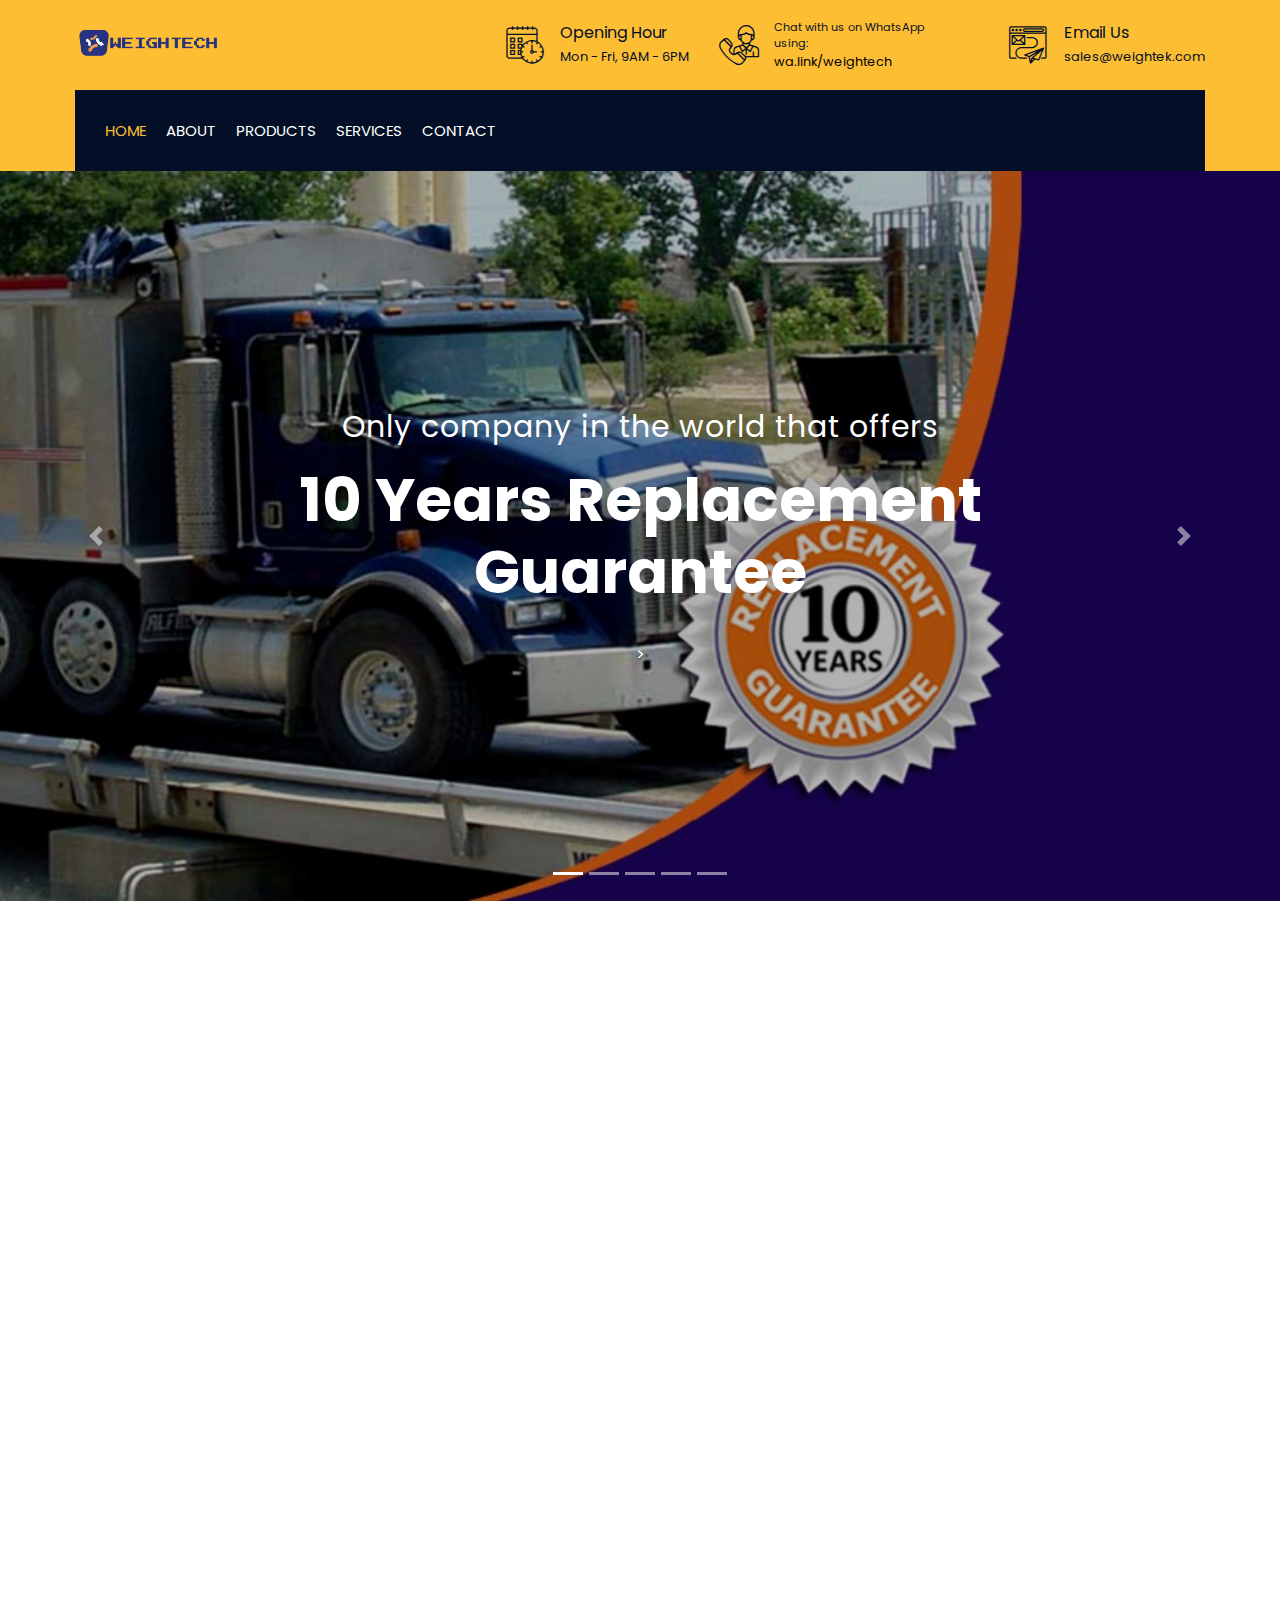
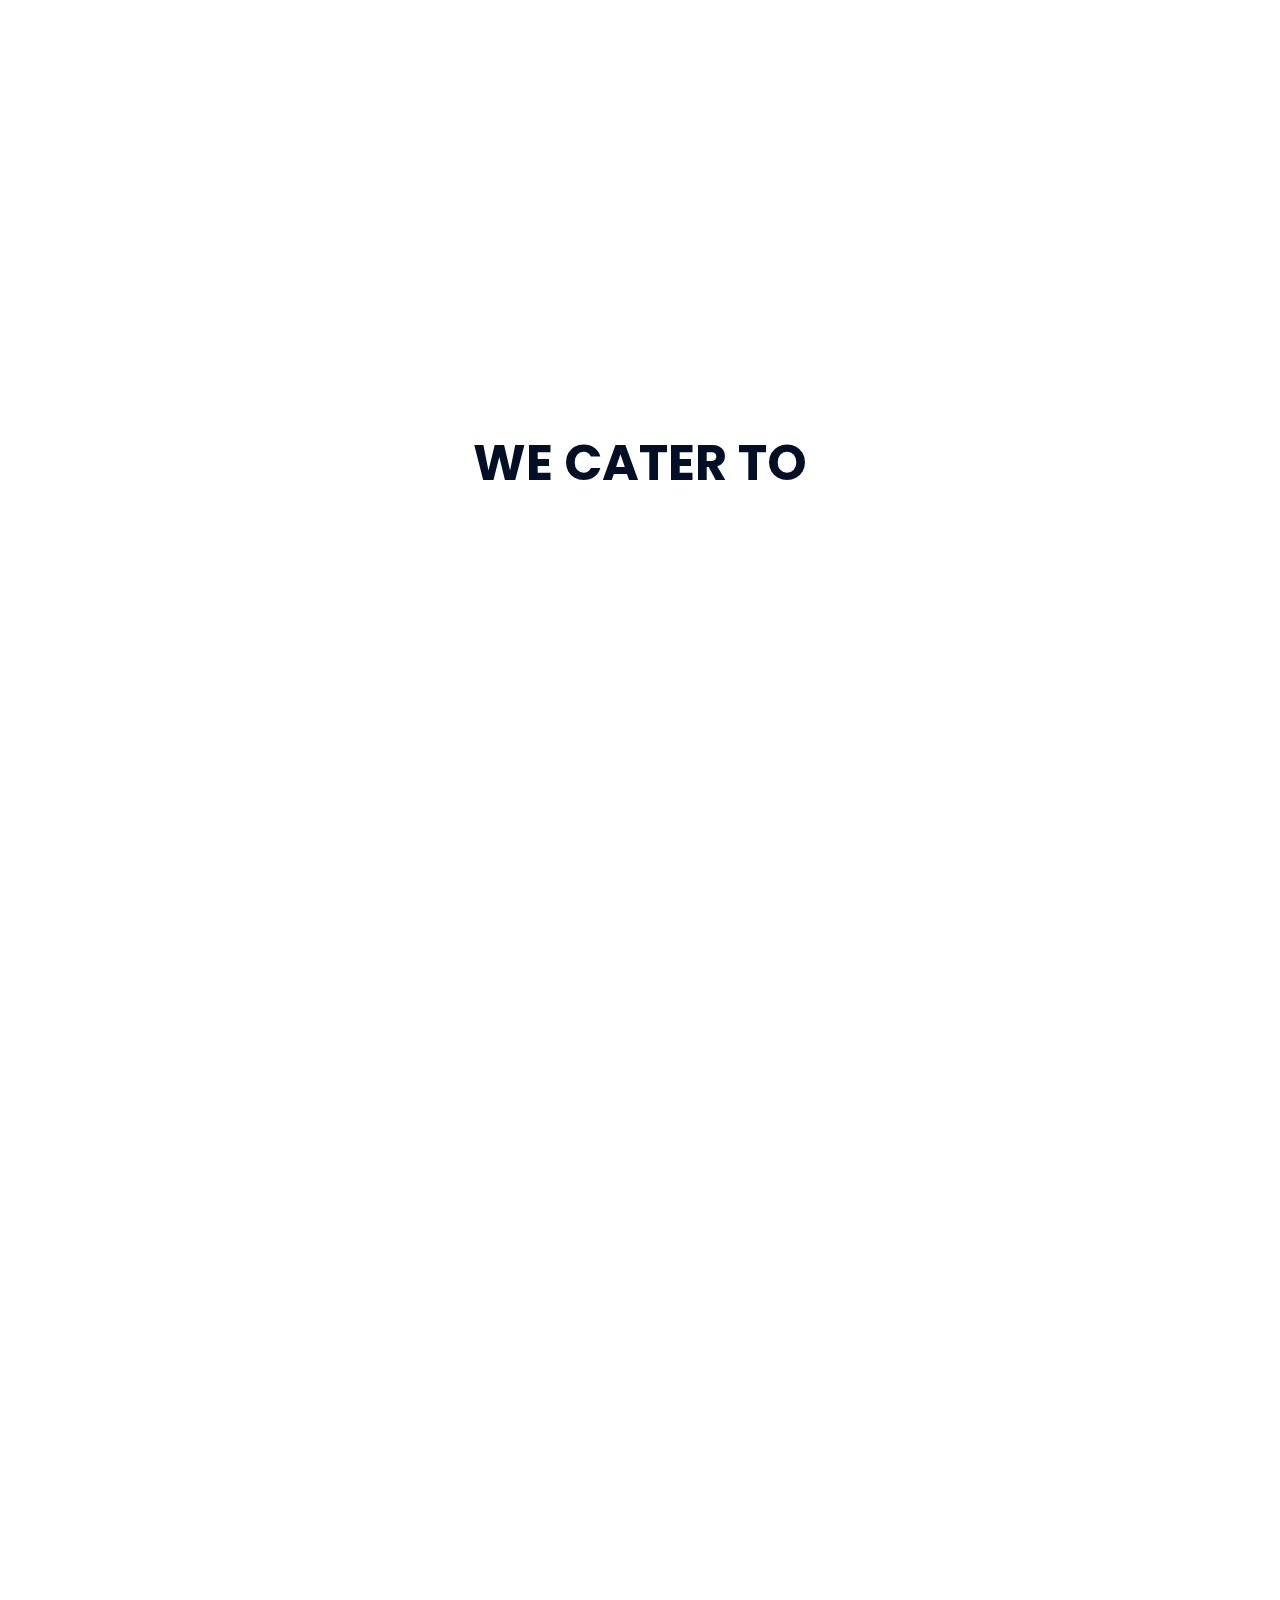
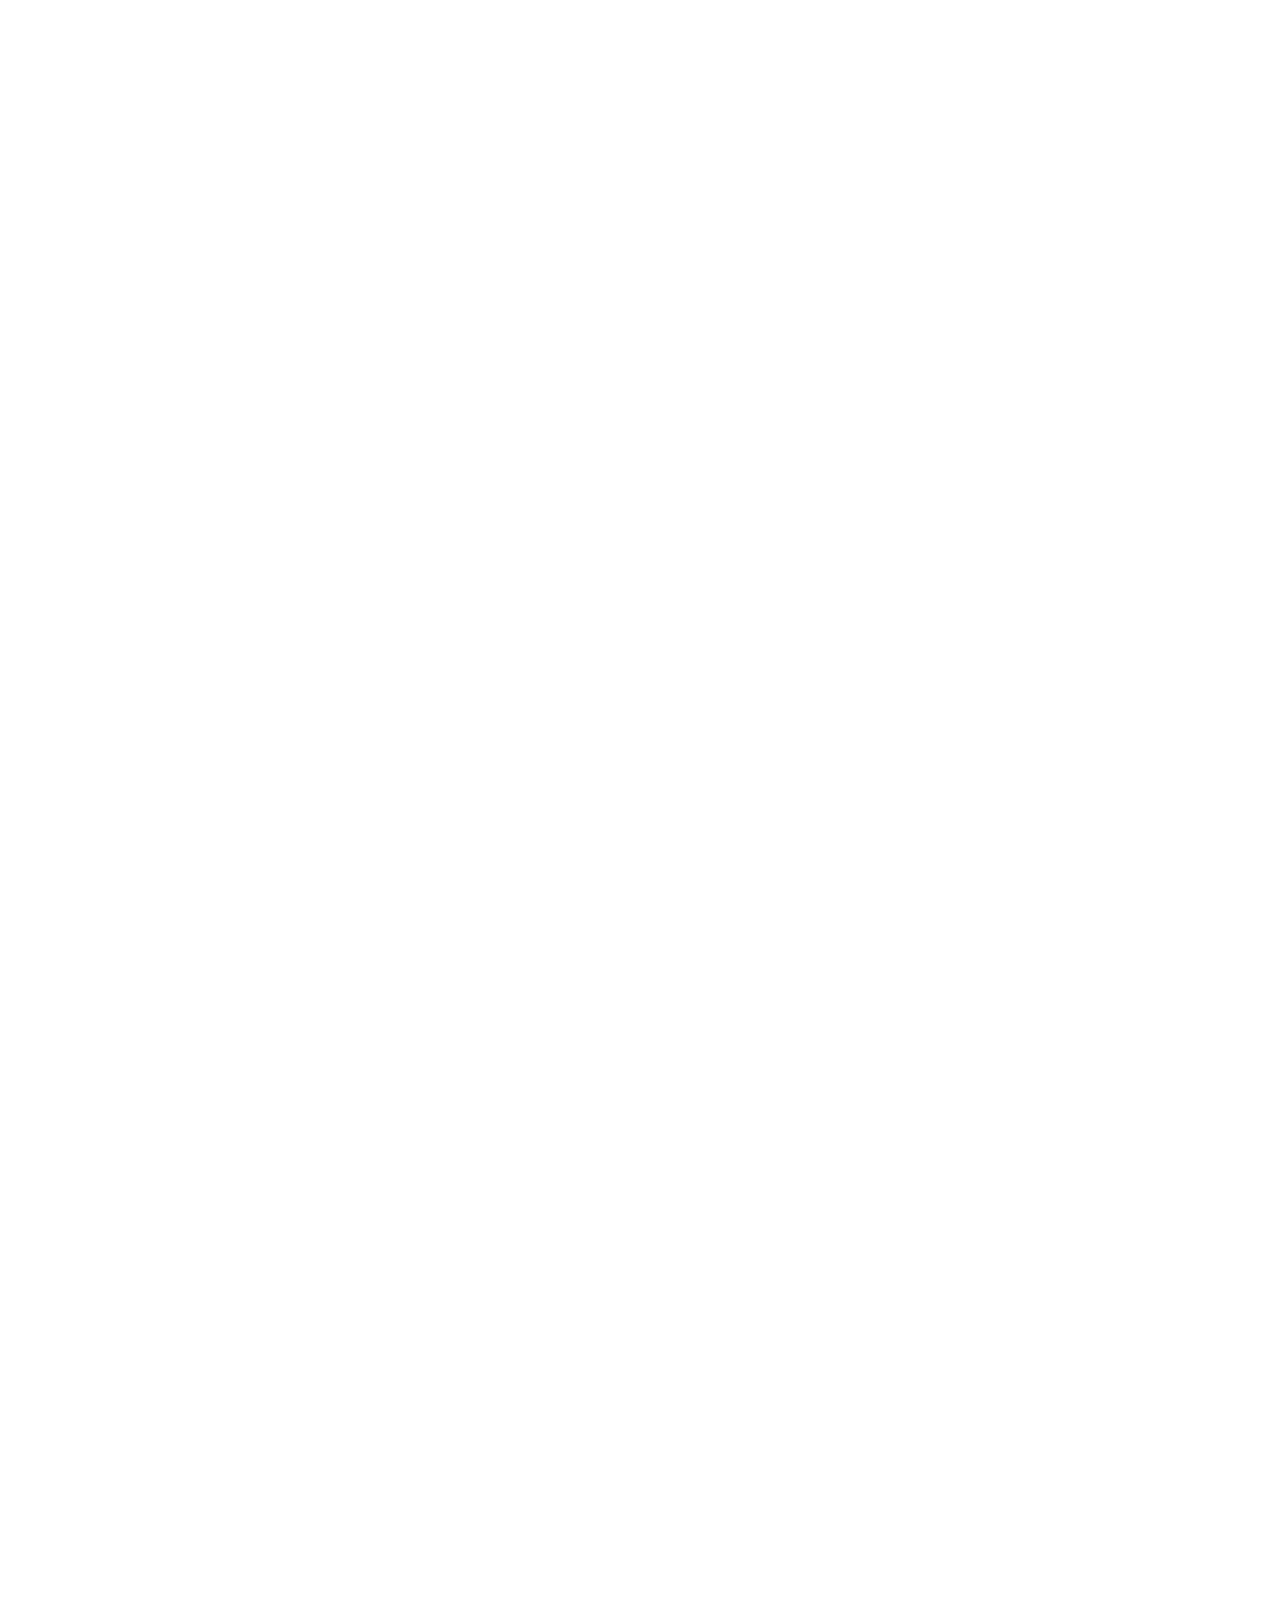
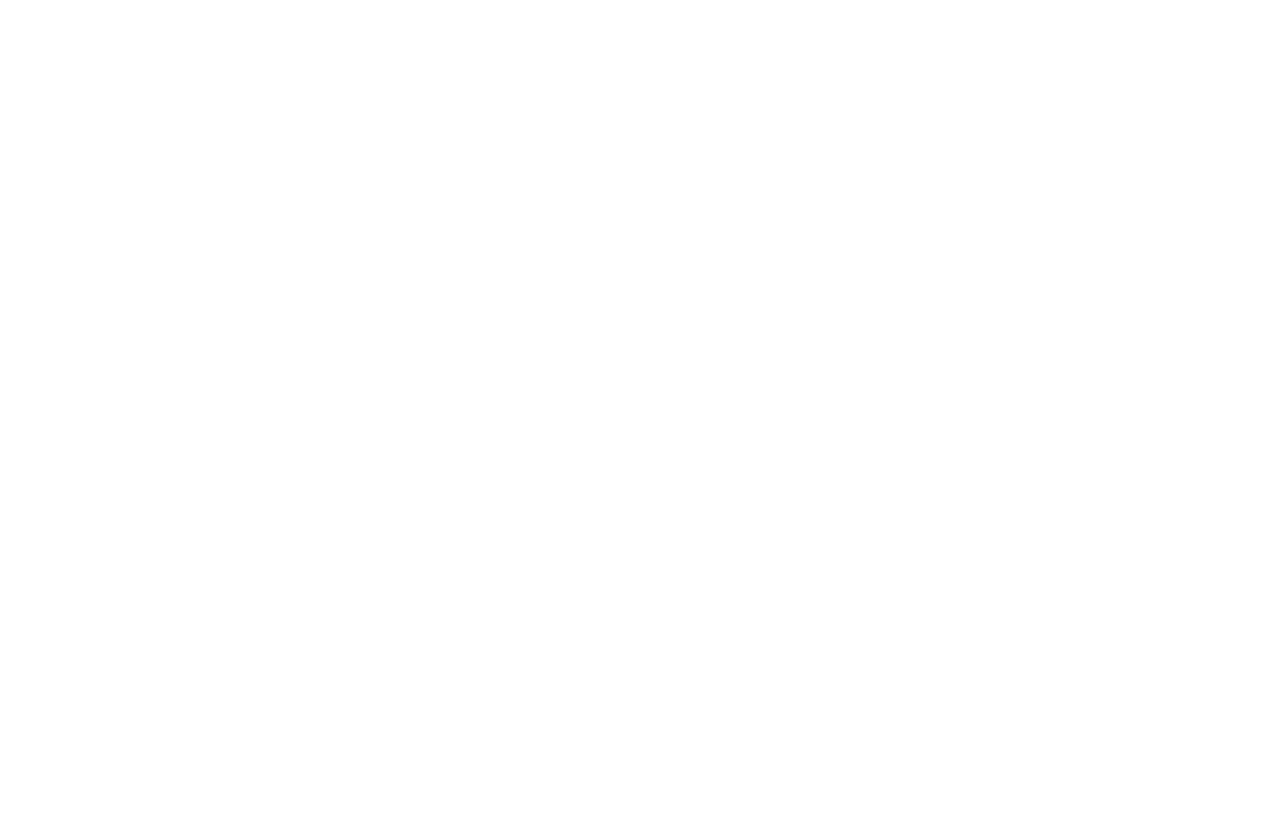
<file: index.html>
<!DOCTYPE html>
<html lang="en">

<head>
    <meta charset="utf-8">
    <title>Weightech - COMPLETE INDUSTRIAL WEIGHING SOLUTIONS</title>
    <meta content="width=device-width, initial-scale=1.0" name="viewport">
    <meta content="Construction Company Website Template" name="keywords">
    <meta content="Construction Company Website Template" name="description">

    <!-- Favicon -->
    <link href="img/heo.ico" rel="icon">

    <!-- Google Font -->
    <link href="https://fonts.googleapis.com/css2?family=Poppins:wght@100;200;300;400;500;600;700;800;900&display=swap"
        rel="stylesheet">

    <!-- CSS Libraries -->
    <link href="https://stackpath.bootstrapcdn.com/bootstrap/4.4.1/css/bootstrap.min.css" rel="stylesheet">
    <link href="https://cdnjs.cloudflare.com/ajax/libs/font-awesome/5.10.0/css/all.min.css" rel="stylesheet">
    <link href="lib/flaticon/font/flaticon.css" rel="stylesheet">
    <link href="lib/animate/animate.min.css" rel="stylesheet">
    <link href="lib/owlcarousel/assets/owl.carousel.min.css" rel="stylesheet">
    <link href="lib/lightbox/css/lightbox.min.css" rel="stylesheet">
    <link href="lib/slick/slick.css" rel="stylesheet">
    <link href="lib/slick/slick-theme.css" rel="stylesheet">

    <!-- Template Stylesheet -->
    <link href="css/style.css" rel="stylesheet">
</head>

<body>
    <div class="wrapper">
        <!-- Top Bar Start -->
        <div class="top-bar">
            <div class="container-fluid">
                <div class="row align-items-center">
                    <div class="col-lg-4 col-md-12">
                        <div class="logo">
                            <a href="." style="width: 100%;">
                                <img src="img/logo.png" style="object-fit: cover; width: 100%;" alt="Logo">
                            </a>
                        </div>
                    </div>
                    <div class="col-lg-8 col-md-7 d-none d-lg-block">
                        <div class="row">
                            <div class="col-4">
                                <div class="top-bar-item">
                                    <div class="top-bar-icon">
                                        <i class="flaticon-calendar"></i>
                                    </div>
                                    <div class="top-bar-text">
                                        <h3>Opening Hour</h3>
                                        <p>Mon - Fri, 9AM - 6PM</p>
                                    </div>
                                </div>
                            </div>
                            <div class="col-4">
                                <div class="top-bar-item">
                                    <div class="top-bar-icon">
                                        <i class="flaticon-call"></i>
                                    </div>
                                    <div class="top-bar-text">
                                        <p style="font-size: .7rem;">Chat with us on WhatsApp using:</p>
                                        <p style="font-size: .8rem;"><a style="color: #000"
                                                href="https://wa.link/weightech" target="_blank">wa.link/weightech</a>
                                        </p>
                                        <!-- <p style="font-size: .8rem;"><a style="color: #000" href="https://wa.link/zrrhxn" target="_blank">+234 808 054 7189</a></p>
                                        <p style="font-size: .8rem;"><a style="color: #000" href="https://wa.link/c0c6t8" target="_blank">+91 996 964 1999</a></p> -->
                                    </div>
                                </div>
                            </div>
                            <div class="col-4">
                                <div class="top-bar-item">
                                    <div class="top-bar-icon">
                                        <i class="flaticon-send-mail"></i>
                                    </div>
                                    <div class="top-bar-text">
                                        <h3>Email Us</h3>
                                        <p>sales@weightek.com</p>
                                    </div>
                                </div>
                            </div>
                        </div>
                    </div>
                </div>
            </div>
        </div>
        <!-- Top Bar End -->

        <!-- Nav Bar Start -->
        <div class="nav-bar">
            <div class="container-fluid">
                <nav class="navbar navbar-expand-lg bg-dark navbar-dark">
                    <button type="button" class="navbar-toggler" data-toggle="collapse" data-target="#navbarCollapse">
                        <span class="navbar-toggler-icon"></span>
                    </button>

                    <div class="collapse navbar-collapse justify-content-between" id="navbarCollapse">
                        <div class="navbar-nav mr-auto">
                            <a href="." class="nav-item nav-link active">Home</a>
                            <a href="about.html" class="nav-item nav-link">About</a>
                            <a href="product.html" class="nav-item nav-link">Products</a>
                            <a href="service.html" class="nav-item nav-link">Services</a>
                            <!-- <a href="portfolio.html" class="nav-item nav-link">Job Gallery</a> -->
                            <!-- <div class="nav-item dropdown">
                                    <a href="#" class="nav-link dropdown-toggle" data-toggle="dropdown">Pages</a>
                                    <div class="dropdown-menu">
                                        <a href="blog.html" class="dropdown-item">Blog Page</a>
                                        <a href="single.html" class="dropdown-item">Single Page</a>
                                    </div>
                                </div> -->
                            <a href="contact.html" class="nav-item nav-link">Contact</a>
                        </div>
                    </div>
                </nav>
            </div>
        </div>
        <!-- Nav Bar End -->

        <!-- Carousel Start -->
        <div id="carousel" class="carousel slide" data-ride="carousel">
            <ol class="carousel-indicators">
                <li data-target="#carousel" data-slide-to="0" class="active"></li>
                <li data-target="#carousel" data-slide-to="1"></li>
                <li data-target="#carousel" data-slide-to="2"></li>
                <li data-target="#carousel" data-slide-to="3"></li>
                <li data-target="#carousel" data-slide-to="4"></li>
            </ol>
            <div class="carousel-inner">
                <div class="carousel-item active">
                    <img src="img/carousel-1.jpg" alt="Carousel Image">
                    <div class="carousel-caption">
                        <p class="animated fadeInRight">Only company in the world that offers </p>
                        <h1 class="animated fadeInLeft">10 Years Replacement Guarantee</h1>
                        >
                    </div>
                </div>

                <div class="carousel-item">
                    <img src="img/carousel-2.jpg" alt="Carousel Image">
                    <div class="carousel-caption">
                        <h1 class="animated fadeInLeft">Journey to Brilliance</h1>
                    </div>
                </div>
                <div class="carousel-item">
                    <img src="img/carousel-4.jpg" alt="Carousel Image">
                    <div class="carousel-caption">
                        <h1 class="animated fadeInLeft">Highly versatile consistent accuracy</h1>
                    </div>
                </div>
                <div class="carousel-item">
                    <img src="img/carousel-3.jpg" alt="Carousel Image">
                    <div class="carousel-caption">
                        <h1 class="animated fadeInLeft">Defining Reliability consitent performance</h1>
                    </div>
                </div>

                <div class="carousel-item">
                    <img src="img/carousel-5.jpg" alt="Carousel Image">
                    <div class="carousel-caption">
                        <h1 class="animated fadeInLeft">Accuracy – Durable and Peace of Mind</h1>
                    </div>
                </div>

            </div>

            <a class="carousel-control-prev" href="#carousel" role="button" data-slide="prev">
                <span class="carousel-control-prev-icon" aria-hidden="true"></span>
                <span class="sr-only">Previous</span>
            </a>
            <a class="carousel-control-next" href="#carousel" role="button" data-slide="next">
                <span class="carousel-control-next-icon" aria-hidden="true"></span>
                <span class="sr-only">Next</span>
            </a>
        </div>
        <!-- Carousel End -->


        <!-- Feature Start-->
        <div class="feature wow fadeInUp" data-wow-delay="0.1s">
            <div class="container-fluid">
                <div class="row align-items-center">
                    <div class="col-lg-4 col-md-12">
                        <div class="feature-item">
                            <div class="feature-icon">
                                <i class="flaticon-worker"></i>
                            </div>
                            <div class="feature-text">
                                <h3>Expert Engineers Assured</h3>
                                <!-- <p>Lorem ipsum dolor sit amet elit. Phasus nec pretim ornare velit non</p> -->
                            </div>
                        </div>
                    </div>
                    <div class="col-lg-4 col-md-12">
                        <div class="feature-item">
                            <div class="feature-icon">
                                <i class="flaticon-building"></i>
                            </div>
                            <div class="feature-text">
                                <h3>Quality Work</h3>
                                <!-- <p>Lorem ipsum dolor sit amet elit. Phasus nec pretim ornare velit non</p> -->
                            </div>
                        </div>
                    </div>
                    <div class="col-lg-4 col-md-12">
                        <div class="feature-item">
                            <div class="feature-icon">
                                <i class="flaticon-call"></i>
                            </div>
                            <div class="feature-text">
                                <h3>24/7 Support</h3>
                                <!-- <p>Lorem ipsum dolor sit amet elit. Phasus nec pretim ornare velit non</p> -->
                            </div>
                        </div>
                    </div>
                </div>
            </div>
        </div>
        <!-- Feature End-->


        <!-- About Start -->
        <div class="about wow fadeInUp" data-wow-delay="0.1s">
            <div class="container">
                <div class="row align-items-center">
                    <div class="col-lg-5 col-md-6">
                        <div class="about-img">
                            <img src="img/lgo-removebg.png" alt="Image">
                        </div>
                    </div>
                    <div class="col-lg-7 col-md-6">
                        <div class="section-header text-left">
                            <p>Welcome to WeighTech</p>
                            <h2>30+ Years Experience</h2>
                        </div>
                        <div class="about-text">
                            <p>
                                Weigh – Tech was established in 1992 and operates mainly in countries spread over EAST,
                                CENTRAL & WEST of African Continent. Weigh – Tech also represents Mettler Toledo, a
                                Swiss American Company for their Industrial weighing products. Mettler Toledo is not
                                only the largest Company in Weighing Sector but also the Company that supplies STANDARDS
                                to “Bureau of Standards” all over the World.
                            </p>
                            <p>
                                Customised solutions and after sales services for weigh bridges and Applications.
                                Through our offices and the team of expertise qualified Engineers & Technicians, we give
                                industrial weighing solutions, Customer supplied products (other brands). Weigh Tech
                                supplies various weighing software which can be integrated with ERP of client to
                                generate report, audit etc.
                            </p>
                        </div>
                    </div>
                </div>
            </div>
        </div>
        <!-- About End -->


        <!-- Fact Start -->
        <div class="fact">
            <div class="container-fluid">
                <div class="row counters">
                    <div class="col-md-6 fact-left wow slideInLeft">
                        <div class="row">
                            <div class="col-6">
                                <div class="fact-icon">
                                    <i class="flaticon-worker"></i>
                                </div>
                                <div class="fact-text">
                                    <p>Factory Expert Engineers</p>
                                </div>
                            </div>
                            <div class="col-6">
                                <div class="fact-icon">
                                    <i class="flaticon-building"></i>
                                </div>
                                <div class="fact-text">
                                    <h2><span data-toggle="counter-up">9</span></h2>
                                    <p>Countries Served</p>
                                </div>
                            </div>
                        </div>
                    </div>
                    <div class="col-md-6 fact-right wow slideInRight">
                        <div class="row">
                            <div class="col-6">
                                <div class="fact-icon">
                                    <i class="flaticon-address"></i>
                                </div>
                                <div class="fact-text">
                                    <h2><span data-toggle="counter-up">30</span>+ </h2>
                                    <p>Years Experience</p>
                                </div>
                            </div>
                            <div class="col-6">
                                <div class="fact-icon">
                                    <i class="flaticon-crane"></i>
                                </div>
                                <div class="fact-text">
                                    <h2><span data-toggle="counter-up">700</span> +</h2>
                                    <p>Installations</p>
                                </div>
                            </div>
                        </div>
                    </div>
                </div>
            </div>
        </div>
        <!-- Fact End -->


        <!-- Service Start -->
        <div class="service">
            <div class="container">
                <div class="section-header text-center">
                    <h2>WE CATER TO</h2>
                </div>
                <div class="row">
                    <div class="col-lg-4 col-md-6 wow fadeInUp" data-wow-delay="0.1s">
                        <div class="service-item">
                            <div class="service-img">
                                <img src="img/serv1.jpg" alt="Image">
                                <div class="service-overlay">
                                    <p>
                                        Cement Industries
                                    </p>
                                </div>
                            </div>
                            <div class="service-text">
                                <h3 style="font-size:1.1rem ;">Cement Industries</h3>
                                <!-- <a class="btn" href="img/serv1.png" data-lightbox="service">+</a> -->
                            </div>
                            <br>
                            <p style="text-align:justify;font-weight: 500;">
                                By installing weigh bridge and bulk loading system, tank, hopper, bin or bunker on top
                                of load cells, the weight of the contents can be determined (in kilograms or tonnes)
                                with a very high accuracy (from approximately 0.1%) and easily passed to external data
                                systems</p>
                        </div>
                    </div>
                    <div class="col-lg-4 col-md-6 wow fadeInUp" data-wow-delay="0.2s">
                        <div class="service-item">
                            <div class="service-img">
                                <img src="img/serv2.jpg" alt="Image">
                                <div class="service-overlay">
                                    <p>
                                        Petroleum & Petrochemical
                                    </p>
                                </div>
                            </div>
                            <div class="service-text">
                                <h3 style="font-size:1.1rem ;">Petroleum & Petrochemical</h3>
                                <!-- <a class="btn" href="img/serv2.jpg" data-lightbox="service">+</a> -->
                            </div>
                            <br>
                            <p style="text-align:justify;font-weight: 500;">
                                Working in zone classified explosive environment, this needs special products and
                                expertise which we provide, and because most are cited around coastal area which are
                                corrosive, scales and products that are anticorrosive has to be deployed to give
                                accurate quality results.</p>
                        </div>
                    </div>
                    <div class="col-lg-4 col-md-6 wow fadeInUp" data-wow-delay="0.3s">
                        <div class="service-item">
                            <div class="service-img">
                                <img src="img/serv3.jpg" alt="Image">
                                <div class="service-overlay">
                                    <p>
                                        Iron & Steel Industries
                                    </p>
                                </div>
                            </div>
                            <div class="service-text">
                                <h3 style="font-size:1.1rem ;">Iron & Steel Industries</h3>
                                <!-- <a class="btn" href="img/serv3.jpg" data-lightbox="service">+</a> -->
                            </div>
                            <br>
                            <p style="text-align:justify;font-weight: 500;">
                                Heavy duty/ high Temperature, equipment provided should be without compromise with
                                accuracy and precision.
                                Wholesale weighing scales designed to weigh various items with high precision. We offer
                                iron scale of varying sizes and dimensions.
                            </p>
                        </div>
                    </div>
                    <div class="col-lg-4 col-md-6 wow fadeInUp" data-wow-delay="0.4s">
                        <div class="service-item">
                            <div class="service-img">
                                <img src="img/serv4.jpg" alt="Image">
                                <div class="service-overlay">
                                    <p>
                                        Breweries & Beverage
                                    </p>
                                </div>
                            </div>
                            <div class="service-text">
                                <h3 style="font-size:1.1rem ;">Breweries & Beverage</h3>
                                <!-- <a class="btn" href="img/serv4.jpg" data-lightbox="service">+</a> -->
                            </div>
                            <br>
                            <p style="text-align:justify;font-weight: 500;">
                                Solutions in validating the filling application to confirm that the bottle is not
                                overfilled neither under-fill to serve the industry Standards. Consistency is first and
                                foremost. Creating a beer with a special taste, you make sure you can recreate same in
                                every bottle. Ingredients not measured properly, can give unpleasant taste, and the
                                alcohol content (typically referred to as alcohol by volume or ABV) can change. High
                                quality precision scale designed for Breweries industry which is connected to softwares
                                that can do batching, filling, bagging etc.
                            </p>
                        </div>
                    </div>
                    <div class="col-lg-4 col-md-6 wow fadeInUp" data-wow-delay="0.5s">
                        <div class="service-item">
                            <div class="service-img">
                                <img src="img/serv5.jpg" alt="Image">
                                <div class="service-overlay">
                                    <p>
                                        Food & Agro
                                    </p>
                                </div>
                            </div>
                            <div class="service-text">
                                <h3 style="font-size:1.1rem ;">Food & Agro</h3>
                                <!-- <a class="btn" href="img/serv5.jpg" data-lightbox="service">+</a> -->
                            </div>
                            <br>
                            <p style="text-align:justify;font-weight: 500;">
                                High quality precision scale designed for food industry which is connected to softwares
                                that can do batching, filling, bagging etc.
                                Accurate industrial scales help keep everything running properly and ensure that
                                formulas are strictly followed while ensuring food manufacturers stay productive,
                                profitable and competitive.
                            </p>
                        </div>
                    </div>
                    <div class="col-lg-4 col-md-6 wow fadeInUp" data-wow-delay="0.6s">
                        <div class="service-item">
                            <div class="service-img">
                                <img src="img/service-5.webp" alt="Image">
                                <div class="service-overlay">
                                    <p>
                                        Construction & Aggregate
                                    </p>
                                </div>
                            </div>
                            <div class="service-text">
                                <h3 style="font-size:1.1rem ;">Construction & Aggregate</h3>
                                <!-- <a class="btn" href="img/service-5.webp" data-lightbox="service">+</a> -->
                            </div>
                            <br>
                            <p style="text-align:justify;font-weight: 500;">
                                Weightech offers right selection of Weigh bridges for construction companies and
                                quarries that delivers powercell PDX fully digital technology with accurate, precise and
                                reliable results known weight and transmit the encrypted data into a software which is
                                hack proof certified by international authorities like DIML, NTEP etc.
                            </p>
                        </div>
                    </div>
                    <div class="col-lg-4 col-md-6 wow fadeInUp" data-wow-delay="0.6s">
                        <div class="service-item">
                            <div class="service-img">
                                <img src="img/soap.jpg" alt="Image">
                                <div class="service-overlay">
                                    <p>
                                        Oil, Soap & Detergent
                                    </p>
                                </div>
                            </div>
                            <div class="service-text">
                                <h3 style="font-size:1.1rem ;">Oil, Soap & Detergent</h3>
                                <!-- <a class="btn" href="img/soap.jpg" data-lightbox="service">+</a> -->
                            </div>
                            <br>
                            <p style="text-align:justify;font-weight: 500;">Oil - WeighCheck weighing scale and other
                                weighing equipment can be supplied Soap and Detergent. Scales that are anticorrosive,
                                scales all soap ingredients in order to get the right amount of lye and water that will
                                combine with a certain amount of oil to make it combine into soap. If weighed amounts
                                are off, your soap can turn out lye-heavy and be harsh and drying, or it can be
                                oil-heavy and turn out greasy and soft.
                            </p>
                        </div>
                    </div>

                    <div class="col-lg-4 col-md-6 wow fadeInUp" data-wow-delay="0.6s">
                        <div class="service-item">
                            <div class="service-img">
                                <img src="img/logi.jpg" alt="Image">
                                <div class="service-overlay">
                                    <p>
                                        Transport & Logistics
                                    </p>
                                </div>
                            </div>
                            <div class="service-text">
                                <h3 style="font-size:1.1rem ;">Transport & Logistics</h3>
                                <!-- <a class="btn" href="img/logi.jpg" data-lightbox="service">+</a> -->
                            </div>
                            <br>
                            <p style="text-align:justify;font-weight: 500;">Regardless of your business’ current size,
                                one must ensure that your company complies with legislation and laws governing
                                transportation of weight across the nation, and complies with weight capacities being
                                converted to dollar weighing point of sales, which we offer multi-deck weigh bridges
                                that can weigh individual axle, group of axle and also display total weight of the
                                truck, it helps while transporting to optimize the tonnage of truck which is within the
                                limit of road authorities.
                            </p>
                        </div>
                    </div>

                    <div class="col-lg-4 col-md-6 wow fadeInUp" data-wow-delay="0.6s">
                        <div class="service-item">
                            <div class="service-img">
                                <img src="img/fert.jpg" alt="Image">
                                <div class="service-overlay">
                                    <p>
                                        Industrial Farming
                                    </p>
                                </div>
                            </div>
                            <div class="service-text">
                                <h3 style="font-size:1.1rem ;">Industrial Farming</h3>
                                <!-- <a class="btn" href="img/fert.jpg" data-lightbox="service">+</a> -->
                            </div>
                            <br>
                            <p style="text-align:justify;font-weight: 500;">
                                Many companies start to use automatic packaging production lines for production in order
                                to improve the competitiveness of their products in the Agro market Interchangeably . Due to human hazard, products that can be automated and upgrade existing electronic analog weighing scales oblique system into fully digital POWERCELL PDX.
                            </p>
                        </div>
                    </div>
                </div>
            </div>
        </div>
        <!-- Service End -->


        <!-- Video Start -->
        <div class="video wow fadeIn" data-wow-delay="0.1s">
            <div class="container">
                <button type="button" class="btn-play" data-toggle="modal"
                    data-src="https://www.youtube.com/embed/gSMfjW36Kxs" data-target="#videoModal">
                    <span></span>
                </button>
            </div>
        </div>

        <div class="modal fade" id="videoModal" tabindex="-1" role="dialog" aria-labelledby="exampleModalLabel"
            aria-hidden="true">
            <div class="modal-dialog" role="document">
                <div class="modal-content">
                    <div class="modal-body">
                        <button type="button" class="close" data-dismiss="modal" aria-label="Close">
                            <span aria-hidden="true">&times;</span>
                        </button>
                        <!-- 16:9 aspect ratio -->
                        <div class="embed-responsive embed-responsive-16by9">
                            <iframe class="embed-responsive-item" src="" id="video" allowscriptaccess="always"
                                allow="autoplay"></iframe>
                        </div>
                    </div>
                </div>
            </div>
        </div>
        <!-- Video End -->


        <!-- Team Start -->
        <!-- <div class="team">
            <div class="container">
                <div class="section-header text-center">
                    <p>Our Team</p>
                    <h2>Meet Our Engineer</h2>
                </div>
                <div class="row">
                    <div class="col-lg-3 col-md-6 wow fadeInUp" data-wow-delay="0.1s">
                        <div class="team-item">
                            <div class="team-img">
                                <img src="img/team-1.jpg" alt="Team Image">
                            </div>
                            <div class="team-text">
                                <h2>Adam Phillips</h2>
                                <p>CEO & Founder</p>
                            </div>
                            <div class="team-social">
                                <a class="social-tw" href=""><i class="fab fa-twitter"></i></a>
                                <a class="social-fb" href=""><i class="fab fa-facebook-f"></i></a>
                                <a class="social-li" href=""><i class="fab fa-linkedin-in"></i></a>
                                <a class="social-in" href=""><i class="fab fa-instagram"></i></a>
                            </div>
                        </div>
                    </div>
                    <div class="col-lg-3 col-md-6 wow fadeInUp" data-wow-delay="0.2s">
                        <div class="team-item">
                            <div class="team-img">
                                <img src="img/team-2.jpg" alt="Team Image">
                            </div>
                            <div class="team-text">
                                <h2>Dylan Adams</h2>
                                <p>Civil Engineer</p>
                            </div>
                            <div class="team-social">
                                <a class="social-tw" href=""><i class="fab fa-twitter"></i></a>
                                <a class="social-fb" href=""><i class="fab fa-facebook-f"></i></a>
                                <a class="social-li" href=""><i class="fab fa-linkedin-in"></i></a>
                                <a class="social-in" href=""><i class="fab fa-instagram"></i></a>
                            </div>
                        </div>
                    </div>
                    <div class="col-lg-3 col-md-6 wow fadeInUp" data-wow-delay="0.3s">
                        <div class="team-item">
                            <div class="team-img">
                                <img src="img/team-3.jpg" alt="Team Image">
                            </div>
                            <div class="team-text">
                                <h2>Jhon Doe</h2>
                                <p>Interior Designer</p>
                            </div>
                            <div class="team-social">
                                <a class="social-tw" href=""><i class="fab fa-twitter"></i></a>
                                <a class="social-fb" href=""><i class="fab fa-facebook-f"></i></a>
                                <a class="social-li" href=""><i class="fab fa-linkedin-in"></i></a>
                                <a class="social-in" href=""><i class="fab fa-instagram"></i></a>
                            </div>
                        </div>
                    </div>
                    <div class="col-lg-3 col-md-6 wow fadeInUp" data-wow-delay="0.4s">
                        <div class="team-item">
                            <div class="team-img">
                                <img src="img/team-4.jpg" alt="Team Image">
                            </div>
                            <div class="team-text">
                                <h2>Josh Dunn</h2>
                                <p>Painter</p>
                            </div>
                            <div class="team-social">
                                <a class="social-tw" href=""><i class="fab fa-twitter"></i></a>
                                <a class="social-fb" href=""><i class="fab fa-facebook-f"></i></a>
                                <a class="social-li" href=""><i class="fab fa-linkedin-in"></i></a>
                                <a class="social-in" href=""><i class="fab fa-instagram"></i></a>
                            </div>
                        </div>
                    </div>
                </div>
            </div>
        </div> -->
        <!-- Team End -->


        <!-- FAQs Start -->
        <!-- <div class="faqs">
            <div class="container">
                <div class="section-header text-center">
                    <p>Frequently Asked Question</p>
                    <h2>You May Ask</h2>
                </div>
                <div class="row">
                    <div class="col-md-6">
                        <div id="accordion-1">
                            <div class="card wow fadeInLeft" data-wow-delay="0.1s">
                                <div class="card-header">
                                    <a class="card-link collapsed" data-toggle="collapse" href="#collapseOne">
                                        Lorem ipsum dolor sit amet?
                                    </a>
                                </div>
                                <div id="collapseOne" class="collapse" data-parent="#accordion-1">
                                    <div class="card-body">
                                        Lorem ipsum dolor sit amet, consectetur adipiscing elit. Phasellus nec pretium
                                        mi. Curabitur facilisis ornare velit non.
                                    </div>
                                </div>
                            </div>
                            <div class="card wow fadeInLeft" data-wow-delay="0.2s">
                                <div class="card-header">
                                    <a class="card-link collapsed" data-toggle="collapse" href="#collapseTwo">
                                        Lorem ipsum dolor sit amet?
                                    </a>
                                </div>
                                <div id="collapseTwo" class="collapse" data-parent="#accordion-1">
                                    <div class="card-body">
                                        Lorem ipsum dolor sit amet, consectetur adipiscing elit. Phasellus nec pretium
                                        mi. Curabitur facilisis ornare velit non.
                                    </div>
                                </div>
                            </div>
                            <div class="card wow fadeInLeft" data-wow-delay="0.3s">
                                <div class="card-header">
                                    <a class="card-link collapsed" data-toggle="collapse" href="#collapseThree">
                                        Lorem ipsum dolor sit amet?
                                    </a>
                                </div>
                                <div id="collapseThree" class="collapse" data-parent="#accordion-1">
                                    <div class="card-body">
                                        Lorem ipsum dolor sit amet, consectetur adipiscing elit. Phasellus nec pretium
                                        mi. Curabitur facilisis ornare velit non.
                                    </div>
                                </div>
                            </div>
                            <div class="card wow fadeInLeft" data-wow-delay="0.4s">
                                <div class="card-header">
                                    <a class="card-link collapsed" data-toggle="collapse" href="#collapseFour">
                                        Lorem ipsum dolor sit amet?
                                    </a>
                                </div>
                                <div id="collapseFour" class="collapse" data-parent="#accordion-1">
                                    <div class="card-body">
                                        Lorem ipsum dolor sit amet, consectetur adipiscing elit. Phasellus nec pretium
                                        mi. Curabitur facilisis ornare velit non.
                                    </div>
                                </div>
                            </div>
                            <div class="card wow fadeInLeft" data-wow-delay="0.5s">
                                <div class="card-header">
                                    <a class="card-link collapsed" data-toggle="collapse" href="#collapseFive">
                                        Lorem ipsum dolor sit amet?
                                    </a>
                                </div>
                                <div id="collapseFive" class="collapse" data-parent="#accordion-1">
                                    <div class="card-body">
                                        Lorem ipsum dolor sit amet, consectetur adipiscing elit. Phasellus nec pretium
                                        mi. Curabitur facilisis ornare velit non.
                                    </div>
                                </div>
                            </div>
                        </div>
                    </div>
                    <div class="col-md-6">
                        <div id="accordion-2">
                            <div class="card wow fadeInRight" data-wow-delay="0.1s">
                                <div class="card-header">
                                    <a class="card-link collapsed" data-toggle="collapse" href="#collapseSix">
                                        Lorem ipsum dolor sit amet?
                                    </a>
                                </div>
                                <div id="collapseSix" class="collapse" data-parent="#accordion-2">
                                    <div class="card-body">
                                        Lorem ipsum dolor sit amet, consectetur adipiscing elit. Phasellus nec pretium
                                        mi. Curabitur facilisis ornare velit non.
                                    </div>
                                </div>
                            </div>
                            <div class="card wow fadeInRight" data-wow-delay="0.2s">
                                <div class="card-header">
                                    <a class="card-link collapsed" data-toggle="collapse" href="#collapseSeven">
                                        Lorem ipsum dolor sit amet?
                                    </a>
                                </div>
                                <div id="collapseSeven" class="collapse" data-parent="#accordion-2">
                                    <div class="card-body">
                                        Lorem ipsum dolor sit amet, consectetur adipiscing elit. Phasellus nec pretium
                                        mi. Curabitur facilisis ornare velit non.
                                    </div>
                                </div>
                            </div>
                            <div class="card wow fadeInRight" data-wow-delay="0.3s">
                                <div class="card-header">
                                    <a class="card-link collapsed" data-toggle="collapse" href="#collapseEight">
                                        Lorem ipsum dolor sit amet?
                                    </a>
                                </div>
                                <div id="collapseEight" class="collapse" data-parent="#accordion-2">
                                    <div class="card-body">
                                        Lorem ipsum dolor sit amet, consectetur adipiscing elit. Phasellus nec pretium
                                        mi. Curabitur facilisis ornare velit non.
                                    </div>
                                </div>
                            </div>
                            <div class="card wow fadeInRight" data-wow-delay="0.4s">
                                <div class="card-header">
                                    <a class="card-link collapsed" data-toggle="collapse" href="#collapseNine">
                                        Lorem ipsum dolor sit amet?
                                    </a>
                                </div>
                                <div id="collapseNine" class="collapse" data-parent="#accordion-2">
                                    <div class="card-body">
                                        Lorem ipsum dolor sit amet, consectetur adipiscing elit. Phasellus nec pretium
                                        mi. Curabitur facilisis ornare velit non.
                                    </div>
                                </div>
                            </div>
                            <div class="card wow fadeInRight" data-wow-delay="0.5s">
                                <div class="card-header">
                                    <a class="card-link collapsed" data-toggle="collapse" href="#collapseTen">
                                        Lorem ipsum dolor sit amet?
                                    </a>
                                </div>
                                <div id="collapseTen" class="collapse" data-parent="#accordion-2">
                                    <div class="card-body">
                                        Lorem ipsum dolor sit amet, consectetur adipiscing elit. Phasellus nec pretium
                                        mi. Curabitur facilisis ornare velit non.
                                    </div>
                                </div>
                            </div>
                        </div>
                    </div>
                </div>
            </div>
        </div> -->
        <!-- FAQs End -->


        <!-- Testimonial Start -->
        <!-- <div class="testimonial wow fadeIn" data-wow-delay="0.1s">
            <div class="container">
                <div class="row">
                    <div class="col-12">
                        <div class="testimonial-slider-nav">
                            <div class="slider-nav"><img src="img/testimonial-1.jpg" alt="Testimonial"></div>
                            <div class="slider-nav"><img src="img/testimonial-2.jpg" alt="Testimonial"></div>
                            <div class="slider-nav"><img src="img/testimonial-3.jpg" alt="Testimonial"></div>
                            <div class="slider-nav"><img src="img/testimonial-4.jpg" alt="Testimonial"></div>
                            <div class="slider-nav"><img src="img/testimonial-1.jpg" alt="Testimonial"></div>
                            <div class="slider-nav"><img src="img/testimonial-2.jpg" alt="Testimonial"></div>
                            <div class="slider-nav"><img src="img/testimonial-3.jpg" alt="Testimonial"></div>
                            <div class="slider-nav"><img src="img/testimonial-4.jpg" alt="Testimonial"></div>
                        </div>
                    </div>
                </div>
                <div class="row">
                    <div class="col-12">
                        <div class="testimonial-slider">
                            <div class="slider-item">
                                <h3>Customer Name</h3>
                                <h4>profession</h4>
                                <p>Lorem ipsum dolor sit amet, consectetur adipiscing elit. Phasellus nec pretium mi.
                                    Curabitur facilisis ornare velit non vulputate. Aliquam metus tortor, auctor id
                                    gravida condimentum, viverra quis sem. Curabitur non nisl nec nisi scelerisque
                                    maximus.</p>
                            </div>
                            <div class="slider-item">
                                <h3>Customer Name</h3>
                                <h4>profession</h4>
                                <p>Lorem ipsum dolor sit amet, consectetur adipiscing elit. Phasellus nec pretium mi.
                                    Curabitur facilisis ornare velit non vulputate. Aliquam metus tortor, auctor id
                                    gravida condimentum, viverra quis sem. Curabitur non nisl nec nisi scelerisque
                                    maximus.</p>
                            </div>
                            <div class="slider-item">
                                <h3>Customer Name</h3>
                                <h4>profession</h4>
                                <p>Lorem ipsum dolor sit amet, consectetur adipiscing elit. Phasellus nec pretium mi.
                                    Curabitur facilisis ornare velit non vulputate. Aliquam metus tortor, auctor id
                                    gravida condimentum, viverra quis sem. Curabitur non nisl nec nisi scelerisque
                                    maximus.</p>
                            </div>
                            <div class="slider-item">
                                <h3>Customer Name</h3>
                                <h4>profession</h4>
                                <p>Lorem ipsum dolor sit amet, consectetur adipiscing elit. Phasellus nec pretium mi.
                                    Curabitur facilisis ornare velit non vulputate. Aliquam metus tortor, auctor id
                                    gravida condimentum, viverra quis sem. Curabitur non nisl nec nisi scelerisque
                                    maximus.</p>
                            </div>
                            <div class="slider-item">
                                <h3>Customer Name</h3>
                                <h4>profession</h4>
                                <p>Lorem ipsum dolor sit amet, consectetur adipiscing elit. Phasellus nec pretium mi.
                                    Curabitur facilisis ornare velit non vulputate. Aliquam metus tortor, auctor id
                                    gravida condimentum, viverra quis sem. Curabitur non nisl nec nisi scelerisque
                                    maximus.</p>
                            </div>
                            <div class="slider-item">
                                <h3>Customer Name</h3>
                                <h4>profession</h4>
                                <p>Lorem ipsum dolor sit amet, consectetur adipiscing elit. Phasellus nec pretium mi.
                                    Curabitur facilisis ornare velit non vulputate. Aliquam metus tortor, auctor id
                                    gravida condimentum, viverra quis sem. Curabitur non nisl nec nisi scelerisque
                                    maximus.</p>
                            </div>
                            <div class="slider-item">
                                <h3>Customer Name</h3>
                                <h4>profession</h4>
                                <p>Lorem ipsum dolor sit amet, consectetur adipiscing elit. Phasellus nec pretium mi.
                                    Curabitur facilisis ornare velit non vulputate. Aliquam metus tortor, auctor id
                                    gravida condimentum, viverra quis sem. Curabitur non nisl nec nisi scelerisque
                                    maximus.</p>
                            </div>
                            <div class="slider-item">
                                <h3>Customer Name</h3>
                                <h4>profession</h4>
                                <p>Lorem ipsum dolor sit amet, consectetur adipiscing elit. Phasellus nec pretium mi.
                                    Curabitur facilisis ornare velit non vulputate. Aliquam metus tortor, auctor id
                                    gravida condimentum, viverra quis sem. Curabitur non nisl nec nisi scelerisque
                                    maximus.</p>
                            </div>
                        </div>
                    </div>
                </div>
            </div>
        </div> -->
        <!-- Testimonial End -->


        <!-- Blog Start -->
        <!-- <div class="blog">
            <div class="container">
                <div class="section-header text-center">
                    <p>Latest Blog</p>
                    <h2>Latest From Our Blog</h2>
                </div>
                <div class="row">
                    <div class="col-lg-4 col-md-6 wow fadeInUp" data-wow-delay="0.2s">
                        <div class="blog-item">
                            <div class="blog-img">
                                <img src="img/blog-1.jpg" alt="Image">
                            </div>
                            <div class="blog-title">
                                <h3>Lorem ipsum dolor sit</h3>
                                <a class="btn" href="">+</a>
                            </div>
                            <div class="blog-meta">
                                <p>By<a href="">Admin</a></p>
                                <p>In<a href="">Construction</a></p>
                            </div>
                            <div class="blog-text">
                                <p>
                                    Lorem ipsum dolor sit amet elit. Phasellus nec pretium mi. Curabitur facilisis
                                    ornare velit non vulputate. Aliquam metus tortor
                                </p>
                            </div>
                        </div>
                    </div>
                    <div class="col-lg-4 col-md-6 wow fadeInUp">
                        <div class="blog-item">
                            <div class="blog-img">
                                <img src="img/blog-2.jpg" alt="Image">
                            </div>
                            <div class="blog-title">
                                <h3>Lorem ipsum dolor sit</h3>
                                <a class="btn" href="">+</a>
                            </div>
                            <div class="blog-meta">
                                <p>By<a href="">Admin</a></p>
                                <p>In<a href="">Construction</a></p>
                            </div>
                            <div class="blog-text">
                                <p>
                                    Lorem ipsum dolor sit amet elit. Phasellus nec pretium mi. Curabitur facilisis
                                    ornare velit non vulputate. Aliquam metus tortor
                                </p>
                            </div>
                        </div>
                    </div>
                    <div class="col-lg-4 col-md-6 wow fadeInUp" data-wow-delay="0.2s">
                        <div class="blog-item">
                            <div class="blog-img">
                                <img src="img/blog-3.jpg" alt="Image">
                            </div>
                            <div class="blog-title">
                                <h3>Lorem ipsum dolor sit</h3>
                                <a class="btn" href="">+</a>
                            </div>
                            <div class="blog-meta">
                                <p>By<a href="">Admin</a></p>
                                <p>In<a href="">Construction</a></p>
                            </div>
                            <div class="blog-text">
                                <p>
                                    Lorem ipsum dolor sit amet elit. Phasellus nec pretium mi. Curabitur facilisis
                                    ornare velit non vulputate. Aliquam metus tortor
                                </p>
                            </div>
                        </div>
                    </div>
                </div>
            </div>
        </div> -->
        <!-- Blog End -->


        <!-- Footer Start -->
        <div class="footer wow fadeIn" data-wow-delay="0.3s">
            <div class="container">
                <div class="row">
                    <div class="col-md-6 col-lg-3">
                        <!-- Nigeria country  -->
                        <div class="footer-contact">
                            <h2>Nigeria Office </h2>
                            <p>Weigh - Tech Industries Limited</p>
                            <p><i class="fa fa-map-marker-alt"></i>No. 4B Oremeji Street Ilupeju, Lagos, Nigeria</p>
                            <p><i class="fa fa-phone-alt"></i>+234 808 491 0785,
                                +234 808 054 7189</p>
                                <p> <a class="link" href="mailto:sales@weightek.com"> <i class="fa fa-envelope"></i>sales@weightek.com</a></p>
                        </div>
                    </div>
                    <div class="col-md-6 col-lg-3">
                        <div class="footer-contact">
                            <h2>Kenya Office </h2>
                            <p>Weigh - Tech Industries Limited</p>
                            <p><i class="fa fa-map-marker-alt"></i>B-8, Kimberly Bldg, Behind KEBS Head Office South C,
                                Nairobi, Kenya</p>
                            <p><i class="fa fa-phone-alt"></i>+254733177122,
                                +254739979999</p>
                                <p> <a class="link" href="mailto:sales@weightek.com"> <i class="fa fa-envelope"></i>sales@weightek.com</a></p>
                        </div>
                    </div>
                  <style>
                    .link{
                        color:#fff;
                    }
                  </style>
                    <div class="col-md-6 col-lg-3">
                        <!-- Uganda country  -->
                        <div class="footer-contact">
                            <h2>Uganda Office </h2>
                            <p>Weigh – Tech International Limited</p>
                            <p><i class="fa fa-map-marker-alt"></i>Plot 77, Kira Road
                                Kampala, Uganda</p>
                            <p> <a class="link" href="tel:+256 751 330 332"> <i class="fa fa-phone-alt"></i>+256 751 330 332 , +256 751 330 331</a></p>
                            <p> <a class="link" href="mailto:sales@weightek.com"> <i class="fa fa-envelope"></i>sales@weightek.com</a></p>
                        </div>
                    </div>
                    <div class="col-md-6 col-lg-3">
                        <!-- RWanda country  -->
                        <div class="footer-contact">
                            <h2>Rwanda Office </h2>
                            <p>Weigh-Tech International Ltd</p>
                            <p><i class="fa fa-map-marker-alt"></i>Plot 4, kk21 Ave. Kicukiro,  Kigali, RWANDA</p>
                            <p><i class="fa fa-phone-alt"></i>+250 783 099 998</p>
                            <p><i class="fa fa-phone-alt"></i>Jacob John: +250 739 260 353</p>
                            <p> <a class="link" href="mailto:sales@weightek.com"> <i class="fa fa-envelope"></i>sales@weightek.com</a></p>
                        </div>
                    </div>
                    <div class="col-md-6 col-lg-3">
                        <!-- UAE country  -->
                        <div class="footer-contact">
                            <h2>UAE Office </h2>
                            <p>Weighing Solutions Fze</p>
                            <p><i class="fa fa-map-marker-alt"></i>1111 Manara 3 Bldg., Al Badrah,
                                Jabel Ali, Dubai, U A E</p>
                                <p> <a class="link" href="tel:+971502757150"> <i class="fa fa-phone-alt"></i>+971 50 275 7150</a></p>
                                <p> <a class="link" href="mailto:sales@weightek.com"> <i class="fa fa-envelope"></i>sales@weightek.com</a></p>
                            </div>
                        </div>
                        <div class="col-md-6 col-lg-3">
                            <!-- india country  -->
                            <div class="footer-contact">
                                <h2>India Office </h2>
                                <p>Weigh Tech Industries</p>
                                <p><i class="fa fa-map-marker-alt"></i>1, Sadhana Co-op Society Ltd Road No 22, Wagle Estate
                                    Thane, Maharashtra, India</p>
                                <p><i class="fa fa-phone-alt"></i>+91 222 582 8175 , +91 98201 04155</p>
                                <p> <a class="link" href="mailto:sales@weightek.com"> <i class="fa fa-envelope"></i>sales@weightek.com</a></p>
                            </div>
                        </div>
                  </div>
                <div class="top-bar-text">
                    <p style="font-size: 1.1rem;">Chat with us on WhatsApp using:</p>
                    <p style="font-size: .9rem;"><a style="color: #fff" href="https://wa.link/weightech"
                            target="_blank">wa.link/weightech</a></p>
                    <!-- <p style="font-size: .9rem;"><a style="color: #fff" href="https://wa.link/zrrhxn" target="_blank">+234 808 054 7189</a></p>
                    <p style="font-size: .9rem;"><a style="color: #fff" href="https://wa.link/c0c6t8" target="_blank">+91 996 964 1999</a></p> -->
                </div>
                <div class="footer-social">
                    <!-- <a href=""><i class="fab fa-twitter"></i></a> -->
                    <a href="https://www.facebook.com/weightttech/"><i class="fab fa-facebook-f"></i></a>
                    <!-- <a href=""><i class="fab fa-youtube"></i></a> -->
                    <a href="https://instagram.com/weightttech?igshid=YmMyMTA2M2Y=" target="_blank"><i
                            class="fab fa-instagram"></i></a>
                    <a href="https://www.linkedin.com/company/weightttec" target="_blank"><i
                            class="fab fa-linkedin-in"></i></a>
                </div>
            </div>
            <!-- <div class="container footer-menu">
                <div class="f-menu">
                    <a href="">Terms of use</a>
                    <a href="">Privacy policy</a>
                    <a href="">Cookies</a>
                    <a href="">Help</a>
                    <a href="">FQAs</a>
                </div>
            </div> -->
            <div class="container copyright">
                <div class="row">
                    <div class="col-md-6">
                        <img src="img/done.png" alt="" style="width:20%">
                        <p>&copy; 2022 Copyright by <a href=".">Weigh Tech Industries.</a>, All
                            Right Reserved.</p>
                    </div>

                </div>
            </div>
        </div>
        <!-- Footer End -->

        <a href="#" class="back-to-top"><i class="fa fa-chevron-up"></i></a>
    </div>

    <!-- JavaScript Libraries -->
    <script src="https://code.jquery.com/jquery-3.4.1.min.js"></script>
    <script src="https://stackpath.bootstrapcdn.com/bootstrap/4.4.1/js/bootstrap.bundle.min.js"></script>
    <script src="lib/easing/easing.min.js"></script>
    <script src="lib/wow/wow.min.js"></script>
    <script src="lib/owlcarousel/owl.carousel.min.js"></script>
    <script src="lib/isotope/isotope.pkgd.min.js"></script>
    <script src="lib/lightbox/js/lightbox.min.js"></script>
    <script src="lib/waypoints/waypoints.min.js"></script>
    <script src="lib/counterup/counterup.min.js"></script>
    <script src="lib/slick/slick.min.js"></script>

    <!-- Template Javascript -->
    <script src="js/main.js"></script>
</body>

</html>
</file>
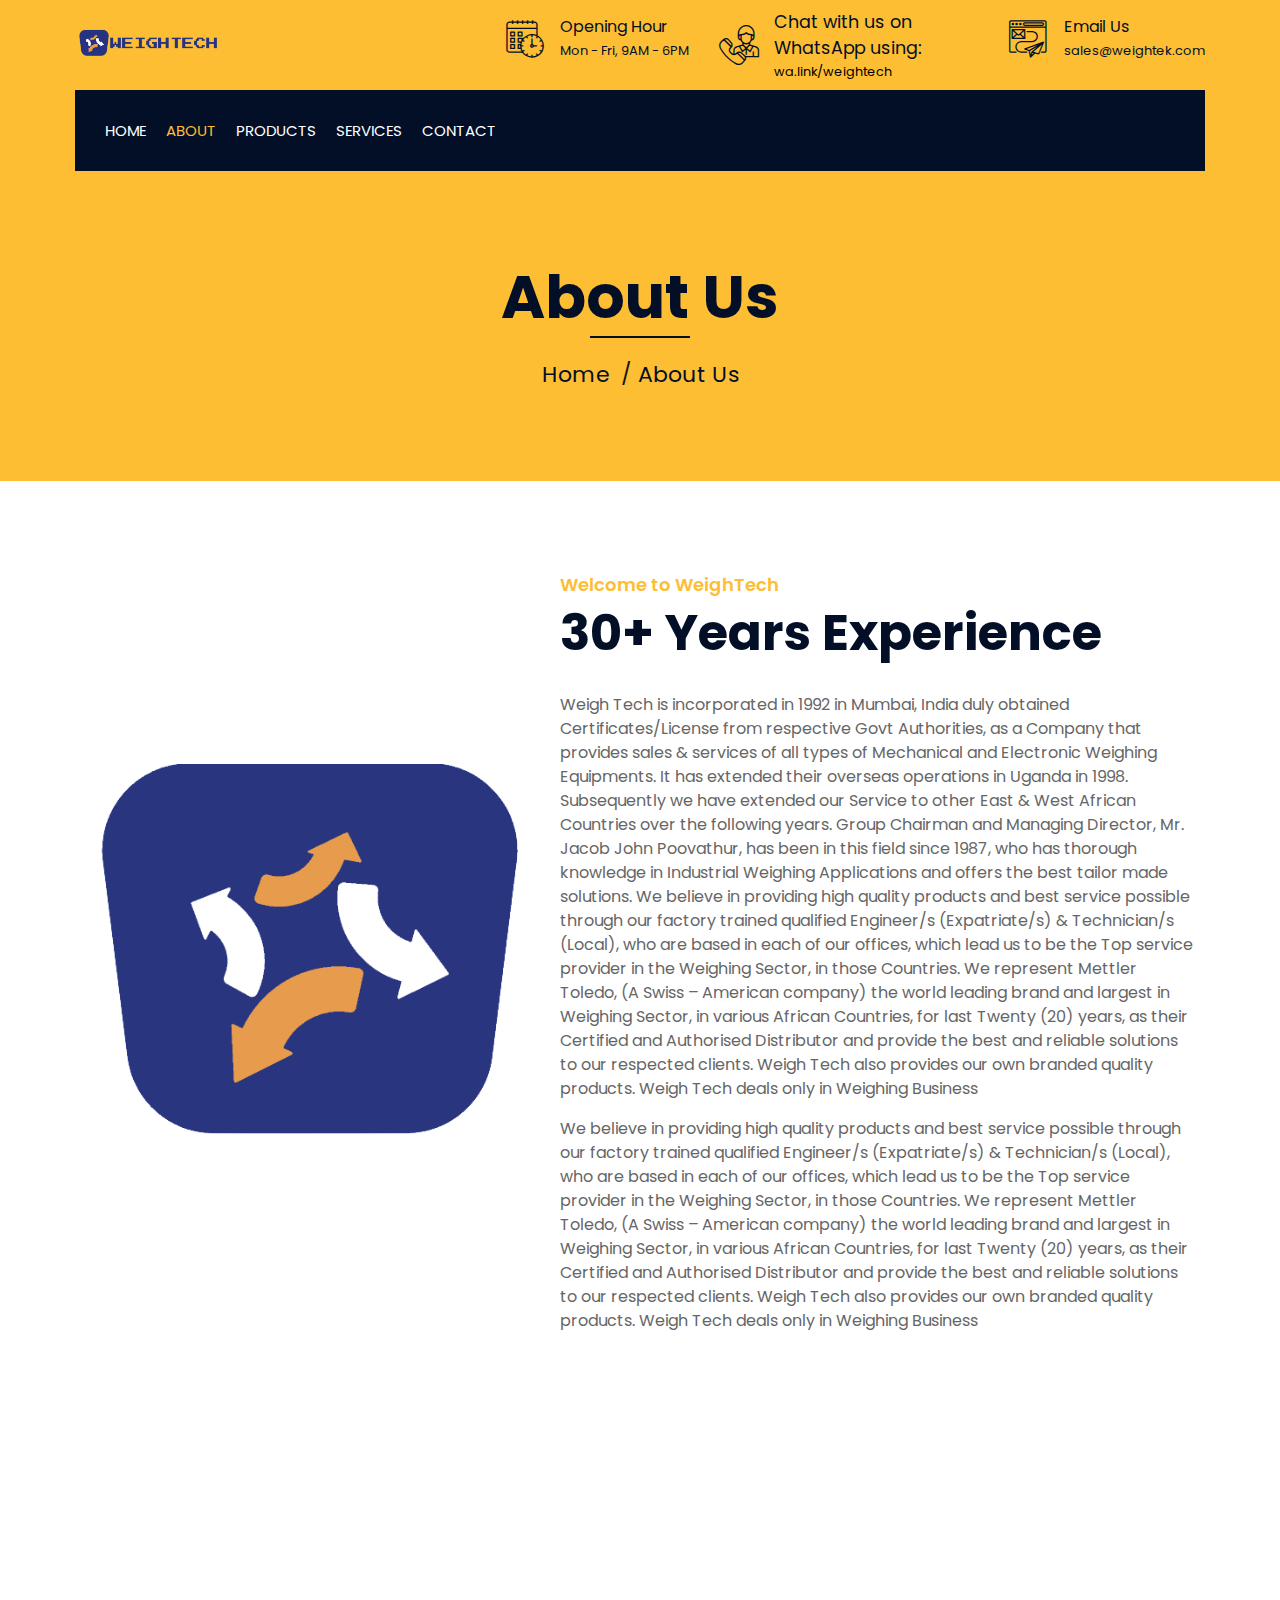
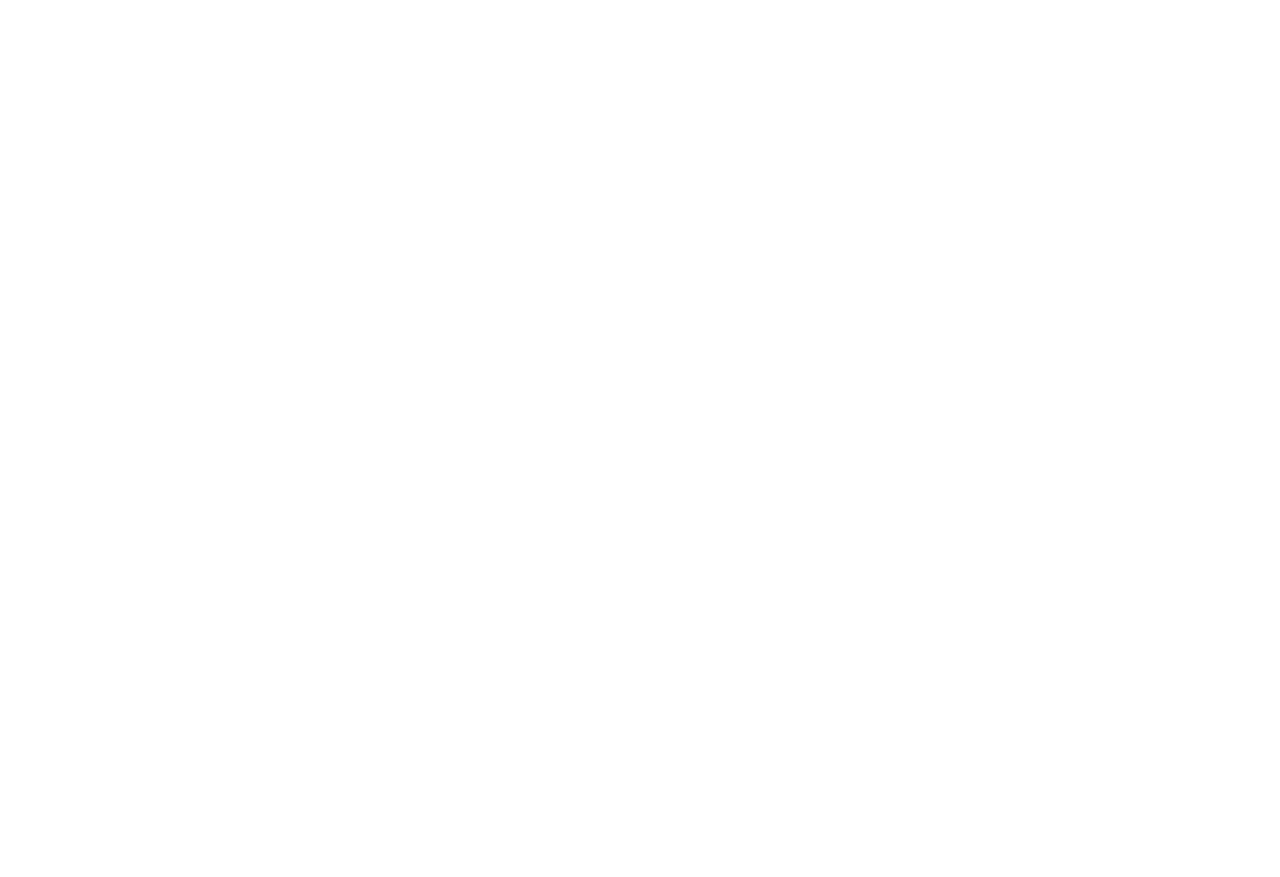
<file: about.html>
<!DOCTYPE html>
<html lang="en">

<head>
    <meta charset="utf-8">
    <title>About-Us - COMPLETE INDUSTRIAL WEIGHING SOLUTIONS</title>
    <meta content="width=device-width, initial-scale=1.0" name="viewport">
    <meta content="About-Us COMPLETE INDUSTRIAL WEIGHING SOLUTIONS" name="keywords">
    <meta content="About-Us COMPLETE INDUSTRIAL WEIGHING SOLUTIONS" name="description">

    <!-- Favicon -->
    <link href="img/heo.ico" rel="icon">

    <!-- Google Font -->
    <link href="https://fonts.googleapis.com/css2?family=Poppins:wght@100;200;300;400;500;600;700;800;900&display=swap"
        rel="stylesheet">

    <!-- CSS Libraries -->
    <link href="https://stackpath.bootstrapcdn.com/bootstrap/4.4.1/css/bootstrap.min.css" rel="stylesheet">
    <link href="https://cdnjs.cloudflare.com/ajax/libs/font-awesome/5.10.0/css/all.min.css" rel="stylesheet">
    <link href="lib/flaticon/font/flaticon.css" rel="stylesheet">
    <link href="lib/animate/animate.min.css" rel="stylesheet">
    <link href="lib/owlcarousel/assets/owl.carousel.min.css" rel="stylesheet">
    <link href="lib/lightbox/css/lightbox.min.css" rel="stylesheet">
    <link href="lib/slick/slick.css" rel="stylesheet">
    <link href="lib/slick/slick-theme.css" rel="stylesheet">

    <!-- Template Stylesheet -->
    <link href="css/style.css" rel="stylesheet">
</head>

<body>
    <div class="wrapper">
        <!-- Top Bar Start -->
        <div class="top-bar">
            <div class="container-fluid">
                <div class="row align-items-center">
                    <div class="col-lg-4 col-md-12">
                        <div class="logo" style="width: 100%;">
                            <a href="." style="width: 100%;">
                                <img src="img/logo.png" style="object-fit: cover; width: 100%;" alt="Logo">
                            </a>
                        </div>
                    </div>
                    <div class="col-lg-8 col-md-7 d-none d-lg-block">
                        <div class="row">
                            <div class="col-4">
                                <div class="top-bar-item">
                                    <div class="top-bar-icon">
                                        <i class="flaticon-calendar"></i>
                                    </div>
                                    <div class="top-bar-text">
                                        <h3>Opening Hour</h3>
                                        <p>Mon - Fri, 9AM - 6PM</p>
                                    </div>
                                </div>
                            </div>
                            <div class="col-4">
                                <div class="top-bar-item">
                                    <div class="top-bar-icon">
                                        <i class="flaticon-call"></i>
                                    </div>
                                    <div class="top-bar-text">
                                        <p style="font-size: 1.1rem;">Chat with us on WhatsApp using:</p>
                                        <p style="font-size: .8rem;"><a style="color: #000" href="https://wa.link/weightech" target="_blank">wa.link/weightech</a></p>
                                        <!-- <p style="font-size: .8rem;"><a style="color: #000" href="https://wa.link/zrrhxn" target="_blank">+234 808 054 7189</a></p>
                                        <p style="font-size: .8rem;"><a style="color: #000" href="https://wa.link/c0c6t8" target="_blank">+91 996 964 1999</a></p> -->
                                    </div>
                                </div>
                            </div>
                            <div class="col-4">
                                <div class="top-bar-item">
                                    <div class="top-bar-icon">
                                        <i class="flaticon-send-mail"></i>
                                    </div>
                                    <div class="top-bar-text">
                                        <h3>Email Us</h3>
                                        <p>sales@weightek.com</p>
                                    </div>
                                </div>
                            </div>
                        </div>
                    </div>
                </div>
            </div>
        </div>
        <!-- Top Bar End -->

         <!-- Nav Bar Start -->
         <div class="nav-bar">
            <div class="container-fluid">
                <nav class="navbar navbar-expand-lg bg-dark navbar-dark">
                    <button type="button" class="navbar-toggler" data-toggle="collapse" data-target="#navbarCollapse">
                        <span class="navbar-toggler-icon"></span>
                    </button>

                    <div class="collapse navbar-collapse justify-content-between" id="navbarCollapse">
                        <div class="navbar-nav mr-auto">
                            <a href="." class="nav-item nav-link">Home</a>
                            <a href="about.html" class="nav-item nav-link active">About</a>
                            <a href="product.html" class="nav-item nav-link">Products</a>
                            <a href="service.html" class="nav-item nav-link">Services</a>
                            <!-- <a href="portfolio.html" class="nav-item nav-link">Job Gallery</a> -->
                            <!-- <div class="nav-item dropdown">
                                    <a href="#" class="nav-link dropdown-toggle" data-toggle="dropdown">Pages</a>
                                    <div class="dropdown-menu">
                                        <a href="blog.html" class="dropdown-item">Blog Page</a>
                                        <a href="single.html" class="dropdown-item">Single Page</a>
                                    </div>
                                </div> -->
                            <a href="contact.html" class="nav-item nav-link">Contact</a>
                        </div>
                    </div>
                </nav>
            </div>
        </div>
        <!-- Nav Bar End -->
            
            
            <!-- Page Header Start -->
            <div class="page-header">
                <div class="container">
                    <div class="row">
                        <div class="col-12">
                            <h2>About Us</h2>
                        </div>
                        <div class="col-12">
                            <a href=".">Home</a>
                            <a href="about.html">About Us</a>
                        </div>
                    </div>
                </div>
            </div>
            <!-- Page Header End -->


            <!-- About Start -->
            <div class="about wow fadeInUp" data-wow-delay="0.1s">
                <div class="container">
                    <div class="row align-items-center">
                        <div class="col-lg-5 col-md-6">
                            <div class="about-img">
                                <img src="img/done.png" alt="Image">
                            </div>
                        </div>
                        <div class="col-lg-7 col-md-6">
                            <div class="section-header text-left">
                                <p>Welcome to WeighTech</p>
                                <h2>30+ Years Experience</h2>
                            </div>
                            <div class="about-text">
                                <p>
                                    Weigh Tech is incorporated in 1992 in Mumbai, India duly obtained Certificates/License from respective Govt Authorities, as a Company that provides sales & services of all types of Mechanical and Electronic Weighing Equipments. It has extended their overseas operations in Uganda in 1998. Subsequently we have extended our Service to other East & West African Countries over the following years.

                                    Group Chairman and Managing Director, Mr. Jacob John Poovathur, has been in this field since 1987, who has thorough knowledge in Industrial Weighing Applications and offers the best tailor made solutions.
                                    
                                    We believe in providing high quality products and best service possible through our factory trained qualified Engineer/s (Expatriate/s) & Technician/s (Local), who are based in each of our offices, which lead us to be the Top service provider in the Weighing Sector, in those Countries.
                                    
                                    We represent Mettler Toledo, (A Swiss – American company) the world leading brand and largest in Weighing Sector, in various African Countries, for last Twenty (20) years, as their Certified and Authorised Distributor and provide the best and reliable solutions to our respected clients.
                                    
                                    Weigh Tech also provides our own branded quality products.
                                    
                                    Weigh Tech deals only in Weighing Business
                                </p>
                                <p>
                                    We believe in providing high quality products and best service possible through our factory trained qualified Engineer/s (Expatriate/s) & Technician/s (Local), who are based in each of our offices, which lead us to be the Top service provider in the Weighing Sector, in those Countries.
                                    
                                    We represent Mettler Toledo, (A Swiss – American company) the world leading brand and largest in Weighing Sector, in various African Countries, for last Twenty (20) years, as their Certified and Authorised Distributor and provide the best and reliable solutions to our respected clients.
                                    
                                    Weigh Tech also provides our own branded quality products.
                                    
                                    Weigh Tech deals only in Weighing Business
                                </p>
                                </div>
                        </div>
                    </div>
                </div>
            </div>
            <!-- About End -->
            
            
            
            <!-- FAQs Start -->
            <!-- <div class="faqs">
                <div class="container">
                    <div class="section-header text-center">
                        <p>Frequently Asked Question</p>
                        <h2>You May Ask</h2>
                    </div>
                    <div class="row">
                        <div class="col-md-6">
                            <div id="accordion-1">
                                <div class="card wow fadeInLeft" data-wow-delay="0.1s">
                                    <div class="card-header">
                                        <a class="card-link collapsed" data-toggle="collapse" href="#collapseOne">
                                            Lorem ipsum dolor sit amet?
                                        </a>
                                    </div>
                                    <div id="collapseOne" class="collapse" data-parent="#accordion-1">
                                        <div class="card-body">
                                            Lorem ipsum dolor sit amet, consectetur adipiscing elit. Phasellus nec pretium mi. Curabitur facilisis ornare velit non.
                                        </div>
                                    </div>
                                </div>
                                <div class="card wow fadeInLeft" data-wow-delay="0.2s">
                                    <div class="card-header">
                                        <a class="card-link collapsed" data-toggle="collapse" href="#collapseTwo">
                                            Lorem ipsum dolor sit amet?
                                        </a>
                                    </div>
                                    <div id="collapseTwo" class="collapse" data-parent="#accordion-1">
                                        <div class="card-body">
                                            Lorem ipsum dolor sit amet, consectetur adipiscing elit. Phasellus nec pretium mi. Curabitur facilisis ornare velit non.
                                        </div>
                                    </div>
                                </div>
                                <div class="card wow fadeInLeft" data-wow-delay="0.3s">
                                    <div class="card-header">
                                        <a class="card-link collapsed" data-toggle="collapse" href="#collapseThree">
                                            Lorem ipsum dolor sit amet?
                                        </a>
                                    </div>
                                    <div id="collapseThree" class="collapse" data-parent="#accordion-1">
                                        <div class="card-body">
                                            Lorem ipsum dolor sit amet, consectetur adipiscing elit. Phasellus nec pretium mi. Curabitur facilisis ornare velit non.
                                        </div>
                                    </div>
                                </div>
                                <div class="card wow fadeInLeft" data-wow-delay="0.4s">
                                    <div class="card-header">
                                        <a class="card-link collapsed" data-toggle="collapse" href="#collapseFour">
                                            Lorem ipsum dolor sit amet?
                                        </a>
                                    </div>
                                    <div id="collapseFour" class="collapse" data-parent="#accordion-1">
                                        <div class="card-body">
                                            Lorem ipsum dolor sit amet, consectetur adipiscing elit. Phasellus nec pretium mi. Curabitur facilisis ornare velit non.
                                        </div>
                                    </div>
                                </div>
                                <div class="card wow fadeInLeft" data-wow-delay="0.5s">
                                    <div class="card-header">
                                        <a class="card-link collapsed" data-toggle="collapse" href="#collapseFive">
                                            Lorem ipsum dolor sit amet?
                                        </a>
                                    </div>
                                    <div id="collapseFive" class="collapse" data-parent="#accordion-1">
                                        <div class="card-body">
                                            Lorem ipsum dolor sit amet, consectetur adipiscing elit. Phasellus nec pretium mi. Curabitur facilisis ornare velit non.
                                        </div>
                                    </div>
                                </div>
                            </div>
                        </div>
                        <div class="col-md-6">
                            <div id="accordion-2">
                                <div class="card wow fadeInRight" data-wow-delay="0.1s">
                                    <div class="card-header">
                                        <a class="card-link collapsed" data-toggle="collapse" href="#collapseSix">
                                            Lorem ipsum dolor sit amet?
                                        </a>
                                    </div>
                                    <div id="collapseSix" class="collapse" data-parent="#accordion-2">
                                        <div class="card-body">
                                            Lorem ipsum dolor sit amet, consectetur adipiscing elit. Phasellus nec pretium mi. Curabitur facilisis ornare velit non.
                                        </div>
                                    </div>
                                </div>
                                <div class="card wow fadeInRight" data-wow-delay="0.2s">
                                    <div class="card-header">
                                        <a class="card-link collapsed" data-toggle="collapse" href="#collapseSeven">
                                            Lorem ipsum dolor sit amet?
                                        </a>
                                    </div>
                                    <div id="collapseSeven" class="collapse" data-parent="#accordion-2">
                                        <div class="card-body">
                                            Lorem ipsum dolor sit amet, consectetur adipiscing elit. Phasellus nec pretium mi. Curabitur facilisis ornare velit non.
                                        </div>
                                    </div>
                                </div>
                                <div class="card wow fadeInRight" data-wow-delay="0.3s">
                                    <div class="card-header">
                                        <a class="card-link collapsed" data-toggle="collapse" href="#collapseEight">
                                            Lorem ipsum dolor sit amet?
                                        </a>
                                    </div>
                                    <div id="collapseEight" class="collapse" data-parent="#accordion-2">
                                        <div class="card-body">
                                            Lorem ipsum dolor sit amet, consectetur adipiscing elit. Phasellus nec pretium mi. Curabitur facilisis ornare velit non.
                                        </div>
                                    </div>
                                </div>
                                <div class="card wow fadeInRight" data-wow-delay="0.4s">
                                    <div class="card-header">
                                        <a class="card-link collapsed" data-toggle="collapse" href="#collapseNine">
                                            Lorem ipsum dolor sit amet?
                                        </a>
                                    </div>
                                    <div id="collapseNine" class="collapse" data-parent="#accordion-2">
                                        <div class="card-body">
                                            Lorem ipsum dolor sit amet, consectetur adipiscing elit. Phasellus nec pretium mi. Curabitur facilisis ornare velit non.
                                        </div>
                                    </div>
                                </div>
                                <div class="card wow fadeInRight" data-wow-delay="0.5s">
                                    <div class="card-header">
                                        <a class="card-link collapsed" data-toggle="collapse" href="#collapseTen">
                                            Lorem ipsum dolor sit amet?
                                        </a>
                                    </div>
                                    <div id="collapseTen" class="collapse" data-parent="#accordion-2">
                                        <div class="card-body">
                                            Lorem ipsum dolor sit amet, consectetur adipiscing elit. Phasellus nec pretium mi. Curabitur facilisis ornare velit non.
                                        </div>
                                    </div>
                                </div>
                            </div>
                        </div>
                    </div>
                </div>
            </div> -->
            <!-- FAQs End -->


              <!-- Footer Start -->
              <div class="footer wow fadeIn" data-wow-delay="0.3s">
                <div class="container">
                    <div class="row">
                        <div class="col-md-6 col-lg-3">
                            <!-- Nigeria country  -->
                            <div class="footer-contact">
                                <h2>Nigeria Office </h2>
                                <p>Weigh - Tech Industries Limited</p>
                                <p><i class="fa fa-map-marker-alt"></i>No. 4B Oremeji Street Ilupeju, Lagos, Nigeria</p>
                                <p><i class="fa fa-phone-alt"></i>+234 808 491 0785,
                                    +234 808 054 7189</p>
                                    <p> <a class="link" href="mailto:sales@weightek.com"> <i class="fa fa-envelope"></i>sales@weightek.com</a></p>
                            </div>
                        </div>
                        <div class="col-md-6 col-lg-3">
                            <div class="footer-contact">
                                <h2>Kenya Office </h2>
                                <p>Weigh - Tech Industries Limited</p>
                                <p><i class="fa fa-map-marker-alt"></i>B-8, Kimberly Bldg, Behind KEBS Head Office South C,
                                    Nairobi, Kenya</p>
                                <p><i class="fa fa-phone-alt"></i>+254733177122,
                                    +254739979999</p>
                                    <p> <a class="link" href="mailto:sales@weightek.com"> <i class="fa fa-envelope"></i>sales@weightek.com</a></p>
                            </div>
                        </div>
                      <style>
                        .link{
                            color:#fff;
                        }
                      </style>
                        <div class="col-md-6 col-lg-3">
                            <!-- Uganda country  -->
                            <div class="footer-contact">
                                <h2>Uganda Office </h2>
                                <p>Weigh – Tech International Limited</p>
                                <p><i class="fa fa-map-marker-alt"></i>Plot 77, Kira Road
                                    Kampala, Uganda</p>
                                <p> <a class="link" href="tel:+256 751 330 332"> <i class="fa fa-phone-alt"></i>+256 751 330 332 , +256 751 330 331</a></p>
                                <p> <a class="link" href="mailto:sales@weightek.com"> <i class="fa fa-envelope"></i>sales@weightek.com</a></p>
                            </div>
                        </div>
                        <div class="col-md-6 col-lg-3">
                            <!-- RWanda country  -->
                            <div class="footer-contact">
                                <h2>Rwanda Office </h2>
                                <p>Weigh-Tech International Ltd</p>
                                <p><i class="fa fa-map-marker-alt"></i>Plot 4, kk21 Ave. Kicukiro,  Kigali, RWANDA</p>
                                <p><i class="fa fa-phone-alt"></i>+250 783 099 998</p>
                                <p><i class="fa fa-phone-alt"></i>Jacob John: +250 739 260 353</p>
                                <p> <a class="link" href="mailto:sales@weightek.com"> <i class="fa fa-envelope"></i>sales@weightek.com</a></p>
                            </div>
                        </div>
                        <div class="col-md-6 col-lg-3">
                            <!-- UAE country  -->
                            <div class="footer-contact">
                                <h2>UAE Office </h2>
                                <p>Weighing Solutions Fze</p>
                                <p><i class="fa fa-map-marker-alt"></i>1111 Manara 3 Bldg., Al Badrah,
                                    Jabel Ali, Dubai, U A E</p>
                                    <p> <a class="link" href="tel:+971502757150"> <i class="fa fa-phone-alt"></i>+971 50 275 7150</a></p>
                                    <p> <a class="link" href="mailto:sales@weightek.com"> <i class="fa fa-envelope"></i>sales@weightek.com</a></p>
                                </div>
                            </div>
                            <div class="col-md-6 col-lg-3">
                                <!-- india country  -->
                                <div class="footer-contact">
                                    <h2>India Office </h2>
                                    <p>Weigh Tech Industries</p>
                                    <p><i class="fa fa-map-marker-alt"></i>1, Sadhana Co-op Society Ltd Road No 22, Wagle Estate
                                        Thane, Maharashtra, India</p>
                                    <p><i class="fa fa-phone-alt"></i>+91 222 582 8175 , +91 98201 04155</p>
                                    <p> <a class="link" href="mailto:sales@weightek.com"> <i class="fa fa-envelope"></i>sales@weightek.com</a></p>
                                </div>
                            </div>
                      </div>
                    <div class="top-bar-text">
                        <p style="font-size: 1.1rem;">Chat with us on WhatsApp using:</p>
                        <p style="font-size: .9rem;"><a style="color: #fff" href="https://wa.link/weightech"
                                target="_blank">wa.link/weightech</a></p>
                        <!-- <p style="font-size: .9rem;"><a style="color: #fff" href="https://wa.link/zrrhxn" target="_blank">+234 808 054 7189</a></p>
                        <p style="font-size: .9rem;"><a style="color: #fff" href="https://wa.link/c0c6t8" target="_blank">+91 996 964 1999</a></p> -->
                    </div>
                    <div class="footer-social">
                        <!-- <a href=""><i class="fab fa-twitter"></i></a> -->
                        <a href="https://www.facebook.com/weightttech/"><i class="fab fa-facebook-f"></i></a>
                        <!-- <a href=""><i class="fab fa-youtube"></i></a> -->
                        <a href="https://instagram.com/weightttech?igshid=YmMyMTA2M2Y=" target="_blank"><i
                                class="fab fa-instagram"></i></a>
                        <a href="https://www.linkedin.com/company/weightttec" target="_blank"><i
                                class="fab fa-linkedin-in"></i></a>
                    </div>
                </div>
                <!-- <div class="container footer-menu">
                    <div class="f-menu">
                        <a href="">Terms of use</a>
                        <a href="">Privacy policy</a>
                        <a href="">Cookies</a>
                        <a href="">Help</a>
                        <a href="">FQAs</a>
                    </div>
                </div> -->
                <div class="container copyright">
                    <div class="row">
                        <div class="col-md-6">
                            <img src="img/done.png" alt="" style="width:20%">
                            <p>&copy; 2022 Copyright by <a href=".">Weigh Tech Industries.</a>, All
                                Right Reserved.</p>
                        </div>
    
                    </div>
                </div>
            </div>
            <!-- Footer End -->

            <a href="#" class="back-to-top"><i class="fa fa-chevron-up"></i></a>
        </div>

        <!-- JavaScript Libraries -->
        <script src="https://code.jquery.com/jquery-3.4.1.min.js"></script>
        <script src="https://stackpath.bootstrapcdn.com/bootstrap/4.4.1/js/bootstrap.bundle.min.js"></script>
        <script src="lib/easing/easing.min.js"></script>
        <script src="lib/wow/wow.min.js"></script>
        <script src="lib/owlcarousel/owl.carousel.min.js"></script>
        <script src="lib/isotope/isotope.pkgd.min.js"></script>
        <script src="lib/lightbox/js/lightbox.min.js"></script>
        <script src="lib/waypoints/waypoints.min.js"></script>
        <script src="lib/counterup/counterup.min.js"></script>
        <script src="lib/slick/slick.min.js"></script>

        <!-- Template Javascript -->
        <script src="js/main.js"></script>
    </body>
</html>
</file>
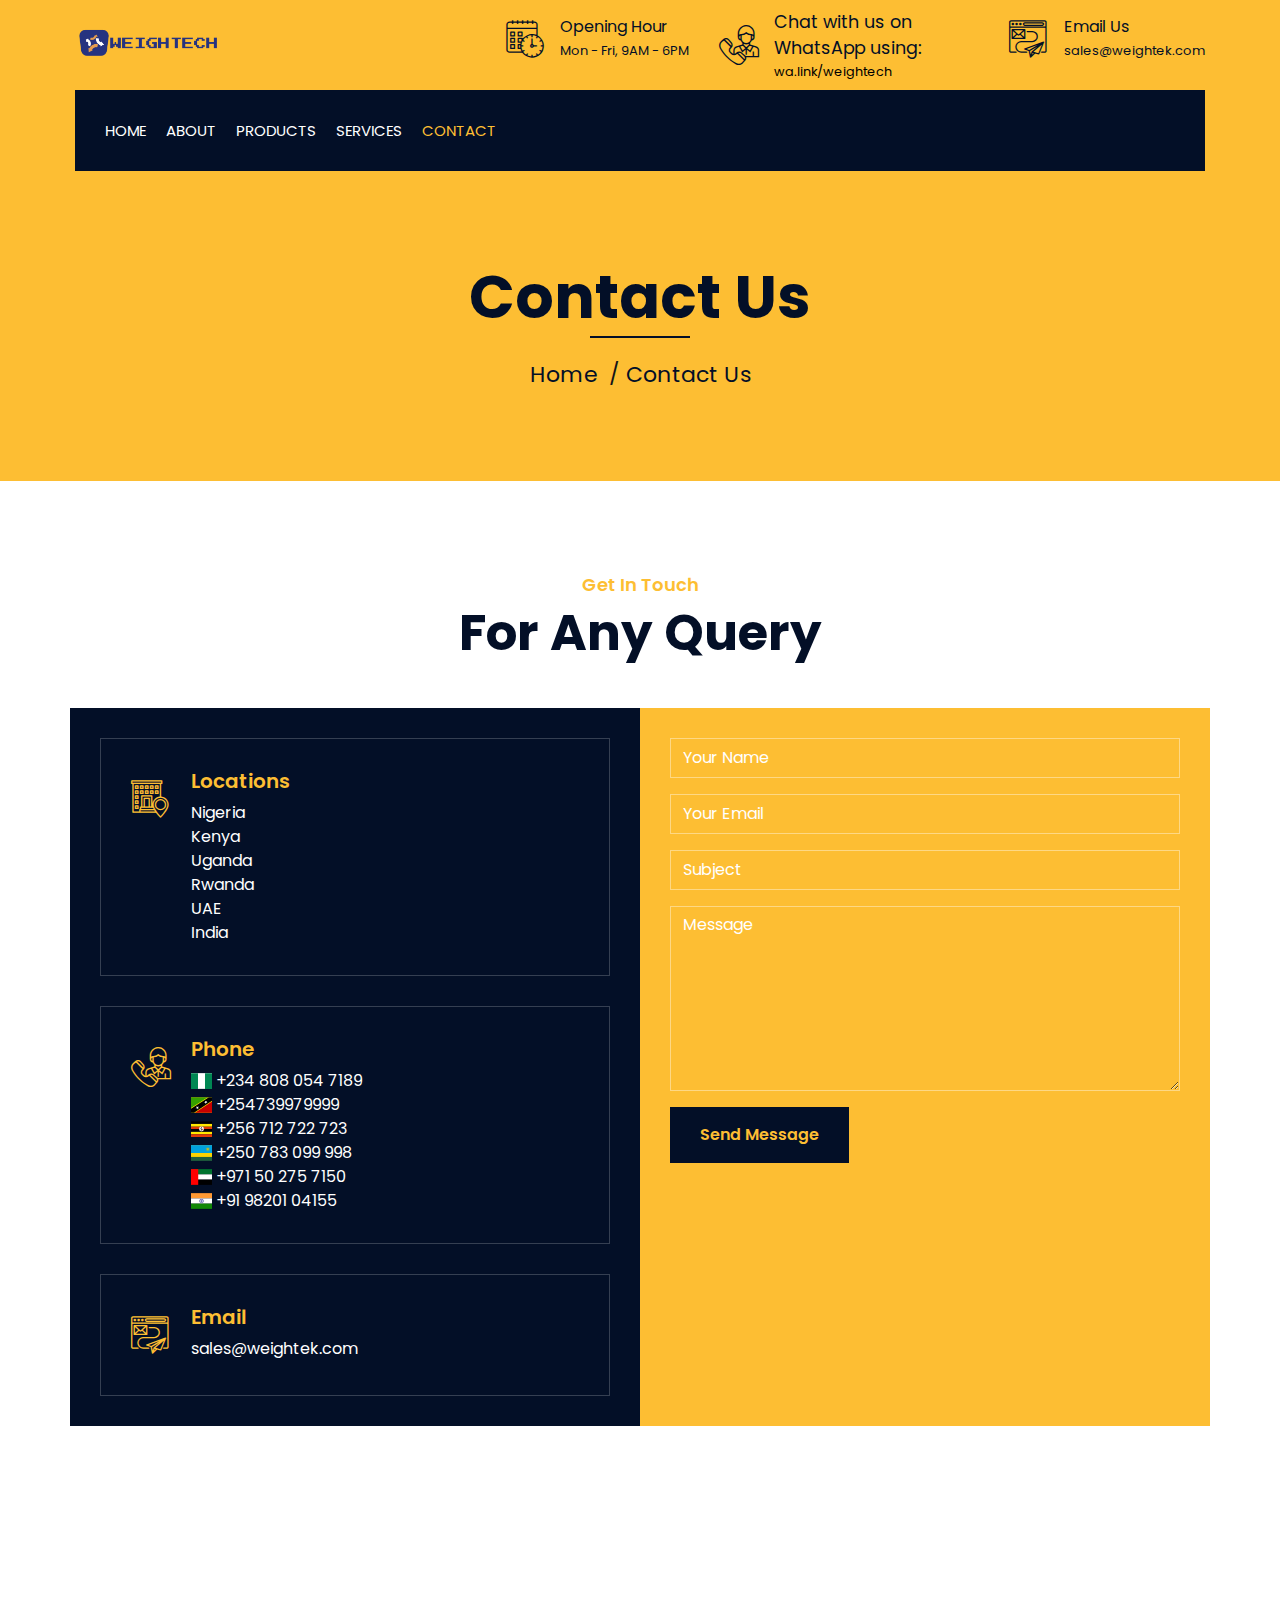
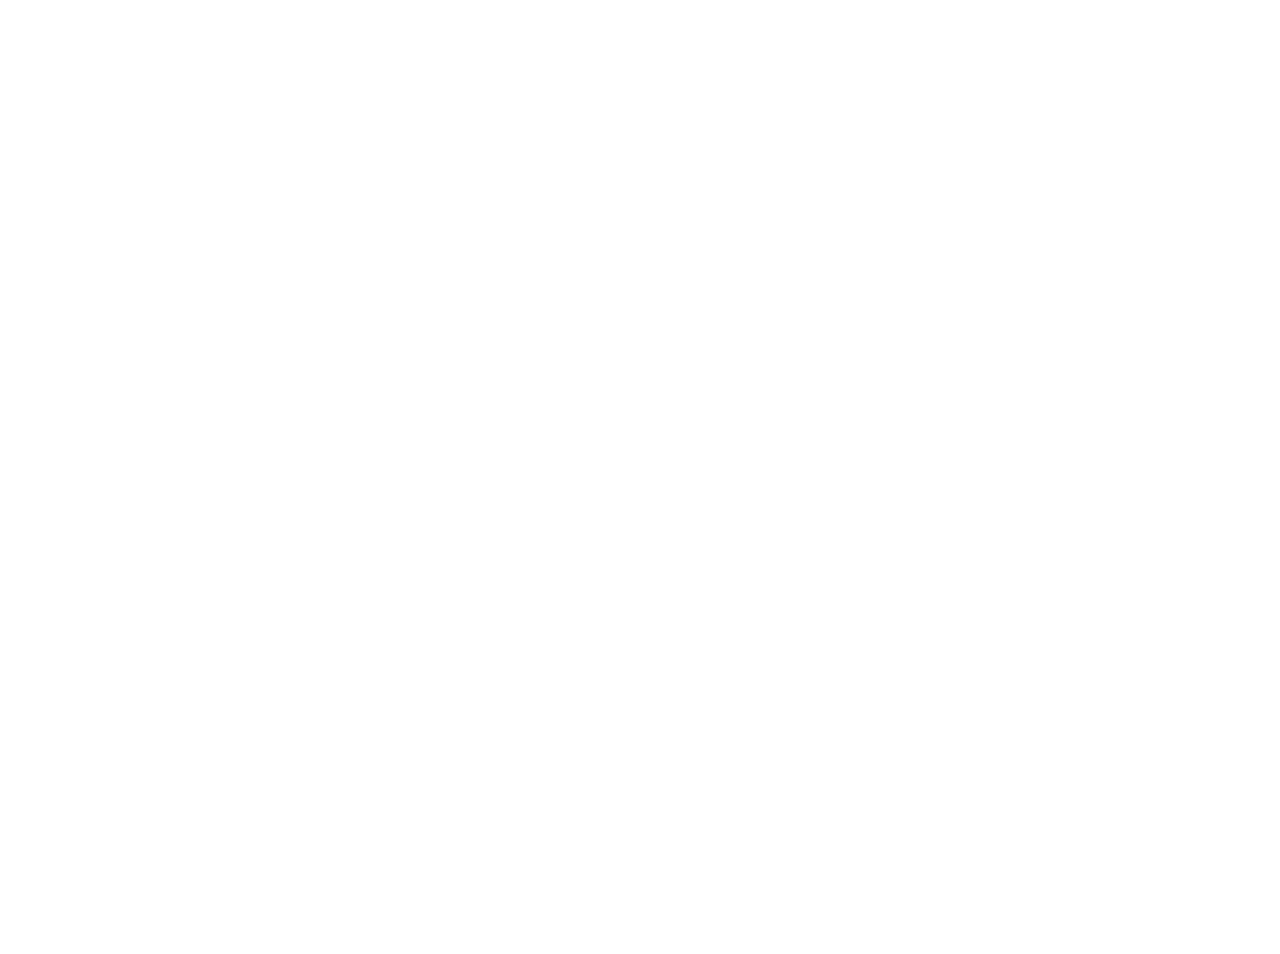
<file: contact.html>
<!DOCTYPE html>
<html lang="en">

<head>
    <meta charset="utf-8">
    <title>Contact - COMPLETE INDUSTRIAL WEIGHING SOLUTIONS</title>
    <meta content="width=device-width, initial-scale=1.0" name="viewport">
    <meta content="Construction Company Website Template" name="keywords">
    <meta content="Construction Company Website Template" name="description">

    <!-- Favicon -->
    <link href="img/heo.ico" rel="icon">

    <!-- Google Font -->
    <link href="https://fonts.googleapis.com/css2?family=Poppins:wght@100;200;300;400;500;600;700;800;900&display=swap"
        rel="stylesheet">

    <!-- CSS Libraries -->
    <link href="https://stackpath.bootstrapcdn.com/bootstrap/4.4.1/css/bootstrap.min.css" rel="stylesheet">
    <link href="https://cdnjs.cloudflare.com/ajax/libs/font-awesome/5.10.0/css/all.min.css" rel="stylesheet">
    <link href="lib/flaticon/font/flaticon.css" rel="stylesheet">
    <link href="lib/animate/animate.min.css" rel="stylesheet">
    <link href="lib/owlcarousel/assets/owl.carousel.min.css" rel="stylesheet">
    <link href="lib/lightbox/css/lightbox.min.css" rel="stylesheet">
    <link href="lib/slick/slick.css" rel="stylesheet">
    <link href="lib/slick/slick-theme.css" rel="stylesheet">

    <!-- Template Stylesheet -->
    <link href="css/style.css" rel="stylesheet">

    <link href="css/flag-icons.min.css" rel="stylesheet">

</head>

<body>
    <div class="wrapper">
        <!-- Top Bar Start -->
        <div class="top-bar">
            <div class="container-fluid">
                <div class="row align-items-center">
                    <div class="col-lg-4 col-md-12">
                        <div class="logo" style="width: 100%;">
                            <a href="." style="width: 100%;">
                                <img src="img/logo.png" style="object-fit: cover; width: 100%;" alt="Logo">
                            </a>
                        </div>
                    </div>
                    <div class="col-lg-8 col-md-7 d-none d-lg-block">
                        <div class="row">
                            <div class="col-4">
                                <div class="top-bar-item">
                                    <div class="top-bar-icon">
                                        <i class="flaticon-calendar"></i>
                                    </div>
                                    <div class="top-bar-text">
                                        <h3>Opening Hour</h3>
                                        <p>Mon - Fri, 9AM - 6PM</p>
                                    </div>
                                </div>
                            </div>
                            <div class="col-4">
                                <div class="top-bar-item">
                                    <div class="top-bar-icon">
                                        <i class="flaticon-call"></i>
                                    </div>
                                    <div class="top-bar-text">
                                        <p style="font-size: 1.1rem;">Chat with us on WhatsApp using:</p>
                                        <p style="font-size: .8rem;"><a style="color: #000"
                                                href="https://wa.link/weightech" target="_blank">wa.link/weightech</a>
                                        </p>
                                        <!-- <p style="font-size: .8rem;"><a style="color: #000" href="https://wa.link/zrrhxn" target="_blank">+234 808 054 7189</a></p>
                                            <p style="font-size: .8rem;"><a style="color: #000" href="https://wa.link/c0c6t8" target="_blank">+91 996 964 1999</a></p> -->
                                    </div>
                                </div>
                            </div>
                            <div class="col-4">
                                <div class="top-bar-item">
                                    <div class="top-bar-icon">
                                        <i class="flaticon-send-mail"></i>
                                    </div>
                                    <div class="top-bar-text">
                                        <h3>Email Us</h3>
                                        <p>sales@weightek.com</p>
                                    </div>
                                </div>
                            </div>
                        </div>
                    </div>
                </div>
            </div>
        </div>
        <!-- Top Bar End -->

        <!-- Nav Bar Start -->
        <div class="nav-bar">
            <div class="container-fluid">
                <nav class="navbar navbar-expand-lg bg-dark navbar-dark">
                    <button type="button" class="navbar-toggler" data-toggle="collapse" data-target="#navbarCollapse">
                        <span class="navbar-toggler-icon"></span>
                    </button>

                    <div class="collapse navbar-collapse justify-content-between" id="navbarCollapse">
                        <div class="navbar-nav mr-auto">
                            <a href="." class="nav-item nav-link">Home</a>
                            <a href="about.html" class="nav-item nav-link">About</a>
                            <a href="product.html" class="nav-item nav-link">Products</a>
                            <a href="service.html" class="nav-item nav-link">Services</a>
                            <!-- <a href="portfolio.html" class="nav-item nav-link">Job Gallery</a> -->
                            <!-- <div class="nav-item dropdown">
                                    <a href="#" class="nav-link dropdown-toggle" data-toggle="dropdown">Pages</a>
                                    <div class="dropdown-menu">
                                        <a href="blog.html" class="dropdown-item">Blog Page</a>
                                        <a href="single.html" class="dropdown-item">Single Page</a>
                                    </div>
                                </div> -->
                            <a href="contact.html" class="nav-item nav-link active">Contact</a>
                        </div>
                    </div>
                </nav>
            </div>
        </div>
        <!-- Nav Bar End -->


        <!-- Page Header Start -->
        <div class="page-header">
            <div class="container">
                <div class="row">
                    <div class="col-12">
                        <h2>Contact Us</h2>
                    </div>
                    <div class="col-12">
                        <a href=".">Home</a>
                        <a href="contact.html">Contact Us</a>
                    </div>
                </div>
            </div>
        </div>
        <!-- Page Header End -->


        <!-- Contact Start -->
        <div class="contact wow fadeInUp">
            <div class="container">
                <div class="section-header text-center">
                    <p>Get In Touch</p>
                    <h2>For Any Query</h2>
                </div>
                <div class="row">
                    <div class="col-md-6">
                        <div class="contact-info">
                            <div class="contact-item">
                                <i class="flaticon-address"></i>
                                <div class="contact-text">
                                    <h2>Locations</h2>
                                    <p>Nigeria</p>
                                    <p>Kenya</p>
                                    <p>Uganda</p>
                                    <p>Rwanda</p>
                                    <p>UAE</p>
                                    <p>India</p>
                                </div>
                            </div>
                            <div class="contact-item">
                                <i class="flaticon-call"></i>
                                <div class="contact-text">
                                    <h2>Phone</h2>
            <p><i class="fi fi-ng"></i><a class="link" href="tel:+2348080547189"> +234 808 054 7189 </a></p>
            <p><i class="fi fi-kn"></i><a class="link" href="tel:+254739979999"> +254739979999 </a></p>
            <p><i class="fi fi-ug"></i><a class="link" href="tel:+256712722723"> +256 712 722 723 </a></p>
            <p><i class="fi fi-rw"></i><a class="link" href="tel:+250783099998"> +250 783 099 998 </a></p>
            <p><i class="fi fi-ae"></i><a class="link" href="tel:+971502757150"> +971 50 275 7150 </a></p>
            <p><i class="fi fi-in"></i><a class="link" href="tel:+919820104155"> +91 98201 04155 </a></p>
                                </div>
                            </div>
                            <div class="contact-item">
                                <i class="flaticon-send-mail"></i>
                                <div class="contact-text">
                                    <h2>Email</h2>
                                    <p><a class="link" href="mailto:sales@weightek.com"> sales@weightek.com</a></p>
                                </div>
                            </div>
                        </div>
                    </div>
                    <div class="col-md-6">
                        <div class="contact-form">
                            <div id="success"></div>
                            <form name="sentMessage" id="contactForm" novalidate="novalidate">
                                <div class="control-group">
                                    <input type="text" class="form-control" id="name" placeholder="Your Name"
                                        required="required" data-validation-required-message="Please enter your name" />
                                    <p class="help-block text-danger"></p>
                                </div>
                                <div class="control-group">
                                    <input type="email" class="form-control" id="email" placeholder="Your Email"
                                        required="required"
                                        data-validation-required-message="Please enter your email" />
                                    <p class="help-block text-danger"></p>
                                </div>
                                <div class="control-group">
                                    <input type="text" class="form-control" id="subject" placeholder="Subject"
                                        required="required" data-validation-required-message="Please enter a subject" />
                                    <p class="help-block text-danger"></p>
                                </div>
                                <div class="control-group">
                                    <textarea class="form-control" id="message" placeholder="Message"
                                        required="required"
                                        data-validation-required-message="Please enter your message"></textarea>
                                    <p class="help-block text-danger"></p>
                                </div>
                                <div>
                                    <button class="btn" type="submit" id="sendMessageButton">Send Message</button>
                                </div>
                            </form>
                        </div>
                    </div>
                </div>
            </div>
        </div>
        <!-- End -->


        <!-- Footer Start -->
        <div class="footer wow fadeIn" data-wow-delay="0.3s">
            <div class="container">
                <div class="row">
                    <div class="col-md-6 col-lg-3">
                        <!-- Nigeria country  -->
                        <div class="footer-contact">
                            <h2>Nigeria Office </h2>
                            <p>Weigh - Tech Industries Limited</p>
                            <p><i class="fa fa-map-marker-alt"></i>No. 4B Oremeji Street Ilupeju, Lagos, Nigeria</p>
                            <p><i class="fa fa-phone-alt"></i>+234 808 491 0785,
                                +234 808 054 7189</p>
                            <p> <a class="link" href="mailto:sales@weightek.com"> <i
                                        class="fa fa-envelope"></i>sales@weightek.com</a></p>
                        </div>
                    </div>
                    <div class="col-md-6 col-lg-3">
                        <div class="footer-contact">
                            <h2>Kenya Office </h2>
                            <p>Weigh - Tech Industries Limited</p>
                            <p><i class="fa fa-map-marker-alt"></i>B-8, Kimberly Bldg, Behind KEBS Head Office South C,
                                Nairobi, Kenya</p>
                            <p><i class="fa fa-phone-alt"></i>+254733177122,
                                +254739979999</p>
                            <p> <a class="link" href="mailto:sales@weightek.com"> <i
                                        class="fa fa-envelope"></i>sales@weightek.com</a></p>
                        </div>
                    </div>
                    <style>
                        .link {
                            color: #fff;
                        }
                    </style>
                    <div class="col-md-6 col-lg-3">
                        <!-- Uganda country  -->
                        <div class="footer-contact">
                            <h2>Uganda Office </h2>
                            <p>Weigh – Tech International Limited</p>
                            <p><i class="fa fa-map-marker-alt"></i>Plot 77, Kira Road
                                Kampala, Uganda</p>
                            <p> <a class="link" href="tel:+256 751 330 332"> <i class="fa fa-phone-alt"></i>+256 751 330
                                    332 , +256 751 330 331</a></p>
                            <p> <a class="link" href="mailto:sales@weightek.com"> <i
                                        class="fa fa-envelope"></i>sales@weightek.com</a></p>
                        </div>
                    </div>
                    <div class="col-md-6 col-lg-3">
                        <!-- RWanda country  -->
                        <div class="footer-contact">
                            <h2>Rwanda Office </h2>
                            <p>Weigh-Tech International Ltd</p>
                            <p><i class="fa fa-map-marker-alt"></i>Plot 4, kk21 Ave. Kicukiro, Kigali, RWANDA</p>
                            <p><i class="fa fa-phone-alt"></i>+250 783 099 998</p>
                            <p><i class="fa fa-phone-alt"></i>Jacob John: +250 739 260 353</p>
                            <p> <a class="link" href="mailto:sales@weightek.com"> <i
                                        class="fa fa-envelope"></i>sales@weightek.com</a></p>
                        </div>
                    </div>
                    <div class="col-md-6 col-lg-3">
                        <!-- UAE country  -->
                        <div class="footer-contact">
                            <h2>UAE Office </h2>
                            <p>Weighing Solutions Fze</p>
                            <p><i class="fa fa-map-marker-alt"></i>1111 Manara 3 Bldg., Al Badrah,
                                Jabel Ali, Dubai, U A E</p>
                            <p> <a class="link" href="tel:+971502757150"> <i class="fa fa-phone-alt"></i>+971 50 275
                                    7150</a></p>
                            <p> <a class="link" href="mailto:sales@weightek.com"> <i
                                        class="fa fa-envelope"></i>sales@weightek.com</a></p>
                        </div>
                    </div>
                    <div class="col-md-6 col-lg-3">
                        <!-- india country  -->
                        <div class="footer-contact">
                            <h2>India Office </h2>
                            <p>Weigh Tech Industries</p>
                            <p><i class="fa fa-map-marker-alt"></i>1, Sadhana Co-op Society Ltd Road No 22, Wagle Estate
                                Thane, Maharashtra, India</p>
                            <p><i class="fa fa-phone-alt"></i>+91 222 582 8175 , +91 98201 04155</p>
                            <p> <a class="link" href="mailto:sales@weightek.com"> <i
                                        class="fa fa-envelope"></i>sales@weightek.com</a></p>
                        </div>
                    </div>
                </div>
                <div class="top-bar-text">
                    <p style="font-size: 1.1rem;">Chat with us on WhatsApp using:</p>
                    <p style="font-size: .9rem;"><a style="color: #fff" href="https://wa.link/weightech"
                            target="_blank">wa.link/weightech</a></p>
                    <!-- <p style="font-size: .9rem;"><a style="color: #fff" href="https://wa.link/zrrhxn" target="_blank">+234 808 054 7189</a></p>
                        <p style="font-size: .9rem;"><a style="color: #fff" href="https://wa.link/c0c6t8" target="_blank">+91 996 964 1999</a></p> -->
                </div>
                <div class="footer-social">
                    <!-- <a href=""><i class="fab fa-twitter"></i></a> -->
                    <a href="https://www.facebook.com/weightttech/"><i class="fab fa-facebook-f"></i></a>
                    <!-- <a href=""><i class="fab fa-youtube"></i></a> -->
                    <a href="https://instagram.com/weightttech?igshid=YmMyMTA2M2Y=" target="_blank"><i
                            class="fab fa-instagram"></i></a>
                    <a href="https://www.linkedin.com/company/weightttec" target="_blank"><i
                            class="fab fa-linkedin-in"></i></a>
                </div>
            </div>
            <!-- <div class="container footer-menu">
                    <div class="f-menu">
                        <a href="">Terms of use</a>
                        <a href="">Privacy policy</a>
                        <a href="">Cookies</a>
                        <a href="">Help</a>
                        <a href="">FQAs</a>
                    </div>
                </div> -->
            <div class="container copyright">
                <div class="row">
                    <div class="col-md-6">
                        <img src="img/done.png" alt="" style="width:20%">
                        <p>&copy; 2022 Copyright by <a href=".">Weigh Tech Industries.</a>, All
                            Right Reserved.</p>
                    </div>

                </div>
            </div>
        </div>
        <!-- Footer End -->

        <a href="#" class="back-to-top"><i class="fa fa-chevron-up"></i></a>
    </div>

    <!-- JavaScript Libraries -->
    <script src="https://code.jquery.com/jquery-3.4.1.min.js"></script>
    <script src="https://stackpath.bootstrapcdn.com/bootstrap/4.4.1/js/bootstrap.bundle.min.js"></script>
    <script src="lib/easing/easing.min.js"></script>
    <script src="lib/wow/wow.min.js"></script>
    <script src="lib/owlcarousel/owl.carousel.min.js"></script>
    <script src="lib/isotope/isotope.pkgd.min.js"></script>
    <script src="lib/lightbox/js/lightbox.min.js"></script>
    <script src="lib/waypoints/waypoints.min.js"></script>
    <script src="lib/counterup/counterup.min.js"></script>
    <script src="lib/slick/slick.min.js"></script>

    <!-- Contact Javascript File -->
    <script src="mail/jqBootstrapValidation.min.js"></script>
    <script src="mail/contact.js"></script>

    <!-- Template Javascript -->
    <script src="js/main.js"></script>
</body>

</html>
</file>
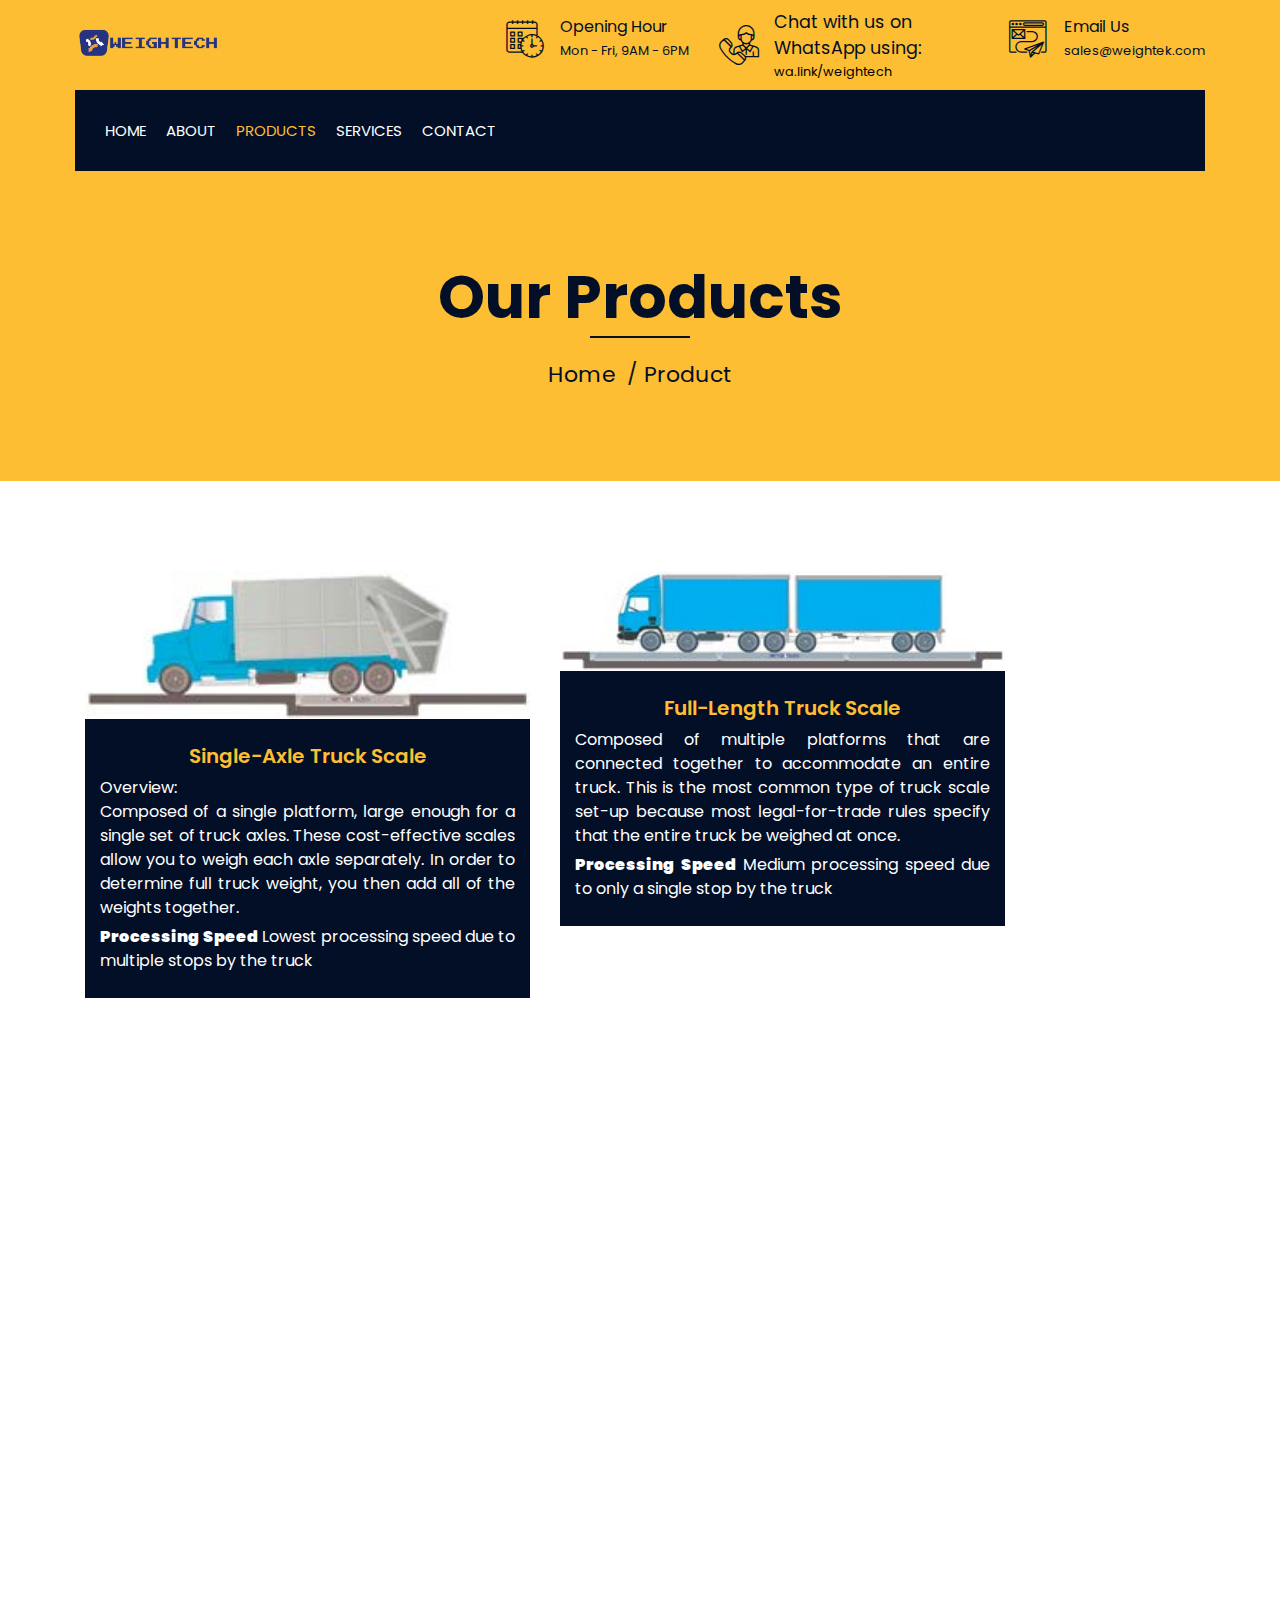
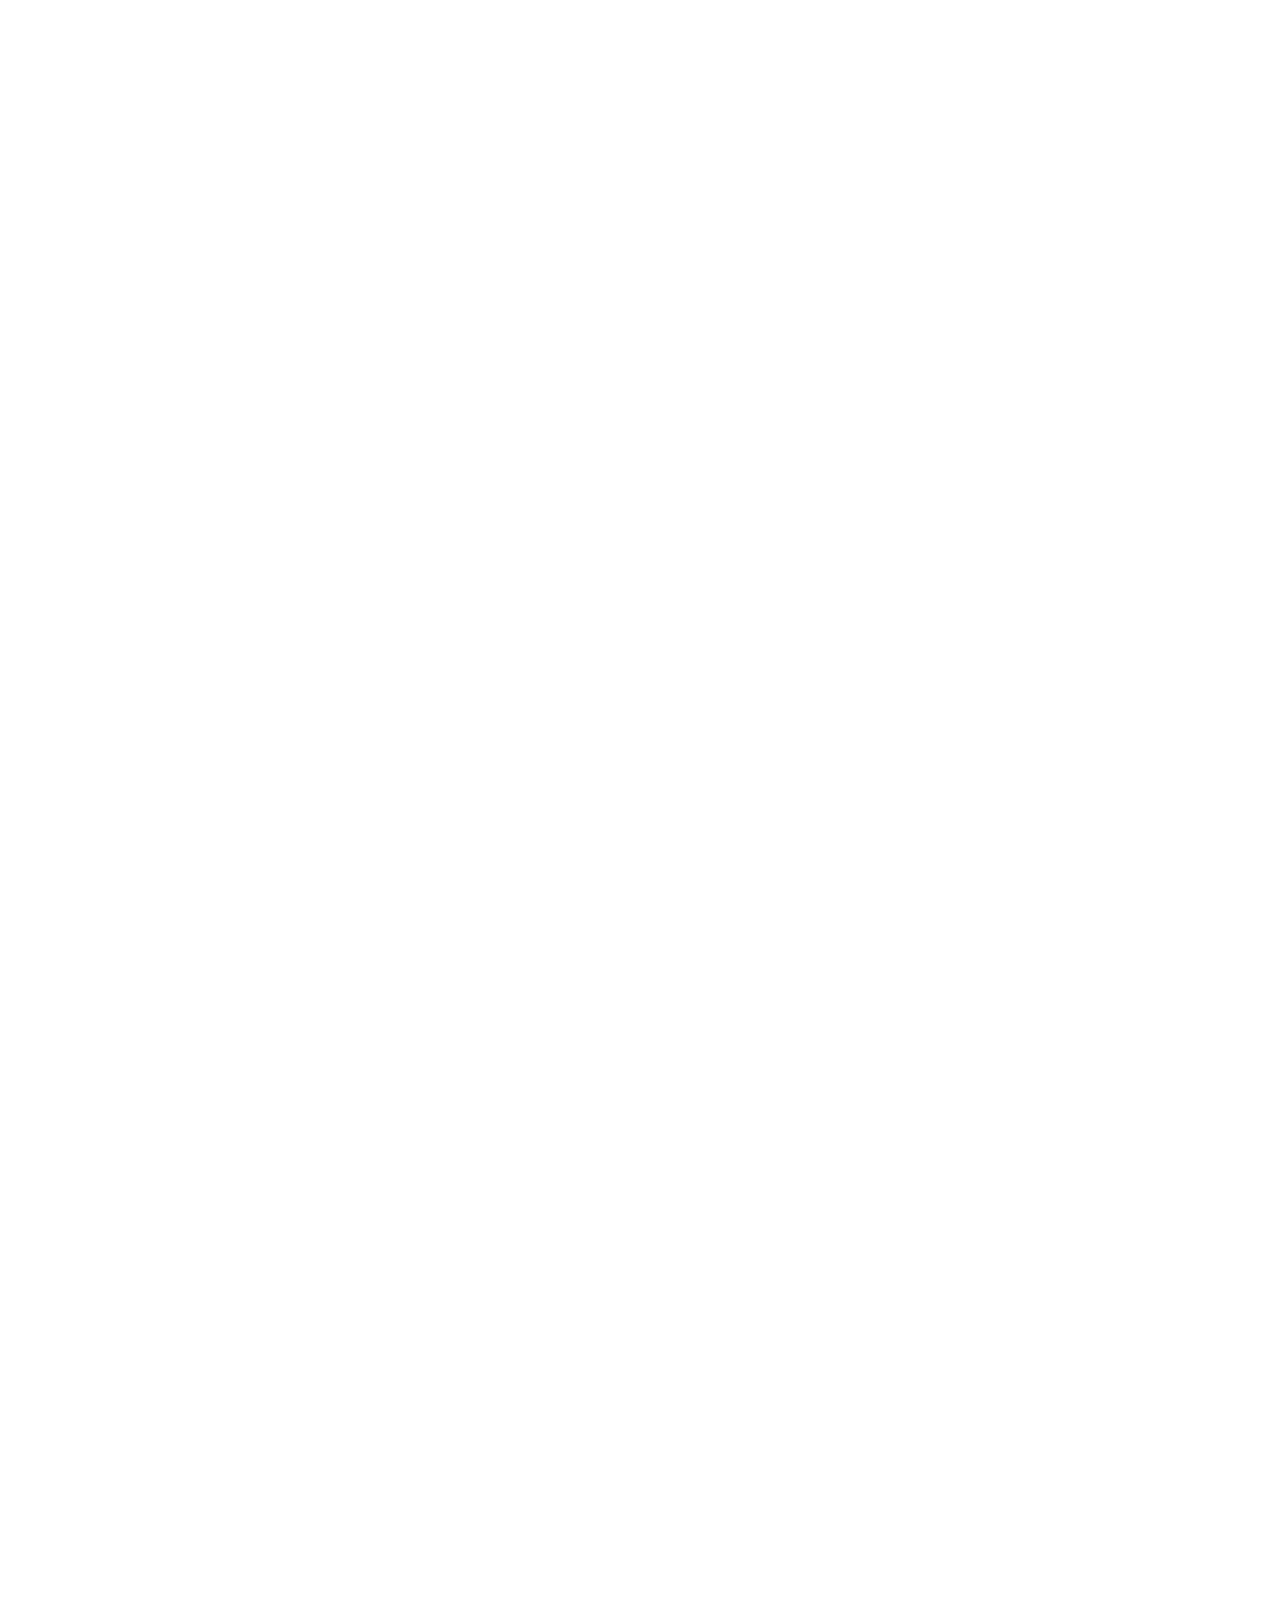
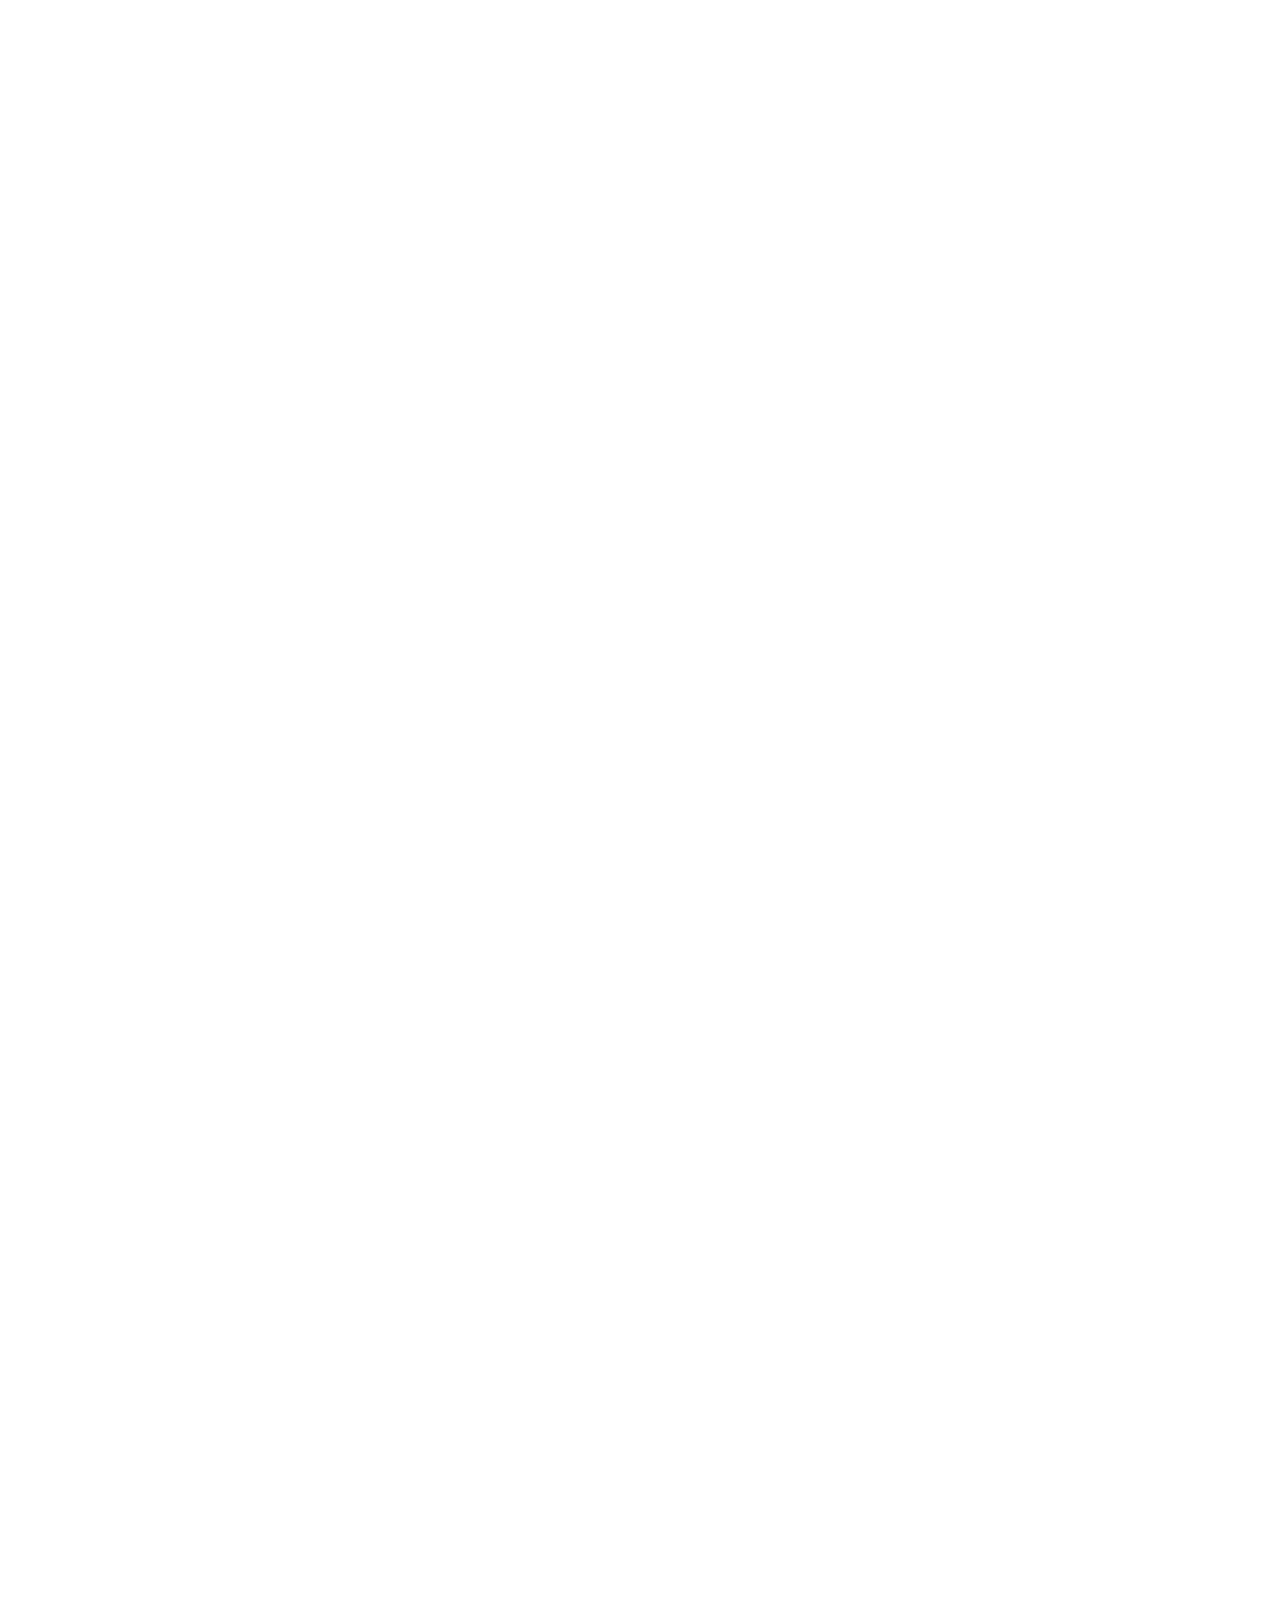
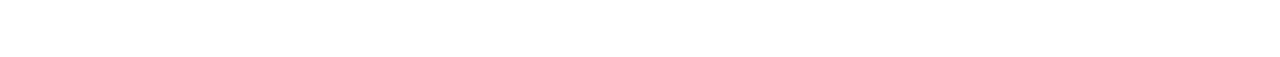
<file: product.html>
<!DOCTYPE html>
<html lang="en">

<head>
    <meta charset="utf-8">
    <title>Products - COMPLETE INDUSTRIAL WEIGHING SOLUTIONS</title>
    <meta content="width=device-width, initial-scale=1.0" name="viewport">
    <meta content="Products - COMPLETE INDUSTRIAL WEIGHING SOLUTIONS" name="keywords">
    <meta content="Products - COMPLETE INDUSTRIAL WEIGHING SOLUTIONS" name="description">

    <!-- Favicon -->
    <link href="img/heo.ico" rel="icon">
    <!-- Google Font -->
    <link href="https://fonts.googleapis.com/css2?family=Poppins:wght@100;200;300;400;500;600;700;800;900&display=swap"
        rel="stylesheet">

    <!-- CSS Libraries -->
    <link href="https://stackpath.bootstrapcdn.com/bootstrap/4.4.1/css/bootstrap.min.css" rel="stylesheet">
    <link href="https://cdnjs.cloudflare.com/ajax/libs/font-awesome/5.10.0/css/all.min.css" rel="stylesheet">
    <link href="lib/flaticon/font/flaticon.css" rel="stylesheet">
    <link href="lib/animate/animate.min.css" rel="stylesheet">
    <link href="lib/owlcarousel/assets/owl.carousel.min.css" rel="stylesheet">
    <link href="lib/lightbox/css/lightbox.min.css" rel="stylesheet">
    <link href="lib/slick/slick.css" rel="stylesheet">
    <link href="lib/slick/slick-theme.css" rel="stylesheet">

    <!-- Template Stylesheet -->
    <link href="css/style.css" rel="stylesheet">
</head>

<body>
    <div class="wrapper">
        <!-- Top Bar Start -->
        <div class="top-bar">
            <div class="container-fluid">
                <div class="row align-items-center">
                    <div class="col-lg-4 col-md-12">
                        <div class="logo" style="width: 100%;">
                            <a href="." style="width: 100%;">
                                <img src="img/logo.png" style="object-fit: cover; width: 100%;" alt="Logo">
                            </a>
                        </div>
                    </div>
                    <div class="col-lg-8 col-md-7 d-none d-lg-block">
                        <div class="row">
                            <div class="col-4">
                                <div class="top-bar-item">
                                    <div class="top-bar-icon">
                                        <i class="flaticon-calendar"></i>
                                    </div>
                                    <div class="top-bar-text">
                                        <h3>Opening Hour</h3>
                                        <p>Mon - Fri, 9AM - 6PM</p>
                                    </div>
                                </div>
                            </div>
                            <div class="col-4">
                                <div class="top-bar-item">
                                    <div class="top-bar-icon">
                                        <i class="flaticon-call"></i>
                                    </div>
                                    <div class="top-bar-text">
                                        <p style="font-size: 1.1rem;">Chat with us on WhatsApp using:</p>
                                        <p style="font-size: .8rem;"><a style="color: #000" href="https://wa.link/weightech" target="_blank">wa.link/weightech</a></p>
                                        <!-- <p style="font-size: .8rem;"><a style="color: #000" href="https://wa.link/zrrhxn" target="_blank">+234 808 054 7189</a></p>
                                        <p style="font-size: .8rem;"><a style="color: #000" href="https://wa.link/c0c6t8" target="_blank">+91 996 964 1999</a></p> -->
                                    </div>
                                </div>
                            </div>
                            <div class="col-4">
                                <div class="top-bar-item">
                                    <div class="top-bar-icon">
                                        <i class="flaticon-send-mail"></i>
                                    </div>
                                    <div class="top-bar-text">
                                        <h3>Email Us</h3>
                                        <p>sales@weightek.com</p>
                                    </div>
                                </div>
                            </div>
                        </div>
                    </div>
                </div>
            </div>
        </div>
        <!-- Top Bar End -->

        <!-- Nav Bar Start -->
        <div class="nav-bar">
            <div class="container-fluid">
                <nav class="navbar navbar-expand-lg bg-dark navbar-dark">
                    <button type="button" class="navbar-toggler" data-toggle="collapse" data-target="#navbarCollapse">
                        <span class="navbar-toggler-icon"></span>
                    </button>

                    <div class="collapse navbar-collapse justify-content-between" id="navbarCollapse">
                        <div class="navbar-nav mr-auto">
                            <a href="." class="nav-item nav-link">Home</a>
                            <a href="about.html" class="nav-item nav-link">About</a>
                            <a href="product.html" class="nav-item nav-link active">Products</a>
                            <a href="service.html" class="nav-item nav-link">Services</a>
                            <!-- <a href="portfolio.html" class="nav-item nav-link">Job Gallery</a> -->
                            <!-- <div class="nav-item dropdown">
                                        <a href="#" class="nav-link dropdown-toggle" data-toggle="dropdown">Pages</a>
                                        <div class="dropdown-menu">
                                            <a href="blog.html" class="dropdown-item">Blog Page</a>
                                            <a href="single.html" class="dropdown-item">Single Page</a>
                                        </div>
                                    </div> -->
                            <a href="contact.html" class="nav-item nav-link">Contact</a>
                        </div>
                    </div>
                </nav>
            </div>
        </div>
        <!-- Nav Bar End -->


        <!-- Page Header Start -->
        <div class="page-header">
            <div class="container">
                <div class="row">
                    <div class="col-12">
                        <h2>Our Products</h2>
                    </div>
                    <div class="col-12">
                        <a href=".">Home</a>
                        <a href="product.html">Product</a>
                    </div>
                </div>
            </div>
        </div>
        <!-- Page Header End -->


        <!-- Product Start -->
        <div class="team">
            <div class="container">
                <div class="row">
                    <div class="col-lg-5 col-md-6 wow fadeInUp" data-wow-delay="0.1s">
                        <div class="team-item">
                            <div class="team-img">
                                <img src="img/weigh1.png" alt="Team Image">
                            </div>
                            <div class="team-text">
                                <h2>Single-Axle Truck Scale</h2>
                                <p style="text-align: justify;">Overview: <br> Composed of a single platform, large enough for a single set of truck axles.
                                    These cost-effective scales allow you
                                    to weigh each axle separately. In order to determine full truck weight, you then add all of the weights together.</p>
                                    <p style="text-align: justify;margin-top: 5px;">
                                      <span style="font-weight: 900;">  Processing Speed</span>
                                      Lowest processing speed due to multiple stops by the truck
                                    </p>
                            </div>
                            <iframe style="width:100%;" width="980" height="551" src="https://www.youtube.com/embed/ZVjJ7y8hG-E" title="How a Truck Scale & Weighbridge Upgrade Creates Better Performance - METTLER TOLEDO - en" frameborder="0" allow="accelerometer; autoplay; clipboard-write; encrypted-media; gyroscope; picture-in-picture" allowfullscreen></iframe>
                        </div>
                    </div>
                    <div class="col-lg-5 col-md-6 wow fadeInUp" data-wow-delay="0.2s">
                        <div class="team-item">
                            <div class="team-img">
                                <img src="img/weigh2.png" alt="Team Image">
                            </div>
                            <div class="team-text">
                                <h2>Full-Length Truck Scale</h2>
                                <p style="text-align: justify;">Composed of multiple platforms that
                                    are connected together to accommodate an entire truck. This is the most common type of truck scale set-up because most  legal-for-trade rules specify that the entire truck be
                                    weighed at once.</p>
                                    <p style="text-align: justify;margin-top: 5px;">
                                        <span style="font-weight: 900;">  Processing Speed</span>
                                        Medium processing speed due to only a single stop by the truck
                                      </p>
                            </div>
                            <iframe style="width:100%;" width="980" height="551" src="https://www.youtube.com/embed/jhgbRg6izow" title="Maximize Profit with DataBridge Express - Product Video - METTLER TOLEDO Industrial - en" frameborder="0" allow="accelerometer; autoplay; clipboard-write; encrypted-media; gyroscope; picture-in-picture" allowfullscreen></iframe>
                        </div>
                    </div>
                    <div class="col-lg-5 col-md-6 wow fadeInUp" data-wow-delay="0.3s">
                        <div class="team-item">
                            <div class="team-img">
                                <img src="img/weigh3.png" alt="Team Image">
                            </div>
                            <div class="team-text">
                                <h2>Multi-Axle Truck Scale</h2>
                                <p style="text-align: justify;">Similar to a full-length scale but same
                                    profile as a full-length scale but with
                                    one key difference: instead of interconnected modules and shared load cells, each module has its own cells. This allows for the scale to capture both full truck weight and individual
                                    axle weights.</p>
                                    <p style="text-align: justify;margin-top: 5px;">
                                        <span style="font-weight: 900;">  Processing Speed</span>
                                        Medium processing speed due to only a single stop by the truck
                                      </p>
                            </div>
                            <iframe style="width: 100%;" width="1043" height="551" src="https://www.youtube.com/embed/GBTzsqFUia0" title="Explore METTLER TOLEDO Industrial Heavy Capacity Scales" frameborder="0" allow="accelerometer; autoplay; clipboard-write; encrypted-media; gyroscope; picture-in-picture" allowfullscreen></iframe>
                        </div>
                    </div>
                    <div class="col-lg-5 col-md-6 wow fadeInUp" data-wow-delay="0.4s">
                        <div class="team-item">
                            <div class="team-img">
                                <img src="img/weigh4.png" alt="Team Image">
                            </div>
                            <div class="team-text">
                                <h2>Weigh-In-Motion (WIM) Truck Scale</h2>
                                <p style="text-align: justify;">In-ground single platform WIM scales
                                    capture axle weights while the vehicle
                                    is in motion and calculate a vehicles
                                    gross weight. WIM scales provide
                                    an efficient way to ensure that vehicles comply with local highway
                                    weight limits.</p>
                                    <p style="text-align: justify;margin-top: 5px;">
                                        <span style="font-weight: 900;">  Processing Speed</span>
                                        Fastest processing speed due to no stops by the truck
                                      </p>
                            </div>
                            <iframe style="width: 100%;" width="980" height="551" src="https://www.youtube.com/embed/pPfD4hBcXs4" title="How to Improve Throughput with Weigh-in-Motion Truck Scales - Product Video - MT IND - en" frameborder="0" allow="accelerometer; autoplay; clipboard-write; encrypted-media; gyroscope; picture-in-picture" allowfullscreen></iframe>
                        </div>
                    </div>
                    <div class="col-lg-5 col-md-6 wow fadeInUp" data-wow-delay="0.1s">
                        <div class="team-item">
                            <div class="team-img">
                                <img src="img/weigh5.png" alt="Team Image">
                            </div>
                            <div class="team-text">
                                <h2>Basic Scale House Software</h2>
                                <p style="text-align: justify;">Basic truck scale transaction soft-
                                    ware is used at a single site with 1 to 2 truck scales. It interfaces directly with the scale terminal and can support the pretransaction process by storing customer, vehicle, and product information in a secure database.</p>
                                    <p style="text-align: justify;margin-top: 5px;">
                                        <span style="font-weight: 900;">  Processing Speed</span>
                                        Medium processing speed due to
                                        storing presets of vehicle, product,
                                        and customer data.
                                      </p>
                            </div>
                            <iframe style="width:100%" width="980" height="551" src="https://www.youtube.com/embed/boFau1dTfLs" title="Automate the Scale House - METTLER TOLEDO - en" frameborder="0" allow="accelerometer; autoplay; clipboard-write; encrypted-media; gyroscope; picture-in-picture" allowfullscreen></iframe>
                        </div>
                    </div>
                    <div class="col-lg-5 col-md-6 wow fadeInUp" data-wow-delay="0.2s">
                        <div class="team-item">
                            <div class="team-img">
                                <img src="img/weigh6.png" alt="Team Image">
                            </div>
                            <div class="team-text">
                                <h2>Advanced Truck Scale Software</h2>
                                <p style="text-align: justify;">Advanced truck scale software is
                                    highly customizable and is best suited for sites with multiple scales that want a greater level of visibility into their truck scale process. It offers advanced reporting that can be delivered quickly to back office operations for review.</p>
                                    <p style="text-align: justify;margin-top: 5px;">
                                        <span style="font-weight: 900;">  Processing Speed</span>
                                        Fastest processing speed due to customized set up and advanced transaction features.
                                      </p>
                            </div>
                            <iframe style="width: 100%;" width="980" height="551" src="https://www.youtube.com/embed/tww1jK8loGg" title="How Software can Increase Visibility into Truck Scale Operations - Product Video - MT IND - en" frameborder="0" allow="accelerometer; autoplay; clipboard-write; encrypted-media; gyroscope; picture-in-picture" allowfullscreen></iframe>
                        </div>
                    </div>
                    <!-- <div class="col-lg-3 col-md-6 wow fadeInUp" data-wow-delay="0.3s">
                        <div class="team-item">
                            <div class="team-img">
                                <img src="img/weigh7.png" alt="Team Image">
                            </div>
                            <div class="team-text">
                                <a href="#">
                                    <h2>Coil Weigher</h2>
                                </a>
                            </div>

                        </div>
                    </div> -->
                </div>
            </div>
        </div>
        <!-- Product End -->


             <!-- Footer Start -->
             <div class="footer wow fadeIn" data-wow-delay="0.3s">
                <div class="container">
                    <div class="row">
                        <div class="col-md-6 col-lg-3">
                            <!-- Nigeria country  -->
                            <div class="footer-contact">
                                <h2>Nigeria Office </h2>
                                <p>Weigh - Tech Industries Limited</p>
                                <p><i class="fa fa-map-marker-alt"></i>No. 4B Oremeji Street Ilupeju, Lagos, Nigeria</p>
                                <p><i class="fa fa-phone-alt"></i>+234 808 491 0785,
                                    +234 808 054 7189</p>
                                    <p> <a class="link" href="mailto:sales@weightek.com"> <i class="fa fa-envelope"></i>sales@weightek.com</a></p>
                            </div>
                        </div>
                        <div class="col-md-6 col-lg-3">
                            <div class="footer-contact">
                                <h2>Kenya Office </h2>
                                <p>Weigh - Tech Industries Limited</p>
                                <p><i class="fa fa-map-marker-alt"></i>B-8, Kimberly Bldg, Behind KEBS Head Office South C,
                                    Nairobi, Kenya</p>
                                <p><i class="fa fa-phone-alt"></i>+254733177122,
                                    +254739979999</p>
                                    <p> <a class="link" href="mailto:sales@weightek.com"> <i class="fa fa-envelope"></i>sales@weightek.com</a></p>
                            </div>
                        </div>
                      <style>
                        .link{
                            color:#fff;
                        }
                      </style>
                        <div class="col-md-6 col-lg-3">
                            <!-- Uganda country  -->
                            <div class="footer-contact">
                                <h2>Uganda Office </h2>
                                <p>Weigh – Tech International Limited</p>
                                <p><i class="fa fa-map-marker-alt"></i>Plot 77, Kira Road
                                    Kampala, Uganda</p>
                                <p> <a class="link" href="tel:+256 751 330 332"> <i class="fa fa-phone-alt"></i>+256 751 330 332 , +256 751 330 331</a></p>
                                <p> <a class="link" href="mailto:sales@weightek.com"> <i class="fa fa-envelope"></i>sales@weightek.com</a></p>
                            </div>
                        </div>
                        <div class="col-md-6 col-lg-3">
                            <!-- RWanda country  -->
                            <div class="footer-contact">
                                <h2>Rwanda Office </h2>
                                <p>Weigh-Tech International Ltd</p>
                                <p><i class="fa fa-map-marker-alt"></i>Plot 4, kk21 Ave. Kicukiro,  Kigali, RWANDA</p>
                                <p><i class="fa fa-phone-alt"></i>+250 783 099 998</p>
                                <p><i class="fa fa-phone-alt"></i>Jacob John: +250 739 260 353</p>
                                <p> <a class="link" href="mailto:sales@weightek.com"> <i class="fa fa-envelope"></i>sales@weightek.com</a></p>
                            </div>
                        </div>
                        <div class="col-md-6 col-lg-3">
                            <!-- UAE country  -->
                            <div class="footer-contact">
                                <h2>UAE Office </h2>
                                <p>Weighing Solutions Fze</p>
                                <p><i class="fa fa-map-marker-alt"></i>1111 Manara 3 Bldg., Al Badrah,
                                    Jabel Ali, Dubai, U A E</p>
                                    <p> <a class="link" href="tel:+971502757150"> <i class="fa fa-phone-alt"></i>+971 50 275 7150</a></p>
                                    <p> <a class="link" href="mailto:sales@weightek.com"> <i class="fa fa-envelope"></i>sales@weightek.com</a></p>
                                </div>
                            </div>
                            <div class="col-md-6 col-lg-3">
                                <!-- india country  -->
                                <div class="footer-contact">
                                    <h2>India Office </h2>
                                    <p>Weigh Tech Industries</p>
                                    <p><i class="fa fa-map-marker-alt"></i>1, Sadhana Co-op Society Ltd Road No 22, Wagle Estate
                                        Thane, Maharashtra, India</p>
                                    <p><i class="fa fa-phone-alt"></i>+91 222 582 8175 , +91 98201 04155</p>
                                    <p> <a class="link" href="mailto:sales@weightek.com"> <i class="fa fa-envelope"></i>sales@weightek.com</a></p>
                                </div>
                            </div>
                      </div>
                    <div class="top-bar-text">
                        <p style="font-size: 1.1rem;">Chat with us on WhatsApp using:</p>
                        <p style="font-size: .9rem;"><a style="color: #fff" href="https://wa.link/weightech"
                                target="_blank">wa.link/weightech</a></p>
                        <!-- <p style="font-size: .9rem;"><a style="color: #fff" href="https://wa.link/zrrhxn" target="_blank">+234 808 054 7189</a></p>
                        <p style="font-size: .9rem;"><a style="color: #fff" href="https://wa.link/c0c6t8" target="_blank">+91 996 964 1999</a></p> -->
                    </div>
                    <div class="footer-social">
                        <!-- <a href=""><i class="fab fa-twitter"></i></a> -->
                        <a href="https://www.facebook.com/weightttech/"><i class="fab fa-facebook-f"></i></a>
                        <!-- <a href=""><i class="fab fa-youtube"></i></a> -->
                        <a href="https://instagram.com/weightttech?igshid=YmMyMTA2M2Y=" target="_blank"><i
                                class="fab fa-instagram"></i></a>
                        <a href="https://www.linkedin.com/company/weightttec" target="_blank"><i
                                class="fab fa-linkedin-in"></i></a>
                    </div>
                </div>
                <!-- <div class="container footer-menu">
                    <div class="f-menu">
                        <a href="">Terms of use</a>
                        <a href="">Privacy policy</a>
                        <a href="">Cookies</a>
                        <a href="">Help</a>
                        <a href="">FQAs</a>
                    </div>
                </div> -->
                <div class="container copyright">
                    <div class="row">
                        <div class="col-md-6">
                            <img src="img/done.png" alt="" style="width:20%">
                            <p>&copy; 2022 Copyright by <a href=".">Weigh Tech Industries.</a>, All
                                Right Reserved.</p>
                        </div>
    
                    </div>
                </div>
            </div>
            <!-- Footer End -->

        <a href="#" class="back-to-top"><i class="fa fa-chevron-up"></i></a>
    </div>

    <!-- JavaScript Libraries -->
    <script src="https://code.jquery.com/jquery-3.4.1.min.js"></script>
    <script src="https://stackpath.bootstrapcdn.com/bootstrap/4.4.1/js/bootstrap.bundle.min.js"></script>
    <script src="lib/easing/easing.min.js"></script>
    <script src="lib/wow/wow.min.js"></script>
    <script src="lib/owlcarousel/owl.carousel.min.js"></script>
    <script src="lib/isotope/isotope.pkgd.min.js"></script>
    <script src="lib/lightbox/js/lightbox.min.js"></script>
    <script src="lib/waypoints/waypoints.min.js"></script>
    <script src="lib/counterup/counterup.min.js"></script>
    <script src="lib/slick/slick.min.js"></script>

    <!-- Template Javascript -->
    <script src="js/main.js"></script>
</body>

</html>
</file>
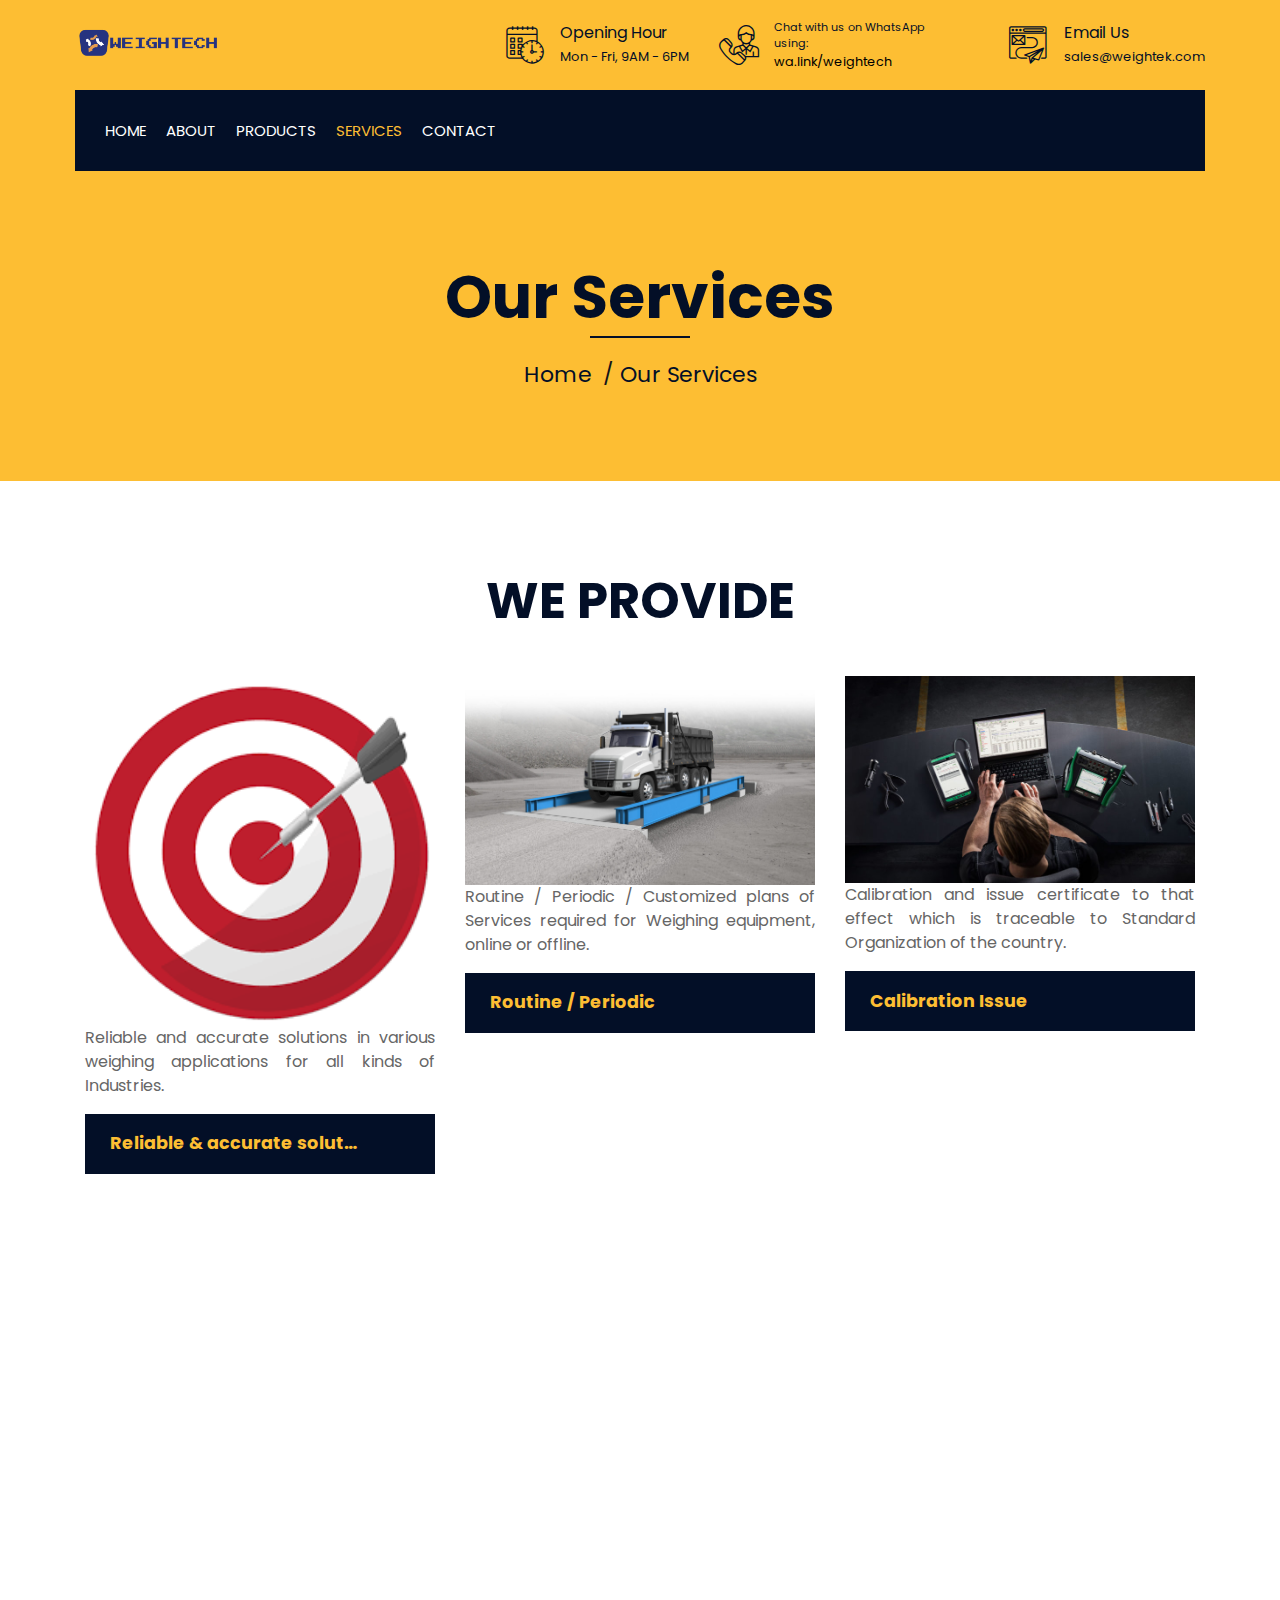
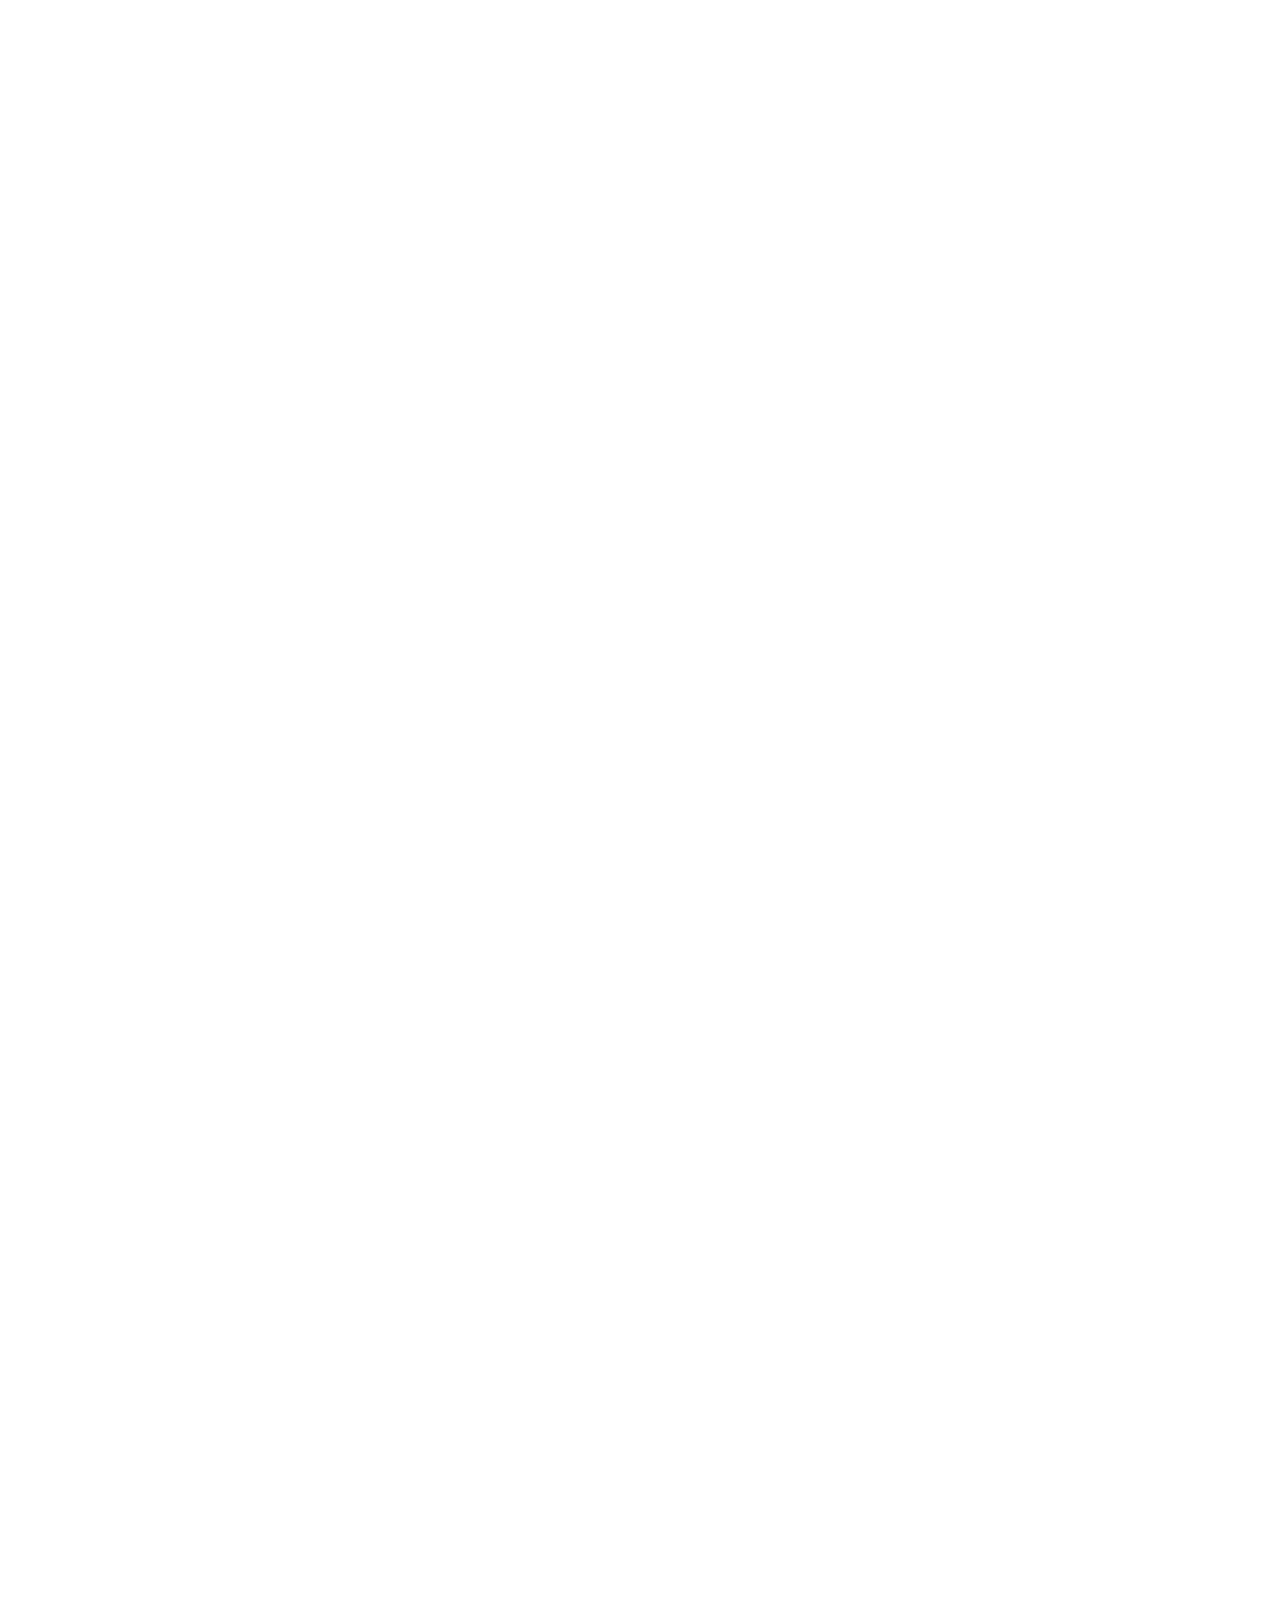
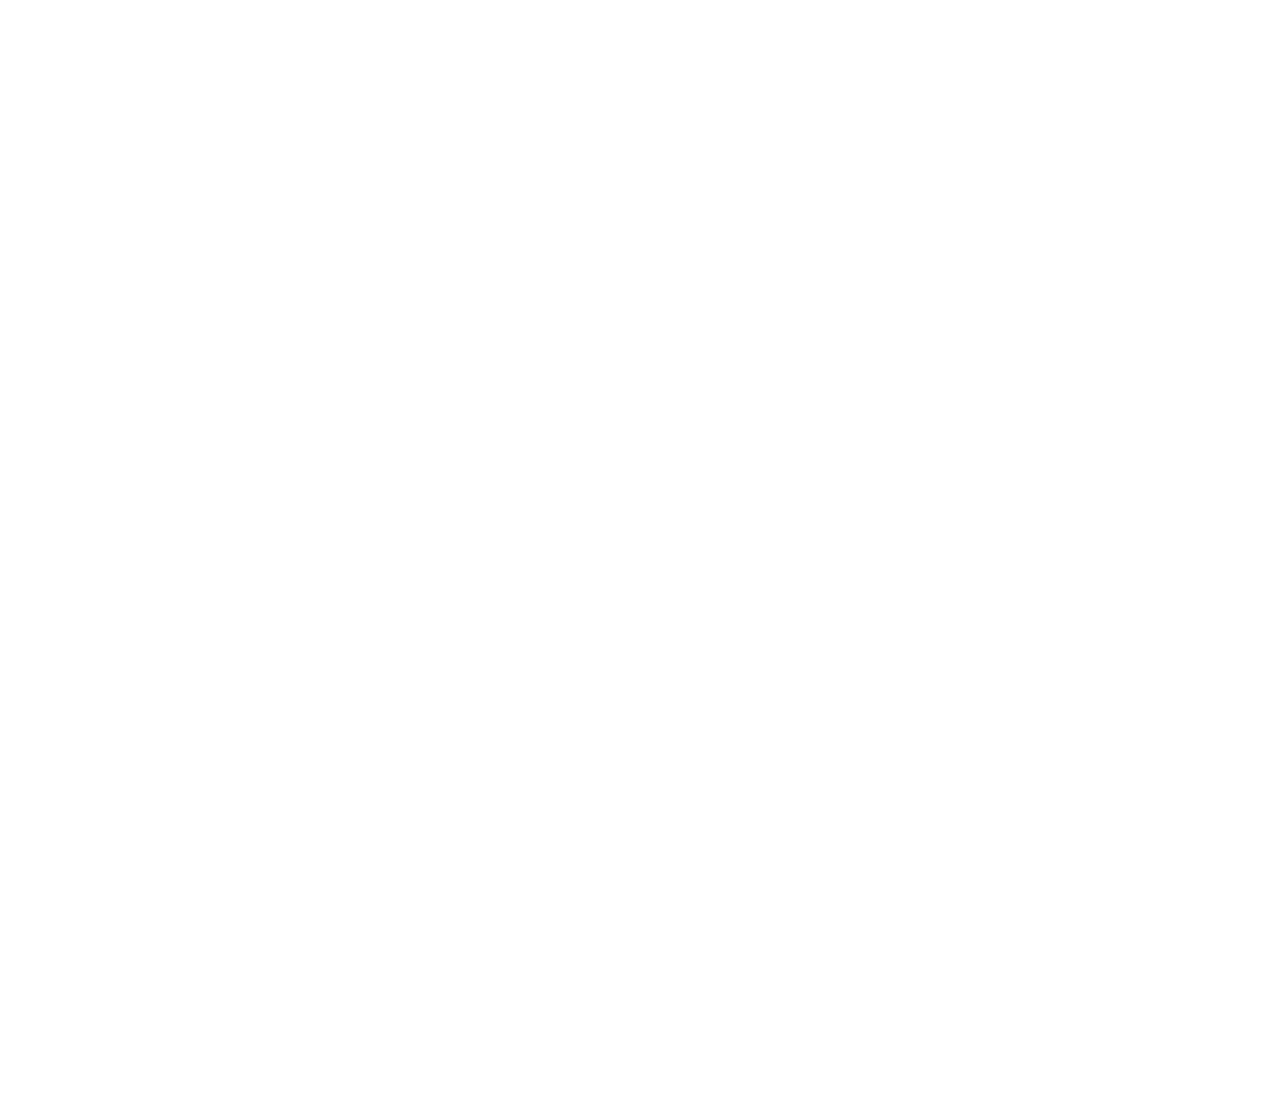
<file: service.html>
<!DOCTYPE html>
<html lang="en">

<head>
    <meta charset="utf-8">
    <title>Services - COMPLETE INDUSTRIAL WEIGHING SOLUTIONS</title>
    <meta content="width=device-width, initial-scale=1.0" name="viewport">
    <meta content="Services - COMPLETE INDUSTRIAL WEIGHING SOLUTIONS" name="keywords">
    <meta content="Services - COMPLETE INDUSTRIAL WEIGHING SOLUTIONS" name="description">

    <!-- Favicon -->
    <link href="img/heo.ico" rel="icon">
    <!-- Google Font -->
    <link href="https://fonts.googleapis.com/css2?family=Poppins:wght@100;200;300;400;500;600;700;800;900&display=swap"
        rel="stylesheet">

    <!-- CSS Libraries -->
    <link href="https://stackpath.bootstrapcdn.com/bootstrap/4.4.1/css/bootstrap.min.css" rel="stylesheet">
    <link href="https://cdnjs.cloudflare.com/ajax/libs/font-awesome/5.10.0/css/all.min.css" rel="stylesheet">
    <link href="lib/flaticon/font/flaticon.css" rel="stylesheet">
    <link href="lib/animate/animate.min.css" rel="stylesheet">
    <link href="lib/owlcarousel/assets/owl.carousel.min.css" rel="stylesheet">
    <link href="lib/lightbox/css/lightbox.min.css" rel="stylesheet">
    <link href="lib/slick/slick.css" rel="stylesheet">
    <link href="lib/slick/slick-theme.css" rel="stylesheet">

    <!-- Template Stylesheet -->
    <link href="css/style.css" rel="stylesheet">
</head>

<body>
    <div class="wrapper">
        <!-- Top Bar Start -->
        <div class="top-bar">
            <div class="container-fluid">
                <div class="row align-items-center">
                    <div class="col-lg-4 col-md-12">
                        <div class="logo" style="width: 100%;">
                            <a href="." style="width: 100%;">
                                <img src="img/logo.png" style="object-fit: cover; width: 100%;" alt="Logo">
                            </a>
                        </div>
                    </div>
                    <div class="col-lg-8 col-md-7 d-none d-lg-block">
                        <div class="row">
                            <div class="col-4">
                                <div class="top-bar-item">
                                    <div class="top-bar-icon">
                                        <i class="flaticon-calendar"></i>
                                    </div>
                                    <div class="top-bar-text">
                                        <h3>Opening Hour</h3>
                                        <p>Mon - Fri, 9AM - 6PM</p>
                                    </div>
                                </div>
                            </div>
                            <div class="col-4">
                                <div class="top-bar-item">
                                    <div class="top-bar-icon">
                                        <i class="flaticon-call"></i>
                                    </div>
                                    <div class="top-bar-text">
                                        <p style="font-size: .7rem;">Chat with us on WhatsApp using:</p>
                                        <p style="font-size: .8rem;"><a style="color: #000" href="https://wa.link/weightech" target="_blank">wa.link/weightech</a></p>
                                        <!-- <p style="font-size: .8rem;"><a style="color: #000" href="https://wa.link/zrrhxn" target="_blank">+234 808 054 7189</a></p>
                                        <p style="font-size: .8rem;"><a style="color: #000" href="https://wa.link/c0c6t8" target="_blank">+91 996 964 1999</a></p> -->
                                    </div>
                                </div>
                            </div>
                            <div class="col-4">
                                <div class="top-bar-item">
                                    <div class="top-bar-icon">
                                        <i class="flaticon-send-mail"></i>
                                    </div>
                                    <div class="top-bar-text">
                                        <h3>Email Us</h3>
                                        <p>sales@weightek.com</p>
                                    </div>
                                </div>
                            </div>
                        </div>
                    </div>
                </div>
            </div>
        </div>
        <!-- Top Bar End -->

        <!-- Nav Bar Start -->
        <div class="nav-bar">
            <div class="container-fluid">
                <nav class="navbar navbar-expand-lg bg-dark navbar-dark">
                    <button type="button" class="navbar-toggler" data-toggle="collapse" data-target="#navbarCollapse">
                        <span class="navbar-toggler-icon"></span>
                    </button>

                    <div class="collapse navbar-collapse justify-content-between" id="navbarCollapse">
                        <div class="navbar-nav mr-auto">
                            <a href="." class="nav-item nav-link">Home</a>
                            <a href="about.html" class="nav-item nav-link">About</a>
                            <a href="product.html" class="nav-item nav-link">Products</a>
                            <a href="service.html" class="nav-item nav-link active">Services</a>
                            <!-- <a href="portfolio.html" class="nav-item nav-link">Job Gallery</a> -->
                            <!-- <div class="nav-item dropdown">
                                <a href="#" class="nav-link dropdown-toggle" data-toggle="dropdown">Pages</a>
                                <div class="dropdown-menu">
                                    <a href="blog.html" class="dropdown-item">Blog Page</a>
                                    <a href="single.html" class="dropdown-item">Single Page</a>
                                </div>
                            </div> -->
                            <a href="contact.html" class="nav-item nav-link">Contact</a>
                        </div>
                    </div>
                </nav>
            </div>
        </div>
        <!-- Nav Bar End -->


        <!-- Page Header Start -->
        <div class="page-header">
            <div class="container">
                <div class="row">
                    <div class="col-12">
                        <h2>Our Services</h2>
                    </div>
                    <div class="col-12">
                        <a href="">Home</a>
                        <a href="">Our Services</a>
                    </div>
                </div>
            </div>
        </div>
        <!-- Page Header End -->


        <!-- Service Start -->
        <div class="service">
            <div class="container">
                <div class="section-header text-center">
                    <h2> WE PROVIDE</h2>
                </div>
                <div class="row">
                    <div class="col-lg-4 col-md-6 wow fadeInUp" data-wow-delay="0.1s">
                        <div class="service-item">
                            <div class="service-img">
                                <img src="img/accu.png" style="object-fit: cover;"  alt="Image">
                            </div>
                            <p style="text-align: justify;"> Reliable and accurate solutions in various weighing
                                applications for all kinds
                                of Industries. </p>
                            <div class="service-text">
                                <h3 style="font-size:1.1rem ;"> Reliable & accurate solutions</h3>
                            </div>
                        </div>
                    </div>
                    <div class="col-lg-4 col-md-6 wow fadeInUp" data-wow-delay="0.2s">
                        <div class="service-item">
                            <div class="service-img">
                                <img src="img/checks.jpg" style="object-fit: cover;"  alt="Image">
                            </div>
                            <p style="text-align: justify;">Routine / Periodic / Customized plans of Services required
                                for Weighing
                                equipment, online or offline. </p>
                            <div class="service-text">
                                <h3 style="font-size:1.1rem ;">Routine / Periodic</h3>
                            </div>
                        </div>
                    </div>
                    <div class="col-lg-4 col-md-6 wow fadeInUp" data-wow-delay="0.3s">
                        <div class="service-item">
                            <div class="service-img">
                                <img src="img/callibration.jpg" style="object-fit: cover;"  alt="Image">
                                                       </div>
                        <p style="text-align:justify;">Calibration and issue certificate to that effect which is traceable to Standard
                                                        Organization of the country.
                                                    </p>
                            <div class="service-text">
                                <h3 style="font-size:1.1rem ;">Calibration Issue</h3>
                            </div>
                        </div>
                    </div>
                    <div class="col-lg-4 col-md-6 wow fadeInUp" data-wow-delay="0.4s">
                        <div class="service-item">
                            <div class="service-img">
                                <img src="img/gbody.png" style="object-fit: cover;"  alt="Image">
                                                           </div>
                            <p style="text-align:justify;">
                                Co-ordinate with Government Body like Weights & Measures under Legal Meteorology
                                Department to verify the performance, as Statutory law of the Land.
                            </p>
                            <div class="service-text">
                                <h3 style="font-size:1.1rem ;">Co-ordinate with Government</h3>
                            </div>
                        </div>
                    </div>
                    <div class="col-lg-4 col-md-6 wow fadeInUp" data-wow-delay="0.5s">
                        <div class="service-item">
                            <div class="service-img">
                                <img src="img/repair.jpg" style="object-fit: cover;"  alt="Image">
                                </div>
                            <p style="text-align:justify;">
                                Repairs and Services of all kind of Weighbridges irrespective of product
                                supplied by us or customer supplied (Other Brands).
                            </p>
                            <div class="service-text">
                                <h3 style="font-size:1.1rem ;">Repairs and Services</h3>
                            </div>
                        </div>
                    </div>
                    <div class="col-lg-4 col-md-6 wow fadeInUp" data-wow-delay="0.6s">
                        <div class="service-item">
                            <div class="service-img">
                                <img src="img/upg.png" style="object-fit: cover;"  alt="Image">
                               </div>
                            <p style="text-align:justify;">
                                Conversion / Upgrade / Retrofit of existing electronic Analog or Pseudo Digital
                                Weighbridge's into fully Digital Weighbridge, using Mettler Toledo spares.
                            </p>
                            <div class="service-text">
                                <h3 style="font-size:1.1rem ;">Conversion / Upgrade</h3>
                            </div>
                        </div>
                    </div>
                    <div class="col-lg-4 col-md-6 wow fadeInUp" data-wow-delay="0.6s">
                        <div class="service-item">
                            <div class="service-img">
                                <img src="img/check1.png" style="object-fit: cover;"  alt="Image">
                            </div>
                            <p style="text-align:justify;">
                                Annual Service Contracts (ASC) which enables the USER to confirm the status and
                                performance of the Weighing Scale or Weighbridge or other Weighing Equipment
                                like Tank/Silo Weighing, Check Weighing etc., maintain them in good working
                                condition by servicing periodically as per the terms of Contract.
                            </p>
                            <div class="service-text">
                                <h3 style="font-size:1.1rem ;">Annual Service Contracts (ASC)</h3>
                            </div>
                        </div>
                    </div>

                    <div class="col-lg-4 col-md-6 wow fadeInUp" data-wow-delay="0.6s">
                        <div class="service-item">
                            <div class="service-img">
                                <img src="img/check2.png" style="object-fit: cover;"  alt="Image">
                            </div>
                            <p style="text-align:justify;">
                                Annual Comprehensive Service Contract (ACSC) also offers similar service as ASC
                                but this covers all spares and services required to put the scale / weighbridge
                                / weighing system to put it back in good working condition, the way it used to
                                be.
                            </p>
                            <div class="service-text">
                                <h3 style="font-size:1.1rem ;">
                                    Annual Comprehensive Service</h3>
                            </div>
                        </div>
                    </div>

                    <div class="col-lg-4 col-md-6 wow fadeInUp" data-wow-delay="0.6s">
                        <div class="service-item">
                            <div class="service-img">
                                <img src="img/worksp.jpg" style="object-fit: cover;"  alt="Image">
                            </div>
                            <p style="text-align:justify;">

                                Seminars & workshops for different kind of Industries, to make them aware of, or to
                                educate them on Good Weighing Practices (GWP), on different products /
                                technologies / services, available in the Market.
                            </p>
                            <div class="service-text">
                                <h3 style="font-size:1.1rem ;">
                                    Seminars & Workshops </h3>
                            </div>
                        </div>
                    </div>

                    <div class="col-lg-4 col-md-6 wow fadeInUp" data-wow-delay="0.6s">
                        <div class="service-item">
                            <div class="service-img">
                                <img src="img/educate.png" style="object-fit: cover;"  alt="Image">
                            </div>
                            <p style="text-align:justify;">Train / Educate the USER or client on how to check the weighing scale /
                                weighbridge / weighing system to confirm whether they are performing good and
                                accurately, to avoid huge losses without knowing, though the equipment is
                                working and showing reading of Weight.
                            </p>
                            <div class="service-text">
                                <h3 style="font-size:1.1rem ;">
                                    Train & Educate </h3>
                            </div>
                        </div>
                    </div>
                    <div class="col-lg-4 col-md-6 wow fadeInUp" data-wow-delay="0.6s">
                        <div class="service-item">
                            <div class="service-img">
                                <img src="img/house-keeping.jpg" style="object-fit: contain;" alt="Image">
                            </div>
                            <p style="text-align:justify;">Housekeeping and Maintenance of weighing equipment to have them working for years
                                and decades, by maintaining them in order.
                            </p>
                            <div class="service-text">
                                <h3 style="font-size:1.1rem ;">Housekeeping & Maintenance</h3>
                            </div>
                        </div>
                    </div>

                    <div class="col-lg-4 col-md-6 wow fadeInUp" data-wow-delay="0.6s">
                        <div class="service-item">
                            <div class="service-img">
                                <img src="img/auditeng.png" style="object-fit: cover;" alt="Image">
                            </div>
                            <p style="text-align:justify;">
                            Audit of existing Weighbridge / Weighing Systems to confirm the Status of
                                equipment, submit the report with recommendation and suggestion, if any.
                            </p>
                            <div class="service-text">
                                <h3 style="font-size:1.1rem ;"> Audit of existing Weighbridge</h3>
                            </div>
                        </div>
                    </div>

                    <div class="col-lg-4 col-md-6 wow fadeInUp" data-wow-delay="0.6s">
                        <div class="service-item">
                            <div class="service-img">
                                <img src="img/pitlessweigh.png" style="object-fit: cover;" alt="Image">
                            </div>
                            <p style="text-align:justify;">
                                Anything & everything related to your weighing applications.
                            </p>
                            <div class="service-text">
                                <h3 style="font-size:1.1rem ;">What it involves!!</h3>
                            </div>
                        </div>
                    </div>

                </div>
            </div>
        </div>
        <!-- Service End -->


        <!-- FAQs Start -->
        <!-- <div class="faqs">
            <div class="container">
                <div class="section-header text-center">
                    <p>Frequently Asked Question</p>
                    <h2>You May Ask</h2>
                </div>
                <div class="row">
                    <div class="col-md-6">
                        <div id="accordion-1">
                            <div class="card wow fadeInLeft" data-wow-delay="0.1s">
                                <div class="card-header">
                                    <a class="card-link collapsed" data-toggle="collapse" href="#collapseOne">
                                        Lorem ipsum dolor sit amet?
                                    </a>
                                </div>
                                <div id="collapseOne" class="collapse" data-parent="#accordion-1">
                                    <div class="card-body">
                                        Lorem ipsum dolor sit amet, consectetur adipiscing elit. Phasellus nec pretium
                                        mi. Curabitur facilisis ornare velit non.
                                    </div>
                                </div>
                            </div>
                            <div class="card wow fadeInLeft" data-wow-delay="0.2s">
                                <div class="card-header">
                                    <a class="card-link collapsed" data-toggle="collapse" href="#collapseTwo">
                                        Lorem ipsum dolor sit amet?
                                    </a>
                                </div>
                                <div id="collapseTwo" class="collapse" data-parent="#accordion-1">
                                    <div class="card-body">
                                        Lorem ipsum dolor sit amet, consectetur adipiscing elit. Phasellus nec pretium
                                        mi. Curabitur facilisis ornare velit non.
                                    </div>
                                </div>
                            </div>
                            <div class="card wow fadeInLeft" data-wow-delay="0.3s">
                                <div class="card-header">
                                    <a class="card-link collapsed" data-toggle="collapse" href="#collapseThree">
                                        Lorem ipsum dolor sit amet?
                                    </a>
                                </div>
                                <div id="collapseThree" class="collapse" data-parent="#accordion-1">
                                    <div class="card-body">
                                        Lorem ipsum dolor sit amet, consectetur adipiscing elit. Phasellus nec pretium
                                        mi. Curabitur facilisis ornare velit non.
                                    </div>
                                </div>
                            </div>
                            <div class="card wow fadeInLeft" data-wow-delay="0.4s">
                                <div class="card-header">
                                    <a class="card-link collapsed" data-toggle="collapse" href="#collapseFour">
                                        Lorem ipsum dolor sit amet?
                                    </a>
                                </div>
                                <div id="collapseFour" class="collapse" data-parent="#accordion-1">
                                    <div class="card-body">
                                        Lorem ipsum dolor sit amet, consectetur adipiscing elit. Phasellus nec pretium
                                        mi. Curabitur facilisis ornare velit non.
                                    </div>
                                </div>
                            </div>
                            <div class="card wow fadeInLeft" data-wow-delay="0.5s">
                                <div class="card-header">
                                    <a class="card-link collapsed" data-toggle="collapse" href="#collapseFive">
                                        Lorem ipsum dolor sit amet?
                                    </a>
                                </div>
                                <div id="collapseFive" class="collapse" data-parent="#accordion-1">
                                    <div class="card-body">
                                        Lorem ipsum dolor sit amet, consectetur adipiscing elit. Phasellus nec pretium
                                        mi. Curabitur facilisis ornare velit non.
                                    </div>
                                </div>
                            </div>
                        </div>
                    </div>
                    <div class="col-md-6">
                        <div id="accordion-2">
                            <div class="card wow fadeInRight" data-wow-delay="0.1s">
                                <div class="card-header">
                                    <a class="card-link collapsed" data-toggle="collapse" href="#collapseSix">
                                        Lorem ipsum dolor sit amet?
                                    </a>
                                </div>
                                <div id="collapseSix" class="collapse" data-parent="#accordion-2">
                                    <div class="card-body">
                                        Lorem ipsum dolor sit amet, consectetur adipiscing elit. Phasellus nec pretium
                                        mi. Curabitur facilisis ornare velit non.
                                    </div>
                                </div>
                            </div>
                            <div class="card wow fadeInRight" data-wow-delay="0.2s">
                                <div class="card-header">
                                    <a class="card-link collapsed" data-toggle="collapse" href="#collapseSeven">
                                        Lorem ipsum dolor sit amet?
                                    </a>
                                </div>
                                <div id="collapseSeven" class="collapse" data-parent="#accordion-2">
                                    <div class="card-body">
                                        Lorem ipsum dolor sit amet, consectetur adipiscing elit. Phasellus nec pretium
                                        mi. Curabitur facilisis ornare velit non.
                                    </div>
                                </div>
                            </div>
                            <div class="card wow fadeInRight" data-wow-delay="0.3s">
                                <div class="card-header">
                                    <a class="card-link collapsed" data-toggle="collapse" href="#collapseEight">
                                        Lorem ipsum dolor sit amet?
                                    </a>
                                </div>
                                <div id="collapseEight" class="collapse" data-parent="#accordion-2">
                                    <div class="card-body">
                                        Lorem ipsum dolor sit amet, consectetur adipiscing elit. Phasellus nec pretium
                                        mi. Curabitur facilisis ornare velit non.
                                    </div>
                                </div>
                            </div>
                            <div class="card wow fadeInRight" data-wow-delay="0.4s">
                                <div class="card-header">
                                    <a class="card-link collapsed" data-toggle="collapse" href="#collapseNine">
                                        Lorem ipsum dolor sit amet?
                                    </a>
                                </div>
                                <div id="collapseNine" class="collapse" data-parent="#accordion-2">
                                    <div class="card-body">
                                        Lorem ipsum dolor sit amet, consectetur adipiscing elit. Phasellus nec pretium
                                        mi. Curabitur facilisis ornare velit non.
                                    </div>
                                </div>
                            </div>
                            <div class="card wow fadeInRight" data-wow-delay="0.5s">
                                <div class="card-header">
                                    <a class="card-link collapsed" data-toggle="collapse" href="#collapseTen">
                                        Lorem ipsum dolor sit amet?
                                    </a>
                                </div>
                                <div id="collapseTen" class="collapse" data-parent="#accordion-2">
                                    <div class="card-body">
                                        Lorem ipsum dolor sit amet, consectetur adipiscing elit. Phasellus nec pretium
                                        mi. Curabitur facilisis ornare velit non.
                                    </div>
                                </div>
                            </div>
                        </div>
                    </div>
                </div>
            </div>
        </div> -->
        <!-- FAQs End -->

              <!-- Footer Start -->
              <div class="footer wow fadeIn" data-wow-delay="0.3s">
                <div class="container">
                    <div class="row">
                        <div class="col-md-6 col-lg-3">
                            <!-- Nigeria country  -->
                            <div class="footer-contact">
                                <h2>Nigeria Office </h2>
                                <p>Weigh - Tech Industries Limited</p>
                                <p><i class="fa fa-map-marker-alt"></i>No. 4B Oremeji Street Ilupeju, Lagos, Nigeria</p>
                                <p><i class="fa fa-phone-alt"></i>+234 808 491 0785,
                                    +234 808 054 7189</p>
                                    <p> <a class="link" href="mailto:sales@weightek.com"> <i class="fa fa-envelope"></i>sales@weightek.com</a></p>
                            </div>
                        </div>
                        <div class="col-md-6 col-lg-3">
                            <div class="footer-contact">
                                <h2>Kenya Office </h2>
                                <p>Weigh - Tech Industries Limited</p>
                                <p><i class="fa fa-map-marker-alt"></i>B-8, Kimberly Bldg, Behind KEBS Head Office South C,
                                    Nairobi, Kenya</p>
                                <p><i class="fa fa-phone-alt"></i>+254733177122,
                                    +254739979999</p>
                                    <p> <a class="link" href="mailto:sales@weightek.com"> <i class="fa fa-envelope"></i>sales@weightek.com</a></p>
                            </div>
                        </div>
                      <style>
                        .link{
                            color:#fff;
                        }
                      </style>
                        <div class="col-md-6 col-lg-3">
                            <!-- Uganda country  -->
                            <div class="footer-contact">
                                <h2>Uganda Office </h2>
                                <p>Weigh – Tech International Limited</p>
                                <p><i class="fa fa-map-marker-alt"></i>Plot 77, Kira Road
                                    Kampala, Uganda</p>
                                <p> <a class="link" href="tel:+256 751 330 332"> <i class="fa fa-phone-alt"></i>+256 751 330 332 , +256 751 330 331</a></p>
                                <p> <a class="link" href="mailto:sales@weightek.com"> <i class="fa fa-envelope"></i>sales@weightek.com</a></p>
                            </div>
                        </div>
                        <div class="col-md-6 col-lg-3">
                            <!-- RWanda country  -->
                            <div class="footer-contact">
                                <h2>Rwanda Office </h2>
                                <p>Weigh-Tech International Ltd</p>
                                <p><i class="fa fa-map-marker-alt"></i>Plot 4, kk21 Ave. Kicukiro,  Kigali, RWANDA</p>
                                <p><i class="fa fa-phone-alt"></i>+250 783 099 998</p>
                                <p><i class="fa fa-phone-alt"></i>Jacob John: +250 739 260 353</p>
                                <p> <a class="link" href="mailto:sales@weightek.com"> <i class="fa fa-envelope"></i>sales@weightek.com</a></p>
                            </div>
                        </div>
                        <div class="col-md-6 col-lg-3">
                            <!-- UAE country  -->
                            <div class="footer-contact">
                                <h2>UAE Office </h2>
                                <p>Weighing Solutions Fze</p>
                                <p><i class="fa fa-map-marker-alt"></i>1111 Manara 3 Bldg., Al Badrah,
                                    Jabel Ali, Dubai, U A E</p>
                                    <p> <a class="link" href="tel:+971502757150"> <i class="fa fa-phone-alt"></i>+971 50 275 7150</a></p>
                                    <p> <a class="link" href="mailto:sales@weightek.com"> <i class="fa fa-envelope"></i>sales@weightek.com</a></p>
                                </div>
                            </div>
                            <div class="col-md-6 col-lg-3">
                                <!-- india country  -->
                                <div class="footer-contact">
                                    <h2>India Office </h2>
                                    <p>Weigh Tech Industries</p>
                                    <p><i class="fa fa-map-marker-alt"></i>1, Sadhana Co-op Society Ltd Road No 22, Wagle Estate
                                        Thane, Maharashtra, India</p>
                                    <p><i class="fa fa-phone-alt"></i>+91 222 582 8175 , +91 98201 04155</p>
                                    <p> <a class="link" href="mailto:sales@weightek.com"> <i class="fa fa-envelope"></i>sales@weightek.com</a></p>
                                </div>
                            </div>
                      </div>
                    <div class="top-bar-text">
                        <p style="font-size: 1.1rem;">Chat with us on WhatsApp using:</p>
                        <p style="font-size: .9rem;"><a style="color: #fff" href="https://wa.link/weightech"
                                target="_blank">wa.link/weightech</a></p>
                        <!-- <p style="font-size: .9rem;"><a style="color: #fff" href="https://wa.link/zrrhxn" target="_blank">+234 808 054 7189</a></p>
                        <p style="font-size: .9rem;"><a style="color: #fff" href="https://wa.link/c0c6t8" target="_blank">+91 996 964 1999</a></p> -->
                    </div>
                    <div class="footer-social">
                        <!-- <a href=""><i class="fab fa-twitter"></i></a> -->
                        <a href="https://www.facebook.com/weightttech/"><i class="fab fa-facebook-f"></i></a>
                        <!-- <a href=""><i class="fab fa-youtube"></i></a> -->
                        <a href="https://instagram.com/weightttech?igshid=YmMyMTA2M2Y=" target="_blank"><i
                                class="fab fa-instagram"></i></a>
                        <a href="https://www.linkedin.com/company/weightttec" target="_blank"><i
                                class="fab fa-linkedin-in"></i></a>
                    </div>
                </div>
                <!-- <div class="container footer-menu">
                    <div class="f-menu">
                        <a href="">Terms of use</a>
                        <a href="">Privacy policy</a>
                        <a href="">Cookies</a>
                        <a href="">Help</a>
                        <a href="">FQAs</a>
                    </div>
                </div> -->
                <div class="container copyright">
                    <div class="row">
                        <div class="col-md-6">
                            <img src="img/done.png" alt="" style="width:20%">
                            <p>&copy; 2022 Copyright by <a href=".">Weigh Tech Industries.</a>, All
                                Right Reserved.</p>
                        </div>
    
                    </div>
                </div>
            </div>
            <!-- Footer End -->


        <a href="#" class="back-to-top"><i class="fa fa-chevron-up"></i></a>
    </div>

    <!-- JavaScript Libraries -->
    <script src="https://code.jquery.com/jquery-3.4.1.min.js"></script>
    <script src="https://stackpath.bootstrapcdn.com/bootstrap/4.4.1/js/bootstrap.bundle.min.js"></script>
    <script src="lib/easing/easing.min.js"></script>
    <script src="lib/wow/wow.min.js"></script>
    <script src="lib/owlcarousel/owl.carousel.min.js"></script>
    <script src="lib/isotope/isotope.pkgd.min.js"></script>
    <script src="lib/lightbox/js/lightbox.min.js"></script>
    <script src="lib/waypoints/waypoints.min.js"></script>
    <script src="lib/counterup/counterup.min.js"></script>
    <script src="lib/slick/slick.min.js"></script>

    <!-- Template Javascript -->
    <script src="js/main.js"></script>
</body>

</html>
</file>
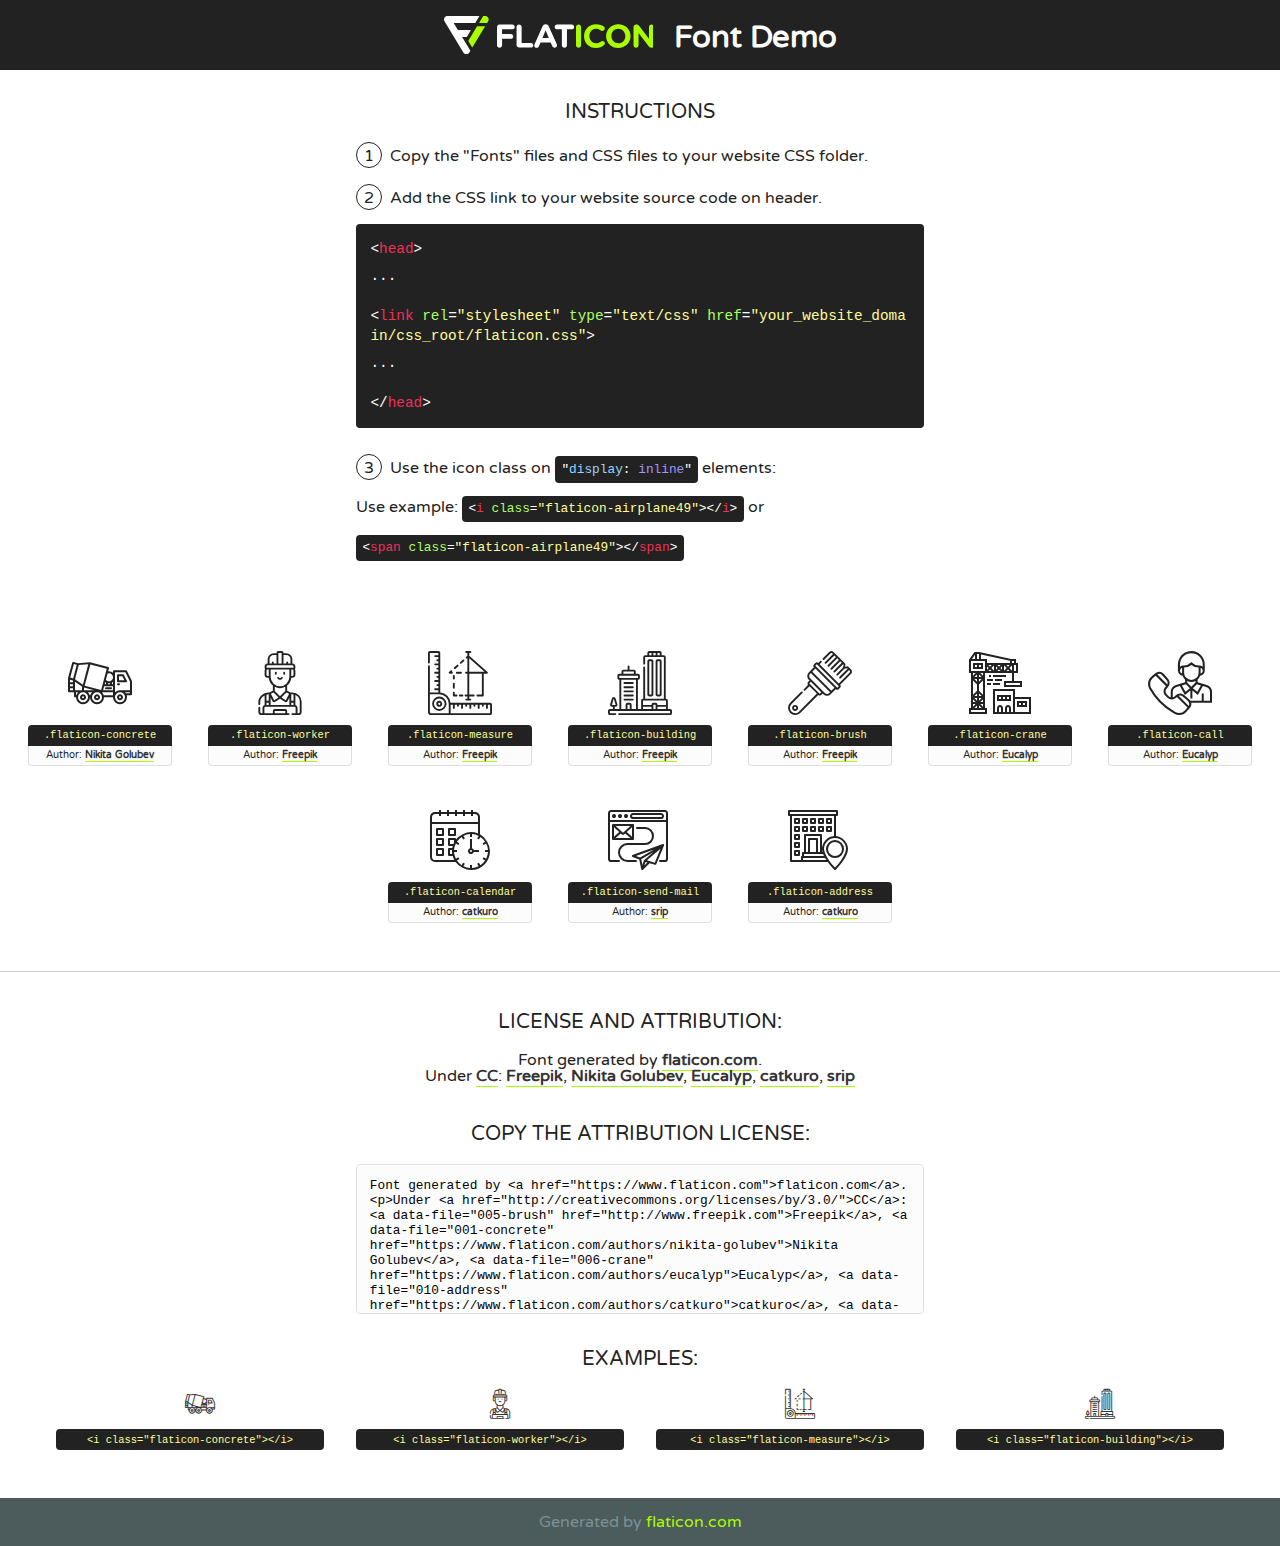
<file: lib/flaticon/font/flaticon.html>
<!DOCTYPE html>
<!--
  Flaticon icon font: Flaticon
  Creation date: 23/08/2020 07:24
-->
<html>
<!DOCTYPE html>
<html>

<head>
    <title>Flaticon WebFont</title>
    <link href="http://fonts.googleapis.com/css?family=Varela+Round" rel="stylesheet" type="text/css" />
    <link rel="stylesheet" type="text/css" href="flaticon.css">
    <meta charset="UTF-8">
    <style>
    html, body, div, span, applet, object, iframe,
    h1, h2, h3, h4, h5, h6, p, blockquote, pre,
    a, abbr, acronym, address, big, cite, code,
    del, dfn, em, img, ins, kbd, q, s, samp,
    small, strike, strong, sub, sup, tt, var,
    b, u, i, center,
    dl, dt, dd, ol, ul, li,
    fieldset, form, label, legend,
    table, caption, tbody, tfoot, thead, tr, th, td,
    article, aside, canvas, details, embed, 
    figure, figcaption, footer, header, hgroup, 
    menu, nav, output, ruby, section, summary,
    time, mark, audio, video {
        margin: 0;
        padding: 0;
        border: 0;
        font-size: 100%;
        font: inherit;
        vertical-align: baseline;
    }
    /* HTML5 display-role reset for older browsers */
    article, aside, details, figcaption, figure, 
    footer, header, hgroup, menu, nav, section {
        display: block;
    }
    body {
        line-height: 1;
    }
    ol, ul {
        list-style: none;
    }
    blockquote, q {
        quotes: none;
    }
    blockquote:before, blockquote:after,
    q:before, q:after {
        content: '';
        content: none;
    }
    table {
        border-collapse: collapse;
        border-spacing: 0;
    }
    body {
        font-family: 'Varela Round', Helvetica, Arial, sans-serif;
        font-size: 16px;
        color: #222;
    }
    a {
        color: #333;
        border-bottom: 1px solid #a9fd00;
        font-weight: bold;
        text-decoration: none;
    }
    * {
        -moz-box-sizing: border-box;
        -webkit-box-sizing: border-box;
        box-sizing: border-box;
        margin: 0;
        padding: 0;
    }
    [class^="flaticon-"]:before, [class*=" flaticon-"]:before, [class^="flaticon-"]:after, [class*=" flaticon-"]:after {
        font-family: Flaticon;
        font-size: 30px;
        font-style: normal;
        margin-left: 20px;
        color: #333;
    }
    .wrapper {
        max-width: 600px;
        margin: auto;
        padding: 0 1em;
    }
    .title {
        font-size: 1.25em;
        text-align: center;
        margin-bottom: 1em;
        text-transform: uppercase;
    }
    header {
        text-align: center;
        background-color: #222;
        color: #fff;
        padding: 1em;
    }
    header .logo {
        width: 210px;
        height: 38px;
        display: inline-block;
        vertical-align: middle;
        margin-right: 1em;
        border: none;
    }
    header strong {
        font-size: 1.95em;
        font-weight: bold;
        vertical-align: middle;
        margin-top: 5px;
        display: inline-block;
    }
    .demo {
        margin: 2em auto;
        line-height: 1.25em;
    }
    .demo ul li {
        margin-bottom: 1em;
    }
    .demo ul li .num {
        color: #222;
        border-radius: 20px;
        display: inline-block;
        width: 26px;
        padding: 3px;
        height: 26px;
        text-align: center;
        margin-right: 0.5em;
        border: 1px solid #222;
    }
    .demo ul li code {
        background-color: #222;
        border-radius: 4px;
        padding: 0.25em 0.5em;
        display: inline-block;
        color: #fff;
        font-family: Consolas,Monaco,Lucida Console,Liberation Mono,DejaVu Sans Mono,Bitstream Vera Sans Mono,Courier New, monospace;
        font-weight: lighter;
        margin-top: 1em;
        font-size: 0.8em;
        word-break: break-all;
    }
    .demo ul li code.big {
        padding: 1em;
        font-size: 0.9em;
    }
    .demo ul li code .red {
        color: #EF3159;
    }
    .demo ul li code .green {
        color: #ACFF65;
    }
    .demo ul li code .yellow {
        color: #FFFF99;
    }
    .demo ul li code .blue {
        color: #99D3FF;
    }
    .demo ul li code .purple {
        color: #A295FF;
    }
    .demo ul li code .dots {
        margin-top: 0.5em;
        display: block;
    }
    #glyphs {
        border-bottom: 1px solid #ccc;
        padding: 2em 0;
        text-align: center;
    }
    .glyph {
        display: inline-block;
        width: 9em;
        margin: 1em;
        text-align: center;
        vertical-align: top;
        background: #FFF;
    }
    .glyph .glyph-icon {
        padding: 10px;
        display: block;
        font-family:"Flaticon";
        font-size: 64px;
        line-height: 1;
    }
    .glyph .glyph-icon:before {
        font-size: 64px;
        color: #222;
        margin-left: 0;
    }
    .class-name {
        font-size: 0.65em;
        background-color: #222;
        color: #fff;
        border-radius: 4px 4px 0 0;
        padding: 0.5em;
        color: #FFFF99;
        font-family: Consolas,Monaco,Lucida Console,Liberation Mono,DejaVu Sans Mono,Bitstream Vera Sans Mono,Courier New, monospace;
    }
    .author-name {
        font-size: 0.6em;
        background-color: #fcfcfd;
        border: 1px solid #DEDEE4;
        border-top: 0;
        border-radius: 0 0 4px 4px;
        padding: 0.5em;
    }
    .class-name:last-child {
        font-size: 10px;
        color:#888;
    }
    .class-name:last-child a {
        font-size: 10px;
        color:#555;
    }
    .class-name:last-child a:hover {
        color:#a9fd00;
    }
    .glyph > input {
        display: block;
        width: 100px;
        margin: 5px auto;
        text-align: center;
        font-size: 12px;
        cursor: text;
    }
    .glyph > input.icon-input {
        font-family:"Flaticon";
        font-size: 16px;
        margin-bottom: 10px;
    }
    .attribution .title {
        margin-top: 2em;
    }
    .attribution textarea {
        background-color: #fcfcfd;
        padding: 1em;
        border: none;
        box-shadow: none;
        border: 1px solid #DEDEE4;
        border-radius: 4px;
        resize: none;
        width: 100%;
        height: 150px;
        font-size: 0.8em;
        font-family: Consolas,Monaco,Lucida Console,Liberation Mono,DejaVu Sans Mono,Bitstream Vera Sans Mono,Courier New, monospace;
        -webkit-appearance: none;
    }
    .iconsuse {
        margin: 2em auto;
        text-align: center;
        max-width: 1200px;
    }
    .iconsuse:after {
        content: '';
        display: table;
        clear: both;
    }
    .iconsuse .image {
        float: left;
        width: 25%;
        padding: 0 1em;
    }
    .iconsuse .image p {
        margin-bottom: 1em;
    }
    .iconsuse .image span {
        display: block;
        font-size: 0.65em;
        background-color: #222;
        color: #fff;
        border-radius: 4px;
        padding: 0.5em;
        color: #FFFF99;
        margin-top: 1em;
        font-family: Consolas,Monaco,Lucida Console,Liberation Mono,DejaVu Sans Mono,Bitstream Vera Sans Mono,Courier New, monospace;
    }
    #footer {
        text-align: center;
        background-color: #4C5B5C;
        color: #7c9192;
        padding: 1em;
    }
    #footer a {
        border: none;
        color: #a9fd00;
        font-weight: normal;
    }
    @media (max-width: 960px) {
        .iconsuse .image {
            width: 50%;
        }
    }
    @media (max-width: 560px) {
        .iconsuse .image {
            width: 100%;
        }
    }
    </style>
</head>

<body class="characters-off">

    <header>
        <a href="https://www.flaticon.com" target="_blank" class="logo">
            <svg version="1.1" xmlns="http://www.w3.org/2000/svg" xmlns:xlink="http://www.w3.org/1999/xlink" xmlns:a="http://ns.adobe.com/AdobeSVGViewerExtensions/3.0/" viewBox="0 0 560.875 102.036" enable-background="new 0 0 560.875 102.036" xml:space="preserve">
                <defs>
                </defs>
                <g>
                    <g class="letters">
                        <path fill="#ffffff" d="M141.596,29.675c0-3.777,2.985-6.767,6.764-6.767h34.438c3.426,0,6.15,2.728,6.15,6.15
                        c0,3.43-2.724,6.149-6.15,6.149h-27.674v13.091h23.719c3.429,0,6.151,2.724,6.151,6.15c0,3.43-2.723,6.149-6.151,6.149h-23.719
                        v17.574c0,3.773-2.986,6.761-6.764,6.761c-3.779,0-6.764-2.989-6.764-6.761V29.675z"></path>
                        <path fill="#ffffff" d="M193.844,29.149c0-3.781,2.985-6.767,6.764-6.767c3.776,0,6.763,2.985,6.763,6.767v42.957h25.039
                        c3.426,0,6.149,2.726,6.149,6.153c0,3.425-2.723,6.15-6.149,6.15h-31.802c-3.779,0-6.764-2.986-6.764-6.768V29.149z"></path>
                        <path fill="#ffffff" d="M241.891,75.71l21.438-48.407c1.492-3.341,4.215-5.357,7.906-5.357h0.792
                        c3.686,0,6.323,2.017,7.815,5.357l21.439,48.407c0.436,0.967,0.701,1.845,0.701,2.723c0,3.602-2.809,6.501-6.414,6.501
                        c-3.161,0-5.269-1.845-6.499-4.655l-4.132-9.661h-27.059l-4.301,10.102c-1.144,2.631-3.426,4.214-6.237,4.214
                        c-3.517,0-6.24-2.81-6.24-6.325C241.1,77.64,241.451,76.677,241.891,75.71z M279.932,58.666l-8.521-20.297l-8.526,20.297H279.932
                        z"></path>
                        <path fill="#ffffff" d="M314.864,35.387H301.86c-3.429,0-6.239-2.813-6.239-6.238c0-3.429,2.811-6.24,6.239-6.24h39.533
                        c3.426,0,6.237,2.811,6.237,6.24c0,3.425-2.811,6.238-6.237,6.238h-13.001v42.785c0,3.773-2.99,6.761-6.764,6.761
                        c-3.779,0-6.764-2.989-6.764-6.761V35.387z"></path>
                        <path fill="#A9FD00" d="M352.615,29.149c0-3.781,2.985-6.767,6.767-6.767c3.774,0,6.761,2.985,6.761,6.767v49.024
                        c0,3.773-2.987,6.761-6.761,6.761c-3.781,0-6.767-2.989-6.767-6.761V29.149z"></path>
                        <path fill="#A9FD00" d="M374.132,53.836v-0.179c0-17.481,13.178-31.801,32.065-31.801c9.22,0,15.459,2.458,20.557,6.238
                        c1.402,1.054,2.637,2.985,2.637,5.357c0,3.692-2.985,6.59-6.681,6.59c-1.845,0-3.071-0.702-4.044-1.319
                        c-3.776-2.813-7.729-4.393-12.562-4.393c-10.364,0-17.831,8.611-17.831,19.154v0.173c0,10.542,7.291,19.329,17.831,19.329
                        c5.715,0,9.492-1.756,13.359-4.834c1.049-0.874,2.458-1.491,4.039-1.491c3.429,0,6.325,2.813,6.325,6.236
                        c0,2.106-1.056,3.78-2.282,4.834c-5.539,4.834-12.036,7.733-21.878,7.733C387.572,85.464,374.132,71.493,374.132,53.836z"></path>
                        <path fill="#A9FD00" d="M433.009,53.836v-0.179c0-17.481,13.79-31.801,32.766-31.801c18.981,0,32.592,14.143,32.592,31.628v0.173
                        c0,17.483-13.785,31.807-32.769,31.807C446.625,85.464,433.009,71.32,433.009,53.836z M484.224,53.836v-0.179
                        c0-10.539-7.725-19.326-18.626-19.326c-10.893,0-18.449,8.611-18.449,19.154v0.173c0,10.542,7.73,19.329,18.626,19.329
                        C476.676,72.986,484.224,64.378,484.224,53.836z"></path>
                        <path fill="#A9FD00" d="M506.233,29.321c0-3.774,2.99-6.763,6.767-6.763h1.401c3.252,0,5.183,1.583,7.029,3.953l26.093,34.265
                        V29.059c0-3.692,2.99-6.677,6.681-6.677c3.683,0,6.671,2.985,6.671,6.677v48.934c0,3.78-2.987,6.765-6.764,6.765h-0.436
                        c-3.257,0-5.188-1.581-7.034-3.953l-27.056-35.492v32.944c0,3.687-2.985,6.676-6.678,6.676c-3.683,0-6.673-2.989-6.673-6.676
                        V29.321z"></path>
                    </g>
                    <g class="insignia">
                        <path fill="#ffffff" d="M48.372,56.137h12.517l11.156-18.537H37.186L25.688,18.539h57.825L94.668,0H9.271
                        C5.925,0,2.842,1.801,1.198,4.716c-1.644,2.907-1.593,6.482,0.134,9.343l50.38,83.501c1.678,2.781,4.689,4.476,7.938,4.476
                        c3.246,0,6.257-1.695,7.935-4.476l2.898-4.804L48.372,56.137z"></path>
                        <g class="i">
                            <path fill="#A9FD00" d="M93.575,18.539h0.031v0.004l21.652,0.004l2.705-4.488c1.727-2.861,1.778-6.436,0.133-9.343
                            C116.454,1.801,113.371,0,110.026,0h-5.294L93.575,18.539z"></path>
                            <polygon fill="#A9FD00" points="88.291,27.356 64.725,66.486 75.519,84.404 109.942,27.356"></polygon>
                        </g>
                    </g>
                </g>
            </svg>
        </a>
        <strong>Font Demo</strong>
    </header>


    <section class="demo wrapper">

        <p class="title">Instructions</p>

        <ul>
            <li>
                <span class="num">1</span>Copy the "Fonts" files and CSS files to your website CSS folder.
            </li>
            <li>
                <span class="num">2</span>Add the CSS link to your website source code on header.
                <code class="big">
                    &lt;<span class="red">head</span>&gt;
                    <br/><span class="dots">...</span>
                    <br/>&lt;<span class="red">link</span> <span class="green">rel</span>=<span class="yellow">"stylesheet"</span> <span class="green">type</span>=<span class="yellow">"text/css"</span> <span class="green">href</span>=<span class="yellow">"your_website_domain/css_root/flaticon.css"</span>&gt;
                    <br/><span class="dots">...</span>
                    <br/>&lt;/<span class="red">head</span>&gt;
                </code>
            </li>

            <li>
                <p>
                    <span class="num">3</span>Use the icon class on <code>"<span class="blue">display</span>:<span class="purple"> inline</span>"</code> elements:
                    <br />
                    Use example: <code>&lt;<span class="red">i</span> <span class="green">class</span>=<span class="yellow">&quot;flaticon-airplane49&quot;</span>&gt;&lt;/<span class="red">i</span>&gt;</code> or <code>&lt;<span class="red">span</span> <span class="green">class</span>=<span class="yellow">&quot;flaticon-airplane49&quot;</span>&gt;&lt;/<span class="red">span</span>&gt;</code>
            </li>
        </ul>

    </section>




   <section id="glyphs">          
    
      
        <div class="glyph"><div class="glyph-icon flaticon-concrete"></div>
            <div class="class-name">.flaticon-concrete</div>
            <div class="author-name">Author: <a data-file="001-concrete" href="https://www.flaticon.com/authors/nikita-golubev">Nikita Golubev</a> </div> 
        </div>        
        
        <div class="glyph"><div class="glyph-icon flaticon-worker"></div>
            <div class="class-name">.flaticon-worker</div>
            <div class="author-name">Author: <a data-file="002-worker" href="http://www.freepik.com">Freepik</a> </div> 
        </div>        
        
        <div class="glyph"><div class="glyph-icon flaticon-measure"></div>
            <div class="class-name">.flaticon-measure</div>
            <div class="author-name">Author: <a data-file="003-measure" href="http://www.freepik.com">Freepik</a> </div> 
        </div>        
        
        <div class="glyph"><div class="glyph-icon flaticon-building"></div>
            <div class="class-name">.flaticon-building</div>
            <div class="author-name">Author: <a data-file="004-building" href="http://www.freepik.com">Freepik</a> </div> 
        </div>        
        
        <div class="glyph"><div class="glyph-icon flaticon-brush"></div>
            <div class="class-name">.flaticon-brush</div>
            <div class="author-name">Author: <a data-file="005-brush" href="http://www.freepik.com">Freepik</a> </div> 
        </div>        
        
        <div class="glyph"><div class="glyph-icon flaticon-crane"></div>
            <div class="class-name">.flaticon-crane</div>
            <div class="author-name">Author: <a data-file="006-crane" href="https://www.flaticon.com/authors/eucalyp">Eucalyp</a> </div> 
        </div>        
        
        <div class="glyph"><div class="glyph-icon flaticon-call"></div>
            <div class="class-name">.flaticon-call</div>
            <div class="author-name">Author: <a data-file="007-call" href="https://www.flaticon.com/authors/eucalyp">Eucalyp</a> </div> 
        </div>        
        
        <div class="glyph"><div class="glyph-icon flaticon-calendar"></div>
            <div class="class-name">.flaticon-calendar</div>
            <div class="author-name">Author: <a data-file="008-calendar" href="https://www.flaticon.com/authors/catkuro">catkuro</a> </div> 
        </div>        
        
        <div class="glyph"><div class="glyph-icon flaticon-send-mail"></div>
            <div class="class-name">.flaticon-send-mail</div>
            <div class="author-name">Author: <a data-file="009-send-mail" href="https://www.flaticon.com/authors/srip">srip</a> </div> 
        </div>        
        
        <div class="glyph"><div class="glyph-icon flaticon-address"></div>
            <div class="class-name">.flaticon-address</div>
            <div class="author-name">Author: <a data-file="010-address" href="https://www.flaticon.com/authors/catkuro">catkuro</a> </div> 
        </div>        
        

    </section>



    <section class="attribution wrapper"   style="text-align:center;">

      <div class="title">License and attribution:</div><div class="attrDiv">Font generated by <a href="https://www.flaticon.com">flaticon.com</a>. <div><p>Under <a href="http://creativecommons.org/licenses/by/3.0/">CC</a>: <a data-file="005-brush" href="http://www.freepik.com">Freepik</a>, <a data-file="001-concrete" href="https://www.flaticon.com/authors/nikita-golubev">Nikita Golubev</a>, <a data-file="006-crane" href="https://www.flaticon.com/authors/eucalyp">Eucalyp</a>, <a data-file="010-address" href="https://www.flaticon.com/authors/catkuro">catkuro</a>, <a data-file="009-send-mail" href="https://www.flaticon.com/authors/srip">srip</a></p>  </div>
      </div>
      <div class="title">Copy the Attribution License:</div>

    <textarea onclick="this.focus();this.select();">Font generated by &lt;a href=&quot;https://www.flaticon.com&quot;&gt;flaticon.com&lt;/a&gt;. <p>Under <a href="http://creativecommons.org/licenses/by/3.0/">CC</a>: <a data-file="005-brush" href="http://www.freepik.com">Freepik</a>, <a data-file="001-concrete" href="https://www.flaticon.com/authors/nikita-golubev">Nikita Golubev</a>, <a data-file="006-crane" href="https://www.flaticon.com/authors/eucalyp">Eucalyp</a>, <a data-file="010-address" href="https://www.flaticon.com/authors/catkuro">catkuro</a>, <a data-file="009-send-mail" href="https://www.flaticon.com/authors/srip">srip</a></p>  
     </textarea>

    </section>

    <section class="iconsuse">

          <div class="title">Examples:</div>            
             
            <div class="image">
                <p>
                    <i class="glyph-icon flaticon-concrete"></i> 
                    <span>&lt;i class=&quot;flaticon-concrete&quot;&gt;&lt;/i&gt;</span>
                </p>
            </div>
            
            <div class="image">
                <p>
                    <i class="glyph-icon flaticon-worker"></i> 
                    <span>&lt;i class=&quot;flaticon-worker&quot;&gt;&lt;/i&gt;</span>
                </p>
            </div>
            
            <div class="image">
                <p>
                    <i class="glyph-icon flaticon-measure"></i> 
                    <span>&lt;i class=&quot;flaticon-measure&quot;&gt;&lt;/i&gt;</span>
                </p>
            </div>
            
            <div class="image">
                <p>
                    <i class="glyph-icon flaticon-building"></i> 
                    <span>&lt;i class=&quot;flaticon-building&quot;&gt;&lt;/i&gt;</span>
                </p>
            </div>
                       
        </div>
                            
    </section>

<div id="footer">
    <div>Generated by <a href="https://www.flaticon.com">flaticon.com</a>
    </div>
</div>



</body>
</html>
</file>
<file: lib/flaticon/font/flaticon.css>
/*
  	Flaticon icon font: Flaticon
  	Creation date: 23/08/2020 07:24
  	*/

@font-face {
  font-family: "Flaticon";
  src: url("./Flaticon.eot");
  src: url("./Flaticon.eot?#iefix") format("embedded-opentype"),
       url("./Flaticon.woff2") format("woff2"),
       url("./Flaticon.woff") format("woff"),
       url("./Flaticon.ttf") format("truetype"),
       url("./Flaticon.svg#Flaticon") format("svg");
  font-weight: normal;
  font-style: normal;
}

@media screen and (-webkit-min-device-pixel-ratio:0) {
  @font-face {
    font-family: "Flaticon";
    src: url("./Flaticon.svg#Flaticon") format("svg");
  }
}

[class^="flaticon-"]:before, [class*=" flaticon-"]:before,
[class^="flaticon-"]:after, [class*=" flaticon-"]:after {   
  font-family: Flaticon;
        font-size: 20px;
font-style: normal;
margin-left: 20px;
}

.flaticon-concrete:before { content: "\f100"; }
.flaticon-worker:before { content: "\f101"; }
.flaticon-measure:before { content: "\f102"; }
.flaticon-building:before { content: "\f103"; }
.flaticon-brush:before { content: "\f104"; }
.flaticon-crane:before { content: "\f105"; }
.flaticon-call:before { content: "\f106"; }
.flaticon-calendar:before { content: "\f107"; }
.flaticon-send-mail:before { content: "\f108"; }
.flaticon-address:before { content: "\f109"; }
</file>
<file: css/style.css>
/*******************************/
/********* General CSS *********/
/*******************************/
body {
    color: #666666;
    background: #dddddd;
    font-family: 'Poppins', sans-serif;
    font-weight: 400;
}

h1,
h2, 
h3, 
h4,
h5, 
h6 {
    color: #030f27;
}

a {
    color: #666666;
    transition: .3s;
}

a:hover,
a:active,
a:focus {
    color: #fdbe33;
    outline: none;
    text-decoration: none;
}

.btn:focus {
    box-shadow: none;
}

.wrapper {
    position: relative;
    width: 100%;
    max-width: 1366px;
    margin: 0 auto;
    background: #ffffff;
}

.back-to-top {
    position: fixed;
    display: none;
    background: #fdbe33;
    color: #121518;
    width: 44px;
    height: 44px;
    text-align: center;
    line-height: 1;
    font-size: 22px;
    right: 15px;
    bottom: 15px;
    transition: background 0.5s;
    z-index: 9;
}

.back-to-top:hover {
    color: #fdbe33;
    background: #121518;
}

.back-to-top i {
    padding-top: 10px;
}

.btn {
    transition: .3s;
}


/**********************************/
/********** Top Bar CSS ***********/
/**********************************/
.top-bar {
    position: relative;
    height: 90px;
    background: #fdbe33;
}

.top-bar .logo {
    padding: 15px 0;
    text-align: left;
    overflow: hidden;
}

.top-bar .logo h1 {
    margin: 0;
    color: #030f27;
    font-size: 60px;
    line-height: 60px;
    font-weight: 700;
}

.top-bar .logo img {
  max-width: 150px;
  max-height: 60px;
}

.top-bar .top-bar-item {
    display: flex;
    align-items: center;
    justify-content: flex-end;
}

.top-bar .top-bar-icon {
    width: 40px;
    display: flex;
    align-items: center;
    justify-content: center;
}

.top-bar .top-bar-icon [class^="flaticon-"]::before {
    margin: 0;
    color: #030f27;
    font-size: 40px;
}

.top-bar .top-bar-text {
    padding-left: 15px;
}

.top-bar .top-bar-text h3 {
    margin: 0 0 5px 0;
    color: #030f27;
    font-size: 16px;
    font-weight: 400;
}

.top-bar .top-bar-text p {
    margin: 0;
    color: #030f27;
    font-size: 13px;
    font-weight: 400;
}

@media (min-width: 992px) {
    .top-bar {
        padding: 0 60px;
    }
}

@media (max-width: 991.98px) {
    .top-bar .logo {
        text-align: center;
    }
}


/**********************************/
/*********** Nav Bar CSS **********/
/**********************************/
.nav-bar {
    position: relative;
    background: #fdbe33;
    transition: .3s;
}

.nav-bar .container-fluid {
    padding: 0;
}

.nav-bar.nav-sticky {
    position: fixed;
    top: 0;
    width: 100%;
    max-width: 1366px;
    box-shadow: 0 2px 5px rgba(0, 0, 0, .3);
    z-index: 999;
}

.nav-bar .navbar {
    height: 100%;
    background: #030f27 !important;
}

.navbar-dark .navbar-nav .nav-link,
.navbar-dark .navbar-nav .nav-link:focus,
.navbar-dark .navbar-nav .nav-link:hover,
.navbar-dark .navbar-nav .nav-link.active {
    padding: 10px 10px 8px 10px;
    color: #ffffff;
}

.navbar-dark .navbar-nav .nav-link:hover,
.navbar-dark .navbar-nav .nav-link.active {
    color: #fdbe33;
    transition: none;
}

.nav-bar .dropdown-menu {
    margin-top: 0;
    border: 0;
    border-radius: 0;
    background: #f8f9fa;
}

.nav-bar .btn {
    color: #ffffff;
    border: 2px solid #ffffff;
    border-radius: 0;
}

.nav-bar .btn:hover {
    color: #030f27;
    background: #fdbe33;
    border-color: #fdbe33;
}

@media (min-width: 992px) {
    .nav-bar {
        padding: 0 75px;
    }
    
    .nav-bar.nav-sticky {
        padding: 0;
    }
    
    .nav-bar .navbar {
        padding: 20px;
    }
    
    .nav-bar .navbar-brand {
        display: none;
    }
    
    .nav-bar a.nav-link {
        padding: 8px 15px;
        font-size: 15px;
        text-transform: uppercase;
    }
}

@media (max-width: 991.98px) {
    .nav-bar .navbar {
        padding: 15px;
    }
    
    .nav-bar a.nav-link {
        padding: 5px;
    }
    
    .nav-bar .dropdown-menu {
        box-shadow: none;
    }
    
    .nav-bar .btn {
        display: none;
    }
}


/*******************************/
/******** Carousel CSS *********/
/*******************************/
.carousel {
    position: relative;
    width: 100%;
    height: calc(100vh - 170px);
    min-height: 400px;
    margin: 0 auto;
    text-align: center;
    overflow: hidden;
}

.carousel .carousel-inner,
.carousel .carousel-item {
    position: relative;
    width: 100%;
    height: 100%;
}

.carousel .carousel-item img {
    width: 100%;
    height: 100%;
    object-fit: cover;
}

.carousel .carousel-item::after {
    position: absolute;
    content: "";
    width: 100%;
    height: 100%;
    top: 0;
    left: 0;
    background: rgba(0, 0, 0, .3);
    z-index: 1;
}

.carousel .carousel-caption {
    position: absolute;
    top: 0;
    bottom: 0;
    display: flex;
    align-items: center;
    justify-content: center;
    flex-direction: column;
    height: calc(100vh - 170px);
    min-height: 400px;
}

.carousel .carousel-caption p {
    color: #ffffff;
    font-size: 30px;
    margin-bottom: 15px;
    letter-spacing: 1px;
}

.carousel .carousel-caption h1 {
    color: #ffffff;
    font-size: 60px;
    font-weight: 700;
    margin-bottom: 35px;
}

.carousel .carousel-caption .btn {
    padding: 15px 35px;
    font-size: 18px;
    font-weight: 500;
    letter-spacing: 1px;
    text-transform: uppercase;
    color: #ffffff;
    background: transparent;
    border: 2px solid #ffffff;
    border-radius: 0;
    transition: .3s;
}

.carousel .carousel-caption .btn:hover {
    color: #030f27;
    background: #fdbe33;
    border-color: #fdbe33;
}

@media (max-width: 767.98px) {
    .carousel .carousel-caption h1 {
        font-size: 40px;
        font-weight: 700;
    }
    
    .carousel .carousel-caption p {
        font-size: 20px;
    }
    
    .carousel .carousel-caption .btn {
        padding: 12px 30px;
        font-size: 18px;
        font-weight: 500;
        letter-spacing: 0;
    }
}

@media (max-width: 575.98px) {
    .carousel .carousel-caption h1 {
        font-size: 30px;
        font-weight: 500;
    }
    
    .carousel .carousel-caption p {
        font-size: 16px;
    }
    
    .carousel .carousel-caption .btn {
        padding: 10px 25px;
        font-size: 16px;
        font-weight: 400;
        letter-spacing: 0;
    }
}

.carousel .animated {
    -webkit-animation-duration: 1.5s;
    animation-duration: 1.5s;
}


/*******************************/
/******* Page Header CSS *******/
/*******************************/
.page-header {
    position: relative;
    margin-bottom: 45px;
    padding: 90px 0;
    text-align: center;
    background: #fdbe33;
}

.page-header h2 {
    position: relative;
    color: #030f27;
    font-size: 60px;
    font-weight: 700;
    margin-bottom: 20px;
    padding-bottom: 5px;
}

.page-header h2::after {
    position: absolute;
    content: "";
    width: 100px;
    height: 2px;
    left: calc(50% - 50px);
    bottom: 0;
    background: #030f27;
}

.page-header a {
    position: relative;
    padding: 0 12px;
    font-size: 22px;
    color: #030f27;
}

.page-header a:hover {
    color: #ffffff;
}

.page-header a::after {
    position: absolute;
    content: "/";
    width: 8px;
    height: 8px;
    top: -2px;
    right: -7px;
    text-align: center;
    color: #121518;
}

.page-header a:last-child::after {
    display: none;
}

@media (max-width: 991.98px) {
    .page-header {
        padding: 60px 0;
    }
    
    .page-header h2 {
        font-size: 45px;
    }
    
    .page-header a {
        font-size: 20px;
    }
}

@media (max-width: 767.98px) {
    .page-header {
        padding: 45px 0;
    }
    
    .page-header h2 {
        font-size: 35px;
    }
    
    .page-header a {
        font-size: 18px;
    }
}


/*******************************/
/******* Section Header ********/
/*******************************/
.section-header {
    position: relative;
    width: 100%;
    margin-bottom: 45px;
}

.section-header p {
    color: #fdbe33;
    font-size: 18px;
    font-weight: 600;
    margin-bottom: 5px;
}

.section-header h2 {
    margin: 0;
    position: relative;
    font-size: 50px;
    font-weight: 700;
}

@media (max-width: 767.98px) {
    .section-header h2 {
        font-size: 30px;
    }
}


/*******************************/
/********* Feature CSS *********/
/*******************************/
.feature {
    position: relative;
    margin-bottom: 45px;
}

.feature .col-md-12 {
    background: #030f27;
}
    
.feature .col-md-12:nth-child(2n) {
    color: #030f27;
    background: #fdbe33;
}

.feature .feature-item {
    min-height: 250px;
    padding: 30px;
    display: flex;
    align-items: center;
    justify-content: flex-start;
}

.feature .feature-icon {
    position: relative;
    width: 60px;
    display: flex;
    align-items: center;
    justify-content: center;
}

.feature .feature-icon::before {
    position: absolute;
    content: "";
    width: 80px;
    height: 80px;
    top: -20px;
    left: -10px;
    border: 2px dotted #ffffff;
    border-radius: 60px;
    z-index: 1;
}

.feature .feature-icon::after {
    position: absolute;
    content: "";
    width: 79px;
    height: 79px;
    top: -18px;
    left: -9px;
    background: #030f27;
    border-radius: 60px;
    z-index: 2;
}

.feature .col-md-12:nth-child(2n) .feature-icon::after {
    background: #fdbe33;
}

.feature .feature-icon [class^="flaticon-"]::before {
    position: relative;
    margin: 0;
    color: #fdbe33;
    font-size: 60px;
    line-height: 60px;
    z-index: 3;
}

.feature .feature-text {
    padding-left: 30px;
}

.feature .feature-text h3 {
    margin: 0 0 10px 0;
    color: #fdbe33;
    font-size: 25px;
    font-weight: 600;
}

.feature .feature-text p {
    margin: 0;
    color: #fdbe33;
    font-size: 18px;
    font-weight: 400;
}

.feature .col-md-12:nth-child(2n) [class^="flaticon-"]::before,
.feature .col-md-12:nth-child(2n) h3,
.feature .col-md-12:nth-child(2n) p {
    color: #030f27;
}


/*******************************/
/********** About CSS **********/
/*******************************/
.about {
    position: relative;
    width: 100%;
    padding: 45px 0;
}

.about .section-header {
    margin-bottom: 30px;
}

.about .about-img {
    position: relative;
    height: 100%;
}

.about .about-img img {
    width: 100%;
    height: 100%;
    object-fit: cover;
}

.about .about-text p {
    font-size: 16px;
}

.about .about-text a.btn {
    position: relative;
    margin-top: 15px;
    padding: 15px 35px;
    font-size: 16px;
    font-weight: 500;
    letter-spacing: 1px;
    color: #030f27;
    border-radius: 0;
    background: #fdbe33;
    transition: .3s;
}

.about .about-text a.btn:hover {
    color: #fdbe33;
    background: #030f27;
}

@media (max-width: 767.98px) {
    .about .about-img {
        margin-bottom: 30px;
        height: auto;
    }
}


/*******************************/
/********** Fact CSS ***********/
/*******************************/
.fact {
    position: relative;
    width: 100%;
    padding: 45px 0;
}

.fact .col-6 {
    display: flex;
    align-items: flex-start;
}

.fact .fact-icon {
    position: relative;
    margin: 7px 15px 0 15px;
    width: 60px;
    display: flex;
    align-items: center;
    justify-content: center;
}

.fact .fact-icon [class^="flaticon-"]::before {
    margin: 0;
    font-size: 60px;
    line-height: 60px;
    background-image: linear-gradient(#ffffff, #fdbe33);
    -webkit-background-clip: text;
    -webkit-text-fill-color: transparent;
}

.fact .fact-right .fact-icon [class^="flaticon-"]::before {
    background-image: linear-gradient(#ffffff, #030f27);
}

.fact .fact-left,
.fact .fact-right {
    padding-top: 60px;
    padding-bottom: 60px;
}

.fact .fact-text h2, .note {
    font-size: 35px;
    font-weight: 700;
}

.fact .fact-text p {
    margin: 0;
    font-size: 16px;
    font-weight: 600;
    text-transform: uppercase;
}

.fact .fact-left {
    color: #fdbe33;
    background: #030f27;
}

.fact .fact-right {
    color: #030f27;
    background: #fdbe33;
}

.fact .fact-left h2 {
    color: #fdbe33;
}


/*******************************/
/********* Service CSS *********/
/*******************************/
.service {
    position: relative;
    width: 100%;
    padding: 45px 0 15px 0;
}

.service .service-item {
    position: relative;
    width: 100%;
    text-align: center;
    margin-bottom: 30px;
}

.service .service-img {
    position: relative;
    overflow: hidden;
}

.service .service-img img {
    width: 100%;
}

.service .service-overlay {
    position: absolute;
    width: 100%;
    height: 100%;
    top: 0;
    left: 0;
    padding: 30px;
    display: flex;
    align-items: center;
    justify-content: center;
    background: rgba(3, 15, 39, .7);
    transition: .5s;
    opacity: 0;
}

.service .service-item:hover .service-overlay {
    opacity: 1;
}

.service .service-overlay p {
    margin: 0;
    color: #ffffff;
}

.service .service-text {
    display: flex;
    align-items: center;
    height: 60px;
    background: #030f27;
    overflow: hidden;
    white-space: nowrap;
    text-overflow: ellipsis;
}

.service .service-text h3 {
    margin: 0;
    padding: 0 15px 0 25px;
    width: calc(100% - 60px);
    font-size: 20px;
    font-weight: 700;
    color: #fdbe33;
    text-align: left;
    overflow: hidden;
    white-space: nowrap;
    text-overflow: ellipsis;
}

.service .service-item a.btn {
    width: 60px;
    height: 60px;
    padding: 3px 0 0 3px;
    display: flex;
    align-items: center;
    justify-content: center;
    font-size: 60px;
    line-height: 60px;
    font-weight: 100;
    color: #030f27;
    background: #fdbe33;
    border-radius: 0;
    transition: .3s;
}

.service .service-item:hover a.btn {
    color: #ffffff;
}


/*******************************/
/********** Video CSS **********/
/*******************************/
.video {
    position: relative;
    margin: 45px 0;
    height: 100%;
    min-height: 500px;
    background: linear-gradient(rgba(3, 15, 39, .9), rgba(3, 15, 39, .9)), url(../img/carousel-1.jpg);
    background-attachment: fixed;
    background-position: center;
    background-repeat: no-repeat;
    background-size: cover;
}

.video .btn-play {
    position: absolute;
    z-index: 1;
    top: 50%;
    left: 50%;
    transform: translateX(-50%) translateY(-50%);
    box-sizing: content-box;
    display: block;
    width: 32px;
    height: 44px;
    border-radius: 50%;
    border: none;
    outline: none;
    padding: 18px 20px 18px 28px;
}

.video .btn-play:before {
    content: "";
    position: absolute;
    z-index: 0;
    left: 50%;
    top: 50%;
    transform: translateX(-50%) translateY(-50%);
    display: block;
    width: 100px;
    height: 100px;
    background: #fdbe33;
    border-radius: 50%;
    animation: pulse-border 1500ms ease-out infinite;
}

.video .btn-play:after {
    content: "";
    position: absolute;
    z-index: 1;
    left: 50%;
    top: 50%;
    transform: translateX(-50%) translateY(-50%);
    display: block;
    width: 100px;
    height: 100px;
    background: #fdbe33;
    border-radius: 50%;
    transition: all 200ms;
}

.video .btn-play:hover:after {
    background-color: darken(#fdbe33, 10%);
}

.video .btn-play img {
    position: relative;
    z-index: 3;
    max-width: 100%;
    width: auto;
    height: auto;
}

.video .btn-play span {
    display: block;
    position: relative;
    z-index: 3;
    width: 0;
    height: 0;
    border-left: 32px solid #030f27;
    border-top: 22px solid transparent;
    border-bottom: 22px solid transparent;
}

@keyframes pulse-border {
  0% {
    transform: translateX(-50%) translateY(-50%) translateZ(0) scale(1);
    opacity: 1;
  }
  100% {
    transform: translateX(-50%) translateY(-50%) translateZ(0) scale(1.5);
    opacity: 0;
  }
}

#videoModal .modal-dialog {
    position: relative;
    max-width: 800px;
    margin: 60px auto 0 auto;
}

#videoModal .modal-body {
    position: relative;
    padding: 0px;
}

#videoModal .close {
    position: absolute;
    width: 30px;
    height: 30px;
    right: 0px;
    top: -30px;
    z-index: 999;
    font-size: 30px;
    font-weight: normal;
    color: #ffffff;
    background: #000000;
    opacity: 1;
}


/*******************************/
/*********** Team CSS **********/
/*******************************/
.team {
    position: relative;
    width: 100%;
    padding: 45px 0 15px 0;
}

.team .team-item {
    position: relative;
    margin-bottom: 30px;
    overflow: hidden;
}

.team .team-img {
    position: relative;
}

.team .team-img img {
    width: 100%;
}

.team .team-text {
    position: relative;
    padding: 25px 15px;
    text-align: center;
    background: #030f27;
    transition: .5s;
}

.team .team-text h2 {
    font-size: 20px;
    font-weight: 600;
    color: #fdbe33;
    transition: .5s;
}

.team .team-text p {
    margin: 0;
    color: #ffffff;
}

.team .team-item:hover .team-text {
    background: #fdbe33;
}

.team .team-item:hover .team-text h2 {
    color: #030f27;
    letter-spacing: 1px;
}

.team .team-social {
    position: absolute;
    width: 100px;
    top: 0;
    left: -50px;
    display: flex;
    flex-direction: column;
    font-size: 0;
}

.team .team-social a {
    position: relative;
    left: 0;
    width: 50px;
    height: 50px;
    display: flex;
    align-items: center;
    justify-content: center;
    font-size: 18px;
    color: #ffffff;
}

.team .team-item:hover .team-social a:first-child {
    background: #00acee;
    left: 50px;
    transition: .3s 0s;
}

.team .team-item:hover .team-social a:nth-child(2) {
    background: #3b5998;
    left: 50px;
    transition: .3s .1s;
}

.team .team-item:hover .team-social a:nth-child(3) {
    background: #0e76a8;
    left: 50px;
    transition: .3s .2s;
}

.team .team-item:hover .team-social a:nth-child(4) {
    background: #3f729b;
    left: 50px;
    transition: .3s .3s;
}


/*******************************/
/*********** FAQs CSS **********/
/*******************************/
.faqs {
    position: relative;
    width: 100%;
    padding: 45px 0;
}

.faqs .row {
    position: relative;
}

.faqs .row::after {
    position: absolute;
    content: "";
    width: 1px;
    height: 100%;
    top: 0;
    left: calc(50% - .5px);
    background: #fdbe33;
}

.faqs #accordion-1 {
    padding-right: 15px;
}

.faqs #accordion-2 {
    padding-left: 15px;
}

@media(max-width: 767.98px) {
    .faqs .row::after {
        display: none;
    }
    
    .faqs #accordion-1,
    .faqs #accordion-2 {
        padding: 0;
    }
    
    .faqs #accordion-2 {
        padding-top: 15px;
    }
}

.faqs .card {
    margin-bottom: 15px;
    border: none;
    border-radius: 0;
}

.faqs .card:last-child {
    margin-bottom: 0;
}

.faqs .card-header {
    padding: 0;
    border: none;
    background: #ffffff;
}

.faqs .card-header a {
    display: block;
    padding: 10px 25px;
    width: 100%;
    color: #121518;
    font-size: 16px;
    line-height: 40px;
    border: 1px solid rgba(0, 0, 0, .1);
    transition: .5s;
}

.faqs .card-header [data-toggle="collapse"][aria-expanded="true"] {
    background: #fdbe33;
}

.faqs .card-header [data-toggle="collapse"]:after {
    font-family: 'font Awesome 5 Free';
    content: "\f067";
    float: right;
    color: #fdbe33;
    font-size: 12px;
    font-weight: 900;
    transition: .5s;
}

.faqs .card-header [data-toggle="collapse"][aria-expanded="true"]:after {
    font-family: 'font Awesome 5 Free';
    content: "\f068";
    float: right;
    color: #030f27;
    font-size: 12px;
    font-weight: 900;
    transition: .5s;
}

.faqs .card-body {
    padding: 20px 25px;
    font-size: 16px;
    background: #ffffff;
    border: 1px solid rgba(0, 0, 0, .1);
    border-top: none;
}


/*******************************/
/******* Testimonial CSS *******/
/*******************************/
.testimonial {
    position: relative;
    margin: 45px 0;
    padding: 90px 0;
    text-align: center;
    background: linear-gradient(rgba(3, 15, 39, .9), rgba(3, 15, 39, .9)), url(../img/carousel-1.jpg);
    background-attachment: fixed;
    background-position: center;
    background-repeat: no-repeat;
    background-size: cover;
}

.testimonial .container {
    max-width: 760px;
}

.about-page .testimonial {
    padding-bottom: 90px;
}

.testimonial .testimonial-slider-nav {
    position: relative;
    width: 300px;
    margin: 0 auto;
}

.testimonial .testimonial-slider-nav .slick-slide {
    position: relative;
    opacity: 0;
    transition: .5s;
}

.testimonial .testimonial-slider-nav .slick-active {
    opacity: 1;
    transform: scale(1.3);
}

.testimonial .testimonial-slider-nav .slick-center {
    transform: scale(1.8);
    z-index: 1;
}

.testimonial .testimonial-slider-nav .slick-slide img {
    position: relative;
    display: block;
    margin-top: 37px;
    width: 100%;
    height: auto;
    border-radius: 100px;
}

.testimonial .testimonial-slider {
    position: relative;
    margin-top: 15px;
    padding-top: 50px;
}

.testimonial .testimonial-slider::before {
    position: absolute;
    content: "";
    width: 60px;
    height: 50px;
    top: 0;
    left: calc(50% - 30px);
    background: url(../img/quote.png) top center no-repeat;
}

.testimonial .testimonial-slider h3 {
    color: #fdbe33;
    font-size: 22px;
    font-weight: 700;
}

.testimonial .testimonial-slider h4 {
    font-size: 14px;
    font-weight: 300;
    color: #ffffff;
    font-style: italic;
    margin-bottom: 10px;
}

.testimonial .testimonial-slider p {
    color: #ffffff;
    font-size: 16px;
    font-weight: 300;
    margin: 0;
}


/*******************************/
/*********** Blog CSS **********/
/*******************************/
.blog {
    position: relative;
    width: 100%;
    padding: 45px 0 15px 0;
}

.blog .blog-item {
    position: relative;
    width: 100%;
    text-align: center;
    margin-bottom: 30px;
}

.blog .blog-img {
    position: relative;
    overflow: hidden;
}

.blog .blog-img img {
    width: 100%;
}

.blog .blog-title {
    display: flex;
    align-items: center;
    height: 60px;
    background: #030f27;
    overflow: hidden;
    white-space: nowrap;
    text-overflow: ellipsis;
}

.blog .blog-title h3 {
    margin: 0;
    padding: 0 15px 0 25px;
    width: calc(100% - 60px);
    font-size: 18px;
    font-weight: 700;
    color: #fdbe33;
    text-align: left;
    overflow: hidden;
    white-space: nowrap;
    text-overflow: ellipsis;
}

.blog .blog-title a.btn {
    width: 60px;
    height: 60px;
    padding: 3px 0 0 3px;
    display: flex;
    align-items: center;
    justify-content: center;
    font-size: 60px;
    line-height: 60px;
    font-weight: 100;
    color: #030f27;
    background: #fdbe33;
    border-radius: 0;
    transition: .3s;
}

.blog .blog-item:hover a.btn {
    color: #ffffff;
}

.blog .blog-meta {
    position: relative;
    padding: 25px 0 10px 0;
    background: #f3f6ff;
}

.blog .blog-meta::after {
    position: absolute;
    content: "";
    width: 100px;
    height: 1px;
    left: calc(50% - 50px);
    bottom: 0;
    background: #fdbe33;
}

.blog .blog-meta p {
    display: inline-block;
    margin: 0;
    padding: 0 3px;
    font-size: 14px;
    font-weight: 300;
    font-style: italic;
    color: #666666;
}

.blog .blog-meta p a {
    margin-left: 5px;
    font-style: normal;
}

.blog .blog-text {
    padding: 10px 25px 25px 25px;
    background: #f3f6ff;
}

.blog .blog-text p {
    margin: 0;
    font-size: 16px;
}

.blog .pagination .page-link {
    color: #030f27;
    border-radius: 0;
    border-color: #fdbe33;
}

.blog .pagination .page-link:hover,
.blog .pagination .page-item.active .page-link {
    color: #fdbe33;
    background: #030f27;
}

.blog .pagination .disabled .page-link {
    color: #999999;
}


/*******************************/
/******* Single Post CSS *******/
/*******************************/
.single {
    position: relative;
    padding: 45px 0;
}

.single .single-content {
    position: relative;
    margin-bottom: 30px;
    overflow: hidden;
}

.single .single-content img {
    margin-bottom: 20px;
    width: 100%;
}

.single .single-tags {
    margin: -5px -5px 41px -5px;
    font-size: 0;
}

.single .single-tags a {
    margin: 5px;
    display: inline-block;
    padding: 7px 15px;
    font-size: 14px;
    font-weight: 400;
    color: #666666;
    border: 1px solid #dddddd;
}

.single .single-tags a:hover {
    color: #fdbe33;
    background: #030f27;
}

.single .single-bio {
    margin-bottom: 45px;
    padding: 30px;
    background: #f3f6ff;
    display: flex;
}

.single .single-bio-img {
    width: 100%;
    max-width: 100px;
}

.single .single-bio-img img {
    width: 100%;
}

.single .single-bio-text {
    padding-left: 30px;
}

.single .single-bio-text h3 {
    font-size: 20px;
    font-weight: 700;
}

.single .single-bio-text p {
    margin: 0;
}

.single .single-related {
    margin-bottom: 45px;
}

.single .single-related h2 {
    font-size: 30px;
    font-weight: 700;
    margin-bottom: 25px;
}

.single .related-slider {
    position: relative;
    margin: 0 -15px;
    width: calc(100% + 30px);
}

.single .related-slider .post-item {
    margin: 0 15px;
}

.single .post-item {
    display: flex;
    align-items: center;
    margin-bottom: 15px;
}

.single .post-item .post-img {
    width: 100%;
    max-width: 80px;
}

.single .post-item .post-img img {
    width: 100%;
}

.single .post-item .post-text {
    padding-left: 15px;
}

.single .post-item .post-text a {
    font-size: 16px;
    font-weight: 400;
}

.single .post-item .post-meta {
    display: flex;
    margin-top: 8px;
}

.single .post-item .post-meta p {
    display: inline-block;
    margin: 0;
    padding: 0 3px;
    font-size: 14px;
    font-weight: 300;
    font-style: italic;
}

.single .post-item .post-meta p a {
    margin-left: 5px;
    font-size: 14px;
    font-weight: 300;
    font-style: normal;
}

.single .related-slider .owl-nav {
    position: absolute;
    width: 90px;
    top: -55px;
    right: 15px;
    display: flex;
}

.single .related-slider .owl-nav .owl-prev,
.single .related-slider .owl-nav .owl-next {
    margin-left: 15px;
    width: 30px;
    height: 30px;
    display: flex;
    align-items: center;
    justify-content: center;
    color: #030f27;
    background: #fdbe33;
    font-size: 16px;
    transition: .3s;
}

.single .related-slider .owl-nav .owl-prev:hover,
.single .related-slider .owl-nav .owl-next:hover {
    color: #fdbe33;
    background: #030f27;
}

.single .single-comment {
    position: relative;
    margin-bottom: 45px;
}

.single .single-comment h2 {
    font-size: 30px;
    font-weight: 700;
    margin-bottom: 25px;
}

.single .comment-list {
    list-style: none;
    padding: 0;
}

.single .comment-child {
    list-style: none;
}

.single .comment-body {
    display: flex;
    margin-bottom: 30px;
}

.single .comment-img {
    width: 60px;
}

.single .comment-img img {
    width: 100%;
}

.single .comment-text {
    padding-left: 15px;
    width: calc(100% - 60px);
}

.single .comment-text h3 {
    font-size: 18px;
    font-weight: 600;
    margin-bottom: 3px;
}

.single .comment-text span {
    display: block;
    font-size: 14px;
    font-weight: 300;
    margin-bottom: 5px;
}

.single .comment-text .btn {
    padding: 3px 10px;
    font-size: 14px;
    color: #030f27;
    background: #dddddd;
    border-radius: 0;
}

.single .comment-text .btn:hover {
    background: #fdbe33;
}

.single .comment-form {
    position: relative;
}

.single .comment-form h2 {
    font-size: 30px;
    font-weight: 700;
    margin-bottom: 25px;
}

.single .comment-form form {
    padding: 30px;
    background: #f3f6ff;
}

.single .comment-form form .form-group:last-child {
    margin: 0;
}

.single .comment-form input,
.single .comment-form textarea {
    border-radius: 0;
}

.single .comment-form .btn {
    padding: 15px 30px;
    color: #030f27;
    background: #fdbe33;
}

.single .comment-form .btn:hover {
    color: #fdbe33;
    background: #030f27;
}


/**********************************/
/*********** Sidebar CSS **********/
/**********************************/
.sidebar {
    position: relative;
    width: 100%;
}

@media(max-width: 991.98px) {
    .sidebar {
        margin-top: 45px;
    }
}

.sidebar .sidebar-widget {
    position: relative;
    margin-bottom: 45px;
}

.sidebar .sidebar-widget .widget-title {
    position: relative;
    margin-bottom: 30px;
    padding-bottom: 5px;
    font-size: 30px;
    font-weight: 700;
}

.sidebar .sidebar-widget .widget-title::after {
    position: absolute;
    content: "";
    width: 60px;
    height: 2px;
    bottom: 0;
    left: 0;
    background: #fdbe33;
}

.sidebar .sidebar-widget .search-widget {
    position: relative;
}

.sidebar .search-widget input {
    height: 50px;
    border: 1px solid #dddddd;
    border-radius: 0;
}

.sidebar .search-widget input:focus {
    box-shadow: none;
}

.sidebar .search-widget .btn {
    position: absolute;
    top: 6px;
    right: 15px;
    height: 40px;
    padding: 0;
    font-size: 25px;
    color: #fdbe33;
    background: none;
    border-radius: 0;
    border: none;
    transition: .3s;
}

.sidebar .search-widget .btn:hover {
    color: #030f27;
}

.sidebar .sidebar-widget .recent-post {
    position: relative;
}

.sidebar .sidebar-widget .tab-post {
    position: relative;
}

.sidebar .tab-post .nav.nav-pills .nav-link {
    color: #fdbe33;
    background: #030f27;
    border-radius: 0;
}

.sidebar .tab-post .nav.nav-pills .nav-link:hover,
.sidebar .tab-post .nav.nav-pills .nav-link.active {
    color: #030f27;
    background: #fdbe33;
}

.sidebar .tab-post .tab-content {
    padding: 15px 0 0 0;
    background: transparent;
}

.sidebar .tab-post .tab-content .container {
    padding: 0;
}

.sidebar .sidebar-widget .category-widget {
    position: relative;
}

.sidebar .category-widget ul {
    margin: 0;
    padding: 0;
    list-style: none;
}

.sidebar .category-widget ul li {
    margin: 0 0 12px 22px; 
}

.sidebar .category-widget ul li:last-child {
    margin-bottom: 0; 
}

.sidebar .category-widget ul li a {
    display: inline-block;
    line-height: 23px;
}

.sidebar .category-widget ul li::before {
    position: absolute;
    content: '\f105';
    font-family: 'Font Awesome 5 Free';
    font-weight: 900;
    color: #fdbe33;
    left: 1px;
}

.sidebar .category-widget ul li span {
    display: inline-block;
    float: right;
}

.sidebar .sidebar-widget .tag-widget {
    position: relative;
    margin: -5px -5px;
}

.single .tag-widget a {
    margin: 5px;
    display: inline-block;
    padding: 7px 15px;
    font-size: 14px;
    font-weight: 400;
    color: #666666;
    border: 1px solid #dddddd;
}

.single .tag-widget a:hover {
    color: #fdbe33;
    background: #030f27;
}

.sidebar .image-widget {
    display: block;
    width: 100%;
    overflow: hidden;
}

.sidebar .image-widget img {
    max-width: 100%;
    transition: .3s;
}

.sidebar .image-widget img:hover {
    transform: scale(1.1);
}


/*******************************/
/******** Portfolio CSS ********/
/*******************************/
.portfolio {
    position: relative;
    padding: 45px 0;
}

.portfolio #portfolio-flters {
    padding: 0;
    margin: -15px 0 25px 0;
    list-style: none;
    font-size: 0;
    text-align: center;
}

.portfolio #portfolio-flters li,
.portfolio .load-more .btn {
    cursor: pointer;
    display: inline-block;
    margin: 5px;
    padding: 8px 15px;
    color: #030f27;
    font-size: 14px;
    font-weight: 500;
    text-transform: uppercase;
    border-radius: 0;
    background: #fdbe33;
    border: none;
    transition: .3s;
}

.portfolio #portfolio-flters li:hover,
.portfolio #portfolio-flters li.filter-active {
    background: #030f27;
    color: #fdbe33;
}

.portfolio .load-more {
    text-align: center;
}

.portfolio .load-more .btn {
    padding: 15px 35px;
    font-size: 16px;
    transition: .3s;
}

.portfolio .load-more .btn:hover {
    color: #fdbe33;
    background: #030f27;
}

.portfolio .portfolio-warp {
    position: relative;
    width: 100%;
    text-align: center;
    margin-bottom: 30px;
}

.portfolio .portfolio-img {
    position: relative;
    overflow: hidden;
}

.portfolio .portfolio-img img {
    width: 100%;
    transition: .3s;
}

.portfolio .portfolio-item:hover img {
    transform: scale(1.1);
}

.portfolio .portfolio-overlay {
    position: absolute;
    width: 100%;
    height: 100%;
    top: 0;
    left: 0;
    padding: 30px;
    display: flex;
    align-items: center;
    justify-content: center;
    background: rgba(3, 15, 39, .7);
    transition: .5s;
    opacity: 0;
}

.portfolio .portfolio-warp:hover .portfolio-overlay {
    opacity: 1;
}

.portfolio .portfolio-overlay p {
    margin: 0;
    color: #ffffff;
}

.portfolio .portfolio-text {
    display: flex;
    align-items: center;
    height: 60px;
    background: #030f27;
    overflow: hidden;
    white-space: nowrap;
    text-overflow: ellipsis;
}

.portfolio .portfolio-text h3 {
    margin: 0;
    padding: 0 15px 0 25px;
    width: calc(100% - 60px);
    font-size: 20px;
    font-weight: 700;
    color: #fdbe33;
    text-align: center;
    overflow: hidden;
    white-space: nowrap;
    text-overflow: ellipsis;
}

.portfolio .portfolio-warp a.btn {
    width: 60px;
    height: 60px;
    padding: 3px 0 0 3px;
    display: flex;
    align-items: center;
    justify-content: center;
    font-size: 60px;
    line-height: 60px;
    font-weight: 100;
    color: #030f27;
    background: #ffffff;
    border-radius: 0;
    transition: .3s;
}

.portfolio .portfolio-warp:hover a.btn {
    color: #ffffff;
    background: #fdbe33;
}


/*******************************/
/********* Contact CSS *********/
/*******************************/
.contact {
    position: relative;
    width: 100%;
    padding: 45px 0;
}

.contact .col-md-6 {
    padding-top: 30px;
    padding-bottom: 30px;
}

.contact .col-md-6:first-child {
    background: #030f27;
}

.contact .col-md-6:last-child {
    background: #fdbe33;
}

.contact .contact-info {
    position: relative;
    width: 100%;
    padding: 0 15px;
}

.contact .contact-item {
    position: relative;
    margin-bottom: 30px;
    padding: 30px;
    display: flex;
    align-items: flex-start;
    flex-direction: row;
    border: 1px solid rgba(256, 256, 256, .2);
}

.contact .contact-item [class^="flaticon-"]::before {
    margin: 0;
    color: #fdbe33;
    font-size: 40px;
}

.contact .contact-text {
    position: relative;
    width: auto;
    padding-left: 20px;
}

.contact .contact-text h2 {
    color: #fdbe33;
    font-size: 20px;
    font-weight: 600;
}

.contact .contact-text p {
    margin: 0;
    color: #ffffff;
    font-size: 16px;
}

.contact .contact-item:last-child {
    margin-bottom: 0;
}

.contact .contact-form {
    position: relative;
    padding: 0 15px;
}

.contact .contact-form input {
    color: #ffffff;
    height: 40px;
    border-radius: 0;
    border-width: 1px;
    border-color: rgba(256, 256, 256, .4);
    background: transparent;
}

.contact .contact-form textarea {
    color: #ffffff;
    height: 185px;
    border-radius: 0;
    border-width: 1px;
    border-color: rgba(256, 256, 256, .4);
    background: transparent;
}

.contact .contact-form input:focus,
.contact .contact-form textarea {
    box-shadow: none;
}

.contact .contact-form .form-control::placeholder {
  color: #ffffff;
  opacity: 1;
}

.contact .contact-form .form-control::-ms-input-placeholder {
  color: #ffffff;
}

.contact .contact-form .form-control::-ms-input-placeholder {
  color: #ffffff;
}

.contact .contact-form .btn {
    padding: 16px 30px;
    font-size: 16px;
    font-weight: 600;
    color: #fdbe33;
    background: #030f27;
    border: none;
    border-radius: 0;
    transition: .3s;
}

.contact .contact-form .btn:hover {
    color: #030f27;
    background: #ffffff;
}

.contact .help-block ul {
    margin: 0;
    padding: 0;
    list-style-type: none;
}


/*******************************/
/********* Footer CSS **********/
/*******************************/
.footer {
    position: relative;
    margin-top: 45px;
    padding-top: 90px;
    background: #030f27;
    color: #ffffff;
}

.footer .footer-contact,
.footer .footer-link,
.footer .newsletter {
    position: relative;
    margin-bottom: 45px;
}

.footer h2 {
    position: relative;
    margin-bottom: 20px;
    padding-bottom: 10px;
    font-size: 20px;
    font-weight: 600;
    color: #fdbe33;
}

.footer h2::after {
    position: absolute;
    content: "";
    width: 60px;
    height: 2px;
    left: 0;
    bottom: 0;
    background: #fdbe33;
}

.footer .footer-link a {
    display: block;
    margin-bottom: 10px;
    color: #ffffff;
    transition: .3s;
}

.footer .footer-link a::before {
    position: relative;
    content: "\f105";
    font-family: "Font Awesome 5 Free";
    font-weight: 900;
    margin-right: 10px;
}

.footer .footer-link a:hover {
    color: #fdbe33;
    letter-spacing: 1px;
}

.footer .footer-contact p i {
    width: 25px;
}

.footer .footer-social {
    position: relative;
    margin-top: 20px;
}

.footer .footer-social a {
    display: inline-block;
    width: 40px;
    height: 40px;
    padding: 7px 0;
    text-align: center;
    border: 1px solid rgba(256, 256, 256, .3);
    border-radius: 60px;
    transition: .3s;
}

.footer .footer-social a i {
    font-size: 15px;
    color: #ffffff;
}

.footer .footer-social a:hover {
    background: #fdbe33;
    border-color: #fdbe33;
}

.footer .footer-social a:hover i {
    color: #030f27;
}

.footer .newsletter .form {
    position: relative;
    max-width: 400px;
    margin: 0 auto;
}

.footer .newsletter input {
    height: 50px;
    border: 2px solid #121518;
    border-radius: 0;
}

.footer .newsletter .btn {
    position: absolute;
    top: 5px;
    right: 5px;
    height: 40px;
    padding: 8px 10px;
    font-size: 14px;
    font-weight: 500;
    text-transform: uppercase;
    color: #fdbe33;
    background: #121518;
    border-radius: 0;
    border: 2px solid #fdbe33;
    transition: .3s;
}

.footer .newsletter .btn:hover {
    color: #121518;
    background: #fdbe33;
}

.footer .footer-menu .f-menu {
    position: relative;
    padding: 15px 0;
    font-size: 0;
    text-align: center;
    border-top: 1px solid rgba(256, 256, 256, .1);
    border-bottom: 1px solid rgba(256, 256, 256, .1);
}

.footer .footer-menu .f-menu a {
    color: #ffffff;
    font-size: 16px;
    margin-right: 15px;
    padding-right: 15px;
    border-right: 1px solid rgba(255, 255, 255, .1);
}

.footer .footer-menu .f-menu a:hover {
    color: #fdbe33;
}

.footer .footer-menu .f-menu a:last-child {
    margin-right: 0;
    padding-right: 0;
    border-right: none;
}


.footer .copyright {
    padding: 30px 15px;
}

.footer .copyright p {
    margin: 0;
    color: #ffffff;
}

.footer .copyright .col-md-6:last-child p {
    text-align: right;
}

.footer .copyright p a {
    color: #fdbe33;
    font-weight: 500;
    letter-spacing: 1px;
}

.footer .copyright p a:hover {
    color: #ffffff;
}

@media (max-width: 768px) {
    .footer .copyright p,
    .footer .copyright .col-md-6:last-child p {
        margin: 5px 0;
        text-align: center;
    }
}
</file>
<file: css/flag-icons.min.css>
.fib {
    background-size: contain;
    background-position: 50%;
    background-repeat: no-repeat
}

.fi {
    background-size: contain;
    background-position: 50%;
    background-repeat: no-repeat;
    position: relative;
    display: inline-block;
    width: 1.33333333em;
    line-height: 1em
}

.fi:before {
    content: '\00a0'
}

.fi.fis {
    width: 1em
}

.fi-xx {
    background-image: url(../flags/4x3/xx.svg)
}

.fi-xx.fis {
    background-image: url(../flags/1x1/xx.svg)
}

.fi-ad {
    background-image: url(../flags/4x3/ad.svg)
}

.fi-ad.fis {
    background-image: url(../flags/1x1/ad.svg)
}

.fi-ae {
    background-image: url(../flags/4x3/ae.svg)
}

.fi-ae.fis {
    background-image: url(../flags/1x1/ae.svg)
}

.fi-af {
    background-image: url(../flags/4x3/af.svg)
}

.fi-af.fis {
    background-image: url(../flags/1x1/af.svg)
}

.fi-ag {
    background-image: url(../flags/4x3/ag.svg)
}

.fi-ag.fis {
    background-image: url(../flags/1x1/ag.svg)
}

.fi-ai {
    background-image: url(../flags/4x3/ai.svg)
}

.fi-ai.fis {
    background-image: url(../flags/1x1/ai.svg)
}

.fi-al {
    background-image: url(../flags/4x3/al.svg)
}

.fi-al.fis {
    background-image: url(../flags/1x1/al.svg)
}

.fi-am {
    background-image: url(../flags/4x3/am.svg)
}

.fi-am.fis {
    background-image: url(../flags/1x1/am.svg)
}

.fi-ao {
    background-image: url(../flags/4x3/ao.svg)
}

.fi-ao.fis {
    background-image: url(../flags/1x1/ao.svg)
}

.fi-aq {
    background-image: url(../flags/4x3/aq.svg)
}

.fi-aq.fis {
    background-image: url(../flags/1x1/aq.svg)
}

.fi-ar {
    background-image: url(../flags/4x3/ar.svg)
}

.fi-ar.fis {
    background-image: url(../flags/1x1/ar.svg)
}

.fi-as {
    background-image: url(../flags/4x3/as.svg)
}

.fi-as.fis {
    background-image: url(../flags/1x1/as.svg)
}

.fi-at {
    background-image: url(../flags/4x3/at.svg)
}

.fi-at.fis {
    background-image: url(../flags/1x1/at.svg)
}

.fi-au {
    background-image: url(../flags/4x3/au.svg)
}

.fi-au.fis {
    background-image: url(../flags/1x1/au.svg)
}

.fi-aw {
    background-image: url(../flags/4x3/aw.svg)
}

.fi-aw.fis {
    background-image: url(../flags/1x1/aw.svg)
}

.fi-ax {
    background-image: url(../flags/4x3/ax.svg)
}

.fi-ax.fis {
    background-image: url(../flags/1x1/ax.svg)
}

.fi-az {
    background-image: url(../flags/4x3/az.svg)
}

.fi-az.fis {
    background-image: url(../flags/1x1/az.svg)
}

.fi-ba {
    background-image: url(../flags/4x3/ba.svg)
}

.fi-ba.fis {
    background-image: url(../flags/1x1/ba.svg)
}

.fi-bb {
    background-image: url(../flags/4x3/bb.svg)
}

.fi-bb.fis {
    background-image: url(../flags/1x1/bb.svg)
}

.fi-bd {
    background-image: url(../flags/4x3/bd.svg)
}

.fi-bd.fis {
    background-image: url(../flags/1x1/bd.svg)
}

.fi-be {
    background-image: url(../flags/4x3/be.svg)
}

.fi-be.fis {
    background-image: url(../flags/1x1/be.svg)
}

.fi-bf {
    background-image: url(../flags/4x3/bf.svg)
}

.fi-bf.fis {
    background-image: url(../flags/1x1/bf.svg)
}

.fi-bg {
    background-image: url(../flags/4x3/bg.svg)
}

.fi-bg.fis {
    background-image: url(../flags/1x1/bg.svg)
}

.fi-bh {
    background-image: url(../flags/4x3/bh.svg)
}

.fi-bh.fis {
    background-image: url(../flags/1x1/bh.svg)
}

.fi-bi {
    background-image: url(../flags/4x3/bi.svg)
}

.fi-bi.fis {
    background-image: url(../flags/1x1/bi.svg)
}

.fi-bj {
    background-image: url(../flags/4x3/bj.svg)
}

.fi-bj.fis {
    background-image: url(../flags/1x1/bj.svg)
}

.fi-bl {
    background-image: url(../flags/4x3/bl.svg)
}

.fi-bl.fis {
    background-image: url(../flags/1x1/bl.svg)
}

.fi-bm {
    background-image: url(../flags/4x3/bm.svg)
}

.fi-bm.fis {
    background-image: url(../flags/1x1/bm.svg)
}

.fi-bn {
    background-image: url(../flags/4x3/bn.svg)
}

.fi-bn.fis {
    background-image: url(../flags/1x1/bn.svg)
}

.fi-bo {
    background-image: url(../flags/4x3/bo.svg)
}

.fi-bo.fis {
    background-image: url(../flags/1x1/bo.svg)
}

.fi-bq {
    background-image: url(../flags/4x3/bq.svg)
}

.fi-bq.fis {
    background-image: url(../flags/1x1/bq.svg)
}

.fi-br {
    background-image: url(../flags/4x3/br.svg)
}

.fi-br.fis {
    background-image: url(../flags/1x1/br.svg)
}

.fi-bs {
    background-image: url(../flags/4x3/bs.svg)
}

.fi-bs.fis {
    background-image: url(../flags/1x1/bs.svg)
}

.fi-bt {
    background-image: url(../flags/4x3/bt.svg)
}

.fi-bt.fis {
    background-image: url(../flags/1x1/bt.svg)
}

.fi-bv {
    background-image: url(../flags/4x3/bv.svg)
}

.fi-bv.fis {
    background-image: url(../flags/1x1/bv.svg)
}

.fi-bw {
    background-image: url(../flags/4x3/bw.svg)
}

.fi-bw.fis {
    background-image: url(../flags/1x1/bw.svg)
}

.fi-by {
    background-image: url(../flags/4x3/by.svg)
}

.fi-by.fis {
    background-image: url(../flags/1x1/by.svg)
}

.fi-bz {
    background-image: url(../flags/4x3/bz.svg)
}

.fi-bz.fis {
    background-image: url(../flags/1x1/bz.svg)
}

.fi-ca {
    background-image: url(../flags/4x3/ca.svg)
}

.fi-ca.fis {
    background-image: url(../flags/1x1/ca.svg)
}

.fi-cc {
    background-image: url(../flags/4x3/cc.svg)
}

.fi-cc.fis {
    background-image: url(../flags/1x1/cc.svg)
}

.fi-cd {
    background-image: url(../flags/4x3/cd.svg)
}

.fi-cd.fis {
    background-image: url(../flags/1x1/cd.svg)
}

.fi-cf {
    background-image: url(../flags/4x3/cf.svg)
}

.fi-cf.fis {
    background-image: url(../flags/1x1/cf.svg)
}

.fi-cg {
    background-image: url(../flags/4x3/cg.svg)
}

.fi-cg.fis {
    background-image: url(../flags/1x1/cg.svg)
}

.fi-ch {
    background-image: url(../flags/4x3/ch.svg)
}

.fi-ch.fis {
    background-image: url(../flags/1x1/ch.svg)
}

.fi-ci {
    background-image: url(../flags/4x3/ci.svg)
}

.fi-ci.fis {
    background-image: url(../flags/1x1/ci.svg)
}

.fi-ck {
    background-image: url(../flags/4x3/ck.svg)
}

.fi-ck.fis {
    background-image: url(../flags/1x1/ck.svg)
}

.fi-cl {
    background-image: url(../flags/4x3/cl.svg)
}

.fi-cl.fis {
    background-image: url(../flags/1x1/cl.svg)
}

.fi-cm {
    background-image: url(../flags/4x3/cm.svg)
}

.fi-cm.fis {
    background-image: url(../flags/1x1/cm.svg)
}

.fi-cn {
    background-image: url(../flags/4x3/cn.svg)
}

.fi-cn.fis {
    background-image: url(../flags/1x1/cn.svg)
}

.fi-co {
    background-image: url(../flags/4x3/co.svg)
}

.fi-co.fis {
    background-image: url(../flags/1x1/co.svg)
}

.fi-cr {
    background-image: url(../flags/4x3/cr.svg)
}

.fi-cr.fis {
    background-image: url(../flags/1x1/cr.svg)
}

.fi-cu {
    background-image: url(../flags/4x3/cu.svg)
}

.fi-cu.fis {
    background-image: url(../flags/1x1/cu.svg)
}

.fi-cv {
    background-image: url(../flags/4x3/cv.svg)
}

.fi-cv.fis {
    background-image: url(../flags/1x1/cv.svg)
}

.fi-cw {
    background-image: url(../flags/4x3/cw.svg)
}

.fi-cw.fis {
    background-image: url(../flags/1x1/cw.svg)
}

.fi-cx {
    background-image: url(../flags/4x3/cx.svg)
}

.fi-cx.fis {
    background-image: url(../flags/1x1/cx.svg)
}

.fi-cy {
    background-image: url(../flags/4x3/cy.svg)
}

.fi-cy.fis {
    background-image: url(../flags/1x1/cy.svg)
}

.fi-cz {
    background-image: url(../flags/4x3/cz.svg)
}

.fi-cz.fis {
    background-image: url(../flags/1x1/cz.svg)
}

.fi-de {
    background-image: url(../flags/4x3/de.svg)
}

.fi-de.fis {
    background-image: url(../flags/1x1/de.svg)
}

.fi-dj {
    background-image: url(../flags/4x3/dj.svg)
}

.fi-dj.fis {
    background-image: url(../flags/1x1/dj.svg)
}

.fi-dk {
    background-image: url(../flags/4x3/dk.svg)
}

.fi-dk.fis {
    background-image: url(../flags/1x1/dk.svg)
}

.fi-dm {
    background-image: url(../flags/4x3/dm.svg)
}

.fi-dm.fis {
    background-image: url(../flags/1x1/dm.svg)
}

.fi-do {
    background-image: url(../flags/4x3/do.svg)
}

.fi-do.fis {
    background-image: url(../flags/1x1/do.svg)
}

.fi-dz {
    background-image: url(../flags/4x3/dz.svg)
}

.fi-dz.fis {
    background-image: url(../flags/1x1/dz.svg)
}

.fi-ec {
    background-image: url(../flags/4x3/ec.svg)
}

.fi-ec.fis {
    background-image: url(../flags/1x1/ec.svg)
}

.fi-ee {
    background-image: url(../flags/4x3/ee.svg)
}

.fi-ee.fis {
    background-image: url(../flags/1x1/ee.svg)
}

.fi-eg {
    background-image: url(../flags/4x3/eg.svg)
}

.fi-eg.fis {
    background-image: url(../flags/1x1/eg.svg)
}

.fi-eh {
    background-image: url(../flags/4x3/eh.svg)
}

.fi-eh.fis {
    background-image: url(../flags/1x1/eh.svg)
}

.fi-er {
    background-image: url(../flags/4x3/er.svg)
}

.fi-er.fis {
    background-image: url(../flags/1x1/er.svg)
}

.fi-es {
    background-image: url(../flags/4x3/es.svg)
}

.fi-es.fis {
    background-image: url(../flags/1x1/es.svg)
}

.fi-et {
    background-image: url(../flags/4x3/et.svg)
}

.fi-et.fis {
    background-image: url(../flags/1x1/et.svg)
}

.fi-fi {
    background-image: url(../flags/4x3/fi.svg)
}

.fi-fi.fis {
    background-image: url(../flags/1x1/fi.svg)
}

.fi-fj {
    background-image: url(../flags/4x3/fj.svg)
}

.fi-fj.fis {
    background-image: url(../flags/1x1/fj.svg)
}

.fi-fk {
    background-image: url(../flags/4x3/fk.svg)
}

.fi-fk.fis {
    background-image: url(../flags/1x1/fk.svg)
}

.fi-fm {
    background-image: url(../flags/4x3/fm.svg)
}

.fi-fm.fis {
    background-image: url(../flags/1x1/fm.svg)
}

.fi-fo {
    background-image: url(../flags/4x3/fo.svg)
}

.fi-fo.fis {
    background-image: url(../flags/1x1/fo.svg)
}

.fi-fr {
    background-image: url(../flags/4x3/fr.svg)
}

.fi-fr.fis {
    background-image: url(../flags/1x1/fr.svg)
}

.fi-ga {
    background-image: url(../flags/4x3/ga.svg)
}

.fi-ga.fis {
    background-image: url(../flags/1x1/ga.svg)
}

.fi-gb {
    background-image: url(../flags/4x3/gb.svg)
}

.fi-gb.fis {
    background-image: url(../flags/1x1/gb.svg)
}

.fi-gd {
    background-image: url(../flags/4x3/gd.svg)
}

.fi-gd.fis {
    background-image: url(../flags/1x1/gd.svg)
}

.fi-ge {
    background-image: url(../flags/4x3/ge.svg)
}

.fi-ge.fis {
    background-image: url(../flags/1x1/ge.svg)
}

.fi-gf {
    background-image: url(../flags/4x3/gf.svg)
}

.fi-gf.fis {
    background-image: url(../flags/1x1/gf.svg)
}

.fi-gg {
    background-image: url(../flags/4x3/gg.svg)
}

.fi-gg.fis {
    background-image: url(../flags/1x1/gg.svg)
}

.fi-gh {
    background-image: url(../flags/4x3/gh.svg)
}

.fi-gh.fis {
    background-image: url(../flags/1x1/gh.svg)
}

.fi-gi {
    background-image: url(../flags/4x3/gi.svg)
}

.fi-gi.fis {
    background-image: url(../flags/1x1/gi.svg)
}

.fi-gl {
    background-image: url(../flags/4x3/gl.svg)
}

.fi-gl.fis {
    background-image: url(../flags/1x1/gl.svg)
}

.fi-gm {
    background-image: url(../flags/4x3/gm.svg)
}

.fi-gm.fis {
    background-image: url(../flags/1x1/gm.svg)
}

.fi-gn {
    background-image: url(../flags/4x3/gn.svg)
}

.fi-gn.fis {
    background-image: url(../flags/1x1/gn.svg)
}

.fi-gp {
    background-image: url(../flags/4x3/gp.svg)
}

.fi-gp.fis {
    background-image: url(../flags/1x1/gp.svg)
}

.fi-gq {
    background-image: url(../flags/4x3/gq.svg)
}

.fi-gq.fis {
    background-image: url(../flags/1x1/gq.svg)
}

.fi-gr {
    background-image: url(../flags/4x3/gr.svg)
}

.fi-gr.fis {
    background-image: url(../flags/1x1/gr.svg)
}

.fi-gs {
    background-image: url(../flags/4x3/gs.svg)
}

.fi-gs.fis {
    background-image: url(../flags/1x1/gs.svg)
}

.fi-gt {
    background-image: url(../flags/4x3/gt.svg)
}

.fi-gt.fis {
    background-image: url(../flags/1x1/gt.svg)
}

.fi-gu {
    background-image: url(../flags/4x3/gu.svg)
}

.fi-gu.fis {
    background-image: url(../flags/1x1/gu.svg)
}

.fi-gw {
    background-image: url(../flags/4x3/gw.svg)
}

.fi-gw.fis {
    background-image: url(../flags/1x1/gw.svg)
}

.fi-gy {
    background-image: url(../flags/4x3/gy.svg)
}

.fi-gy.fis {
    background-image: url(../flags/1x1/gy.svg)
}

.fi-hk {
    background-image: url(../flags/4x3/hk.svg)
}

.fi-hk.fis {
    background-image: url(../flags/1x1/hk.svg)
}

.fi-hm {
    background-image: url(../flags/4x3/hm.svg)
}

.fi-hm.fis {
    background-image: url(../flags/1x1/hm.svg)
}

.fi-hn {
    background-image: url(../flags/4x3/hn.svg)
}

.fi-hn.fis {
    background-image: url(../flags/1x1/hn.svg)
}

.fi-hr {
    background-image: url(../flags/4x3/hr.svg)
}

.fi-hr.fis {
    background-image: url(../flags/1x1/hr.svg)
}

.fi-ht {
    background-image: url(../flags/4x3/ht.svg)
}

.fi-ht.fis {
    background-image: url(../flags/1x1/ht.svg)
}

.fi-hu {
    background-image: url(../flags/4x3/hu.svg)
}

.fi-hu.fis {
    background-image: url(../flags/1x1/hu.svg)
}

.fi-id {
    background-image: url(../flags/4x3/id.svg)
}

.fi-id.fis {
    background-image: url(../flags/1x1/id.svg)
}

.fi-ie {
    background-image: url(../flags/4x3/ie.svg)
}

.fi-ie.fis {
    background-image: url(../flags/1x1/ie.svg)
}

.fi-il {
    background-image: url(../flags/4x3/il.svg)
}

.fi-il.fis {
    background-image: url(../flags/1x1/il.svg)
}

.fi-im {
    background-image: url(../flags/4x3/im.svg)
}

.fi-im.fis {
    background-image: url(../flags/1x1/im.svg)
}

.fi-in {
    background-image: url(../flags/4x3/in.svg)
}

.fi-in.fis {
    background-image: url(../flags/1x1/in.svg)
}

.fi-io {
    background-image: url(../flags/4x3/io.svg)
}

.fi-io.fis {
    background-image: url(../flags/1x1/io.svg)
}

.fi-iq {
    background-image: url(../flags/4x3/iq.svg)
}

.fi-iq.fis {
    background-image: url(../flags/1x1/iq.svg)
}

.fi-ir {
    background-image: url(../flags/4x3/ir.svg)
}

.fi-ir.fis {
    background-image: url(../flags/1x1/ir.svg)
}

.fi-is {
    background-image: url(../flags/4x3/is.svg)
}

.fi-is.fis {
    background-image: url(../flags/1x1/is.svg)
}

.fi-it {
    background-image: url(../flags/4x3/it.svg)
}

.fi-it.fis {
    background-image: url(../flags/1x1/it.svg)
}

.fi-je {
    background-image: url(../flags/4x3/je.svg)
}

.fi-je.fis {
    background-image: url(../flags/1x1/je.svg)
}

.fi-jm {
    background-image: url(../flags/4x3/jm.svg)
}

.fi-jm.fis {
    background-image: url(../flags/1x1/jm.svg)
}

.fi-jo {
    background-image: url(../flags/4x3/jo.svg)
}

.fi-jo.fis {
    background-image: url(../flags/1x1/jo.svg)
}

.fi-jp {
    background-image: url(../flags/4x3/jp.svg)
}

.fi-jp.fis {
    background-image: url(../flags/1x1/jp.svg)
}

.fi-ke {
    background-image: url(../flags/4x3/ke.svg)
}

.fi-ke.fis {
    background-image: url(../flags/1x1/ke.svg)
}

.fi-kg {
    background-image: url(../flags/4x3/kg.svg)
}

.fi-kg.fis {
    background-image: url(../flags/1x1/kg.svg)
}

.fi-kh {
    background-image: url(../flags/4x3/kh.svg)
}

.fi-kh.fis {
    background-image: url(../flags/1x1/kh.svg)
}

.fi-ki {
    background-image: url(../flags/4x3/ki.svg)
}

.fi-ki.fis {
    background-image: url(../flags/1x1/ki.svg)
}

.fi-km {
    background-image: url(../flags/4x3/km.svg)
}

.fi-km.fis {
    background-image: url(../flags/1x1/km.svg)
}

.fi-kn {
    background-image: url(../flags/4x3/kn.svg)
}

.fi-kn.fis {
    background-image: url(../flags/1x1/kn.svg)
}

.fi-kp {
    background-image: url(../flags/4x3/kp.svg)
}

.fi-kp.fis {
    background-image: url(../flags/1x1/kp.svg)
}

.fi-kr {
    background-image: url(../flags/4x3/kr.svg)
}

.fi-kr.fis {
    background-image: url(../flags/1x1/kr.svg)
}

.fi-kw {
    background-image: url(../flags/4x3/kw.svg)
}

.fi-kw.fis {
    background-image: url(../flags/1x1/kw.svg)
}

.fi-ky {
    background-image: url(../flags/4x3/ky.svg)
}

.fi-ky.fis {
    background-image: url(../flags/1x1/ky.svg)
}

.fi-kz {
    background-image: url(../flags/4x3/kz.svg)
}

.fi-kz.fis {
    background-image: url(../flags/1x1/kz.svg)
}

.fi-la {
    background-image: url(../flags/4x3/la.svg)
}

.fi-la.fis {
    background-image: url(../flags/1x1/la.svg)
}

.fi-lb {
    background-image: url(../flags/4x3/lb.svg)
}

.fi-lb.fis {
    background-image: url(../flags/1x1/lb.svg)
}

.fi-lc {
    background-image: url(../flags/4x3/lc.svg)
}

.fi-lc.fis {
    background-image: url(../flags/1x1/lc.svg)
}

.fi-li {
    background-image: url(../flags/4x3/li.svg)
}

.fi-li.fis {
    background-image: url(../flags/1x1/li.svg)
}

.fi-lk {
    background-image: url(../flags/4x3/lk.svg)
}

.fi-lk.fis {
    background-image: url(../flags/1x1/lk.svg)
}

.fi-lr {
    background-image: url(../flags/4x3/lr.svg)
}

.fi-lr.fis {
    background-image: url(../flags/1x1/lr.svg)
}

.fi-ls {
    background-image: url(../flags/4x3/ls.svg)
}

.fi-ls.fis {
    background-image: url(../flags/1x1/ls.svg)
}

.fi-lt {
    background-image: url(../flags/4x3/lt.svg)
}

.fi-lt.fis {
    background-image: url(../flags/1x1/lt.svg)
}

.fi-lu {
    background-image: url(../flags/4x3/lu.svg)
}

.fi-lu.fis {
    background-image: url(../flags/1x1/lu.svg)
}

.fi-lv {
    background-image: url(../flags/4x3/lv.svg)
}

.fi-lv.fis {
    background-image: url(../flags/1x1/lv.svg)
}

.fi-ly {
    background-image: url(../flags/4x3/ly.svg)
}

.fi-ly.fis {
    background-image: url(../flags/1x1/ly.svg)
}

.fi-ma {
    background-image: url(../flags/4x3/ma.svg)
}

.fi-ma.fis {
    background-image: url(../flags/1x1/ma.svg)
}

.fi-mc {
    background-image: url(../flags/4x3/mc.svg)
}

.fi-mc.fis {
    background-image: url(../flags/1x1/mc.svg)
}

.fi-md {
    background-image: url(../flags/4x3/md.svg)
}

.fi-md.fis {
    background-image: url(../flags/1x1/md.svg)
}

.fi-me {
    background-image: url(../flags/4x3/me.svg)
}

.fi-me.fis {
    background-image: url(../flags/1x1/me.svg)
}

.fi-mf {
    background-image: url(../flags/4x3/mf.svg)
}

.fi-mf.fis {
    background-image: url(../flags/1x1/mf.svg)
}

.fi-mg {
    background-image: url(../flags/4x3/mg.svg)
}

.fi-mg.fis {
    background-image: url(../flags/1x1/mg.svg)
}

.fi-mh {
    background-image: url(../flags/4x3/mh.svg)
}

.fi-mh.fis {
    background-image: url(../flags/1x1/mh.svg)
}

.fi-mk {
    background-image: url(../flags/4x3/mk.svg)
}

.fi-mk.fis {
    background-image: url(../flags/1x1/mk.svg)
}

.fi-ml {
    background-image: url(../flags/4x3/ml.svg)
}

.fi-ml.fis {
    background-image: url(../flags/1x1/ml.svg)
}

.fi-mm {
    background-image: url(../flags/4x3/mm.svg)
}

.fi-mm.fis {
    background-image: url(../flags/1x1/mm.svg)
}

.fi-mn {
    background-image: url(../flags/4x3/mn.svg)
}

.fi-mn.fis {
    background-image: url(../flags/1x1/mn.svg)
}

.fi-mo {
    background-image: url(../flags/4x3/mo.svg)
}

.fi-mo.fis {
    background-image: url(../flags/1x1/mo.svg)
}

.fi-mp {
    background-image: url(../flags/4x3/mp.svg)
}

.fi-mp.fis {
    background-image: url(../flags/1x1/mp.svg)
}

.fi-mq {
    background-image: url(../flags/4x3/mq.svg)
}

.fi-mq.fis {
    background-image: url(../flags/1x1/mq.svg)
}

.fi-mr {
    background-image: url(../flags/4x3/mr.svg)
}

.fi-mr.fis {
    background-image: url(../flags/1x1/mr.svg)
}

.fi-ms {
    background-image: url(../flags/4x3/ms.svg)
}

.fi-ms.fis {
    background-image: url(../flags/1x1/ms.svg)
}

.fi-mt {
    background-image: url(../flags/4x3/mt.svg)
}

.fi-mt.fis {
    background-image: url(../flags/1x1/mt.svg)
}

.fi-mu {
    background-image: url(../flags/4x3/mu.svg)
}

.fi-mu.fis {
    background-image: url(../flags/1x1/mu.svg)
}

.fi-mv {
    background-image: url(../flags/4x3/mv.svg)
}

.fi-mv.fis {
    background-image: url(../flags/1x1/mv.svg)
}

.fi-mw {
    background-image: url(../flags/4x3/mw.svg)
}

.fi-mw.fis {
    background-image: url(../flags/1x1/mw.svg)
}

.fi-mx {
    background-image: url(../flags/4x3/mx.svg)
}

.fi-mx.fis {
    background-image: url(../flags/1x1/mx.svg)
}

.fi-my {
    background-image: url(../flags/4x3/my.svg)
}

.fi-my.fis {
    background-image: url(../flags/1x1/my.svg)
}

.fi-mz {
    background-image: url(../flags/4x3/mz.svg)
}

.fi-mz.fis {
    background-image: url(../flags/1x1/mz.svg)
}

.fi-na {
    background-image: url(../flags/4x3/na.svg)
}

.fi-na.fis {
    background-image: url(../flags/1x1/na.svg)
}

.fi-nc {
    background-image: url(../flags/4x3/nc.svg)
}

.fi-nc.fis {
    background-image: url(../flags/1x1/nc.svg)
}

.fi-ne {
    background-image: url(../flags/4x3/ne.svg)
}

.fi-ne.fis {
    background-image: url(../flags/1x1/ne.svg)
}

.fi-nf {
    background-image: url(../flags/4x3/nf.svg)
}

.fi-nf.fis {
    background-image: url(../flags/1x1/nf.svg)
}

.fi-ng {
    background-image: url(../flags/4x3/ng.svg)
}

.fi-ng.fis {
    background-image: url(../flags/1x1/ng.svg)
}

.fi-ni {
    background-image: url(../flags/4x3/ni.svg)
}

.fi-ni.fis {
    background-image: url(../flags/1x1/ni.svg)
}

.fi-nl {
    background-image: url(../flags/4x3/nl.svg)
}

.fi-nl.fis {
    background-image: url(../flags/1x1/nl.svg)
}

.fi-no {
    background-image: url(../flags/4x3/no.svg)
}

.fi-no.fis {
    background-image: url(../flags/1x1/no.svg)
}

.fi-np {
    background-image: url(../flags/4x3/np.svg)
}

.fi-np.fis {
    background-image: url(../flags/1x1/np.svg)
}

.fi-nr {
    background-image: url(../flags/4x3/nr.svg)
}

.fi-nr.fis {
    background-image: url(../flags/1x1/nr.svg)
}

.fi-nu {
    background-image: url(../flags/4x3/nu.svg)
}

.fi-nu.fis {
    background-image: url(../flags/1x1/nu.svg)
}

.fi-nz {
    background-image: url(../flags/4x3/nz.svg)
}

.fi-nz.fis {
    background-image: url(../flags/1x1/nz.svg)
}

.fi-om {
    background-image: url(../flags/4x3/om.svg)
}

.fi-om.fis {
    background-image: url(../flags/1x1/om.svg)
}

.fi-pa {
    background-image: url(../flags/4x3/pa.svg)
}

.fi-pa.fis {
    background-image: url(../flags/1x1/pa.svg)
}

.fi-pe {
    background-image: url(../flags/4x3/pe.svg)
}

.fi-pe.fis {
    background-image: url(../flags/1x1/pe.svg)
}

.fi-pf {
    background-image: url(../flags/4x3/pf.svg)
}

.fi-pf.fis {
    background-image: url(../flags/1x1/pf.svg)
}

.fi-pg {
    background-image: url(../flags/4x3/pg.svg)
}

.fi-pg.fis {
    background-image: url(../flags/1x1/pg.svg)
}

.fi-ph {
    background-image: url(../flags/4x3/ph.svg)
}

.fi-ph.fis {
    background-image: url(../flags/1x1/ph.svg)
}

.fi-pk {
    background-image: url(../flags/4x3/pk.svg)
}

.fi-pk.fis {
    background-image: url(../flags/1x1/pk.svg)
}

.fi-pl {
    background-image: url(../flags/4x3/pl.svg)
}

.fi-pl.fis {
    background-image: url(../flags/1x1/pl.svg)
}

.fi-pm {
    background-image: url(../flags/4x3/pm.svg)
}

.fi-pm.fis {
    background-image: url(../flags/1x1/pm.svg)
}

.fi-pn {
    background-image: url(../flags/4x3/pn.svg)
}

.fi-pn.fis {
    background-image: url(../flags/1x1/pn.svg)
}

.fi-pr {
    background-image: url(../flags/4x3/pr.svg)
}

.fi-pr.fis {
    background-image: url(../flags/1x1/pr.svg)
}

.fi-ps {
    background-image: url(../flags/4x3/ps.svg)
}

.fi-ps.fis {
    background-image: url(../flags/1x1/ps.svg)
}

.fi-pt {
    background-image: url(../flags/4x3/pt.svg)
}

.fi-pt.fis {
    background-image: url(../flags/1x1/pt.svg)
}

.fi-pw {
    background-image: url(../flags/4x3/pw.svg)
}

.fi-pw.fis {
    background-image: url(../flags/1x1/pw.svg)
}

.fi-py {
    background-image: url(../flags/4x3/py.svg)
}

.fi-py.fis {
    background-image: url(../flags/1x1/py.svg)
}

.fi-qa {
    background-image: url(../flags/4x3/qa.svg)
}

.fi-qa.fis {
    background-image: url(../flags/1x1/qa.svg)
}

.fi-re {
    background-image: url(../flags/4x3/re.svg)
}

.fi-re.fis {
    background-image: url(../flags/1x1/re.svg)
}

.fi-ro {
    background-image: url(../flags/4x3/ro.svg)
}

.fi-ro.fis {
    background-image: url(../flags/1x1/ro.svg)
}

.fi-rs {
    background-image: url(../flags/4x3/rs.svg)
}

.fi-rs.fis {
    background-image: url(../flags/1x1/rs.svg)
}

.fi-ru {
    background-image: url(../flags/4x3/ru.svg)
}

.fi-ru.fis {
    background-image: url(../flags/1x1/ru.svg)
}

.fi-rw {
    background-image: url(../flags/4x3/rw.svg)
}

.fi-rw.fis {
    background-image: url(../flags/1x1/rw.svg)
}

.fi-sa {
    background-image: url(../flags/4x3/sa.svg)
}

.fi-sa.fis {
    background-image: url(../flags/1x1/sa.svg)
}

.fi-sb {
    background-image: url(../flags/4x3/sb.svg)
}

.fi-sb.fis {
    background-image: url(../flags/1x1/sb.svg)
}

.fi-sc {
    background-image: url(../flags/4x3/sc.svg)
}

.fi-sc.fis {
    background-image: url(../flags/1x1/sc.svg)
}

.fi-sd {
    background-image: url(../flags/4x3/sd.svg)
}

.fi-sd.fis {
    background-image: url(../flags/1x1/sd.svg)
}

.fi-se {
    background-image: url(../flags/4x3/se.svg)
}

.fi-se.fis {
    background-image: url(../flags/1x1/se.svg)
}

.fi-sg {
    background-image: url(../flags/4x3/sg.svg)
}

.fi-sg.fis {
    background-image: url(../flags/1x1/sg.svg)
}

.fi-sh {
    background-image: url(../flags/4x3/sh.svg)
}

.fi-sh.fis {
    background-image: url(../flags/1x1/sh.svg)
}

.fi-si {
    background-image: url(../flags/4x3/si.svg)
}

.fi-si.fis {
    background-image: url(../flags/1x1/si.svg)
}

.fi-sj {
    background-image: url(../flags/4x3/sj.svg)
}

.fi-sj.fis {
    background-image: url(../flags/1x1/sj.svg)
}

.fi-sk {
    background-image: url(../flags/4x3/sk.svg)
}

.fi-sk.fis {
    background-image: url(../flags/1x1/sk.svg)
}

.fi-sl {
    background-image: url(../flags/4x3/sl.svg)
}

.fi-sl.fis {
    background-image: url(../flags/1x1/sl.svg)
}

.fi-sm {
    background-image: url(../flags/4x3/sm.svg)
}

.fi-sm.fis {
    background-image: url(../flags/1x1/sm.svg)
}

.fi-sn {
    background-image: url(../flags/4x3/sn.svg)
}

.fi-sn.fis {
    background-image: url(../flags/1x1/sn.svg)
}

.fi-so {
    background-image: url(../flags/4x3/so.svg)
}

.fi-so.fis {
    background-image: url(../flags/1x1/so.svg)
}

.fi-sr {
    background-image: url(../flags/4x3/sr.svg)
}

.fi-sr.fis {
    background-image: url(../flags/1x1/sr.svg)
}

.fi-ss {
    background-image: url(../flags/4x3/ss.svg)
}

.fi-ss.fis {
    background-image: url(../flags/1x1/ss.svg)
}

.fi-st {
    background-image: url(../flags/4x3/st.svg)
}

.fi-st.fis {
    background-image: url(../flags/1x1/st.svg)
}

.fi-sv {
    background-image: url(../flags/4x3/sv.svg)
}

.fi-sv.fis {
    background-image: url(../flags/1x1/sv.svg)
}

.fi-sx {
    background-image: url(../flags/4x3/sx.svg)
}

.fi-sx.fis {
    background-image: url(../flags/1x1/sx.svg)
}

.fi-sy {
    background-image: url(../flags/4x3/sy.svg)
}

.fi-sy.fis {
    background-image: url(../flags/1x1/sy.svg)
}

.fi-sz {
    background-image: url(../flags/4x3/sz.svg)
}

.fi-sz.fis {
    background-image: url(../flags/1x1/sz.svg)
}

.fi-tc {
    background-image: url(../flags/4x3/tc.svg)
}

.fi-tc.fis {
    background-image: url(../flags/1x1/tc.svg)
}

.fi-td {
    background-image: url(../flags/4x3/td.svg)
}

.fi-td.fis {
    background-image: url(../flags/1x1/td.svg)
}

.fi-tf {
    background-image: url(../flags/4x3/tf.svg)
}

.fi-tf.fis {
    background-image: url(../flags/1x1/tf.svg)
}

.fi-tg {
    background-image: url(../flags/4x3/tg.svg)
}

.fi-tg.fis {
    background-image: url(../flags/1x1/tg.svg)
}

.fi-th {
    background-image: url(../flags/4x3/th.svg)
}

.fi-th.fis {
    background-image: url(../flags/1x1/th.svg)
}

.fi-tj {
    background-image: url(../flags/4x3/tj.svg)
}

.fi-tj.fis {
    background-image: url(../flags/1x1/tj.svg)
}

.fi-tk {
    background-image: url(../flags/4x3/tk.svg)
}

.fi-tk.fis {
    background-image: url(../flags/1x1/tk.svg)
}

.fi-tl {
    background-image: url(../flags/4x3/tl.svg)
}

.fi-tl.fis {
    background-image: url(../flags/1x1/tl.svg)
}

.fi-tm {
    background-image: url(../flags/4x3/tm.svg)
}

.fi-tm.fis {
    background-image: url(../flags/1x1/tm.svg)
}

.fi-tn {
    background-image: url(../flags/4x3/tn.svg)
}

.fi-tn.fis {
    background-image: url(../flags/1x1/tn.svg)
}

.fi-to {
    background-image: url(../flags/4x3/to.svg)
}

.fi-to.fis {
    background-image: url(../flags/1x1/to.svg)
}

.fi-tr {
    background-image: url(../flags/4x3/tr.svg)
}

.fi-tr.fis {
    background-image: url(../flags/1x1/tr.svg)
}

.fi-tt {
    background-image: url(../flags/4x3/tt.svg)
}

.fi-tt.fis {
    background-image: url(../flags/1x1/tt.svg)
}

.fi-tv {
    background-image: url(../flags/4x3/tv.svg)
}

.fi-tv.fis {
    background-image: url(../flags/1x1/tv.svg)
}

.fi-tw {
    background-image: url(../flags/4x3/tw.svg)
}

.fi-tw.fis {
    background-image: url(../flags/1x1/tw.svg)
}

.fi-tz {
    background-image: url(../flags/4x3/tz.svg)
}

.fi-tz.fis {
    background-image: url(../flags/1x1/tz.svg)
}

.fi-ua {
    background-image: url(../flags/4x3/ua.svg)
}

.fi-ua.fis {
    background-image: url(../flags/1x1/ua.svg)
}

.fi-ug {
    background-image: url(../flags/4x3/ug.svg)
}

.fi-ug.fis {
    background-image: url(../flags/1x1/ug.svg)
}

.fi-um {
    background-image: url(../flags/4x3/um.svg)
}

.fi-um.fis {
    background-image: url(../flags/1x1/um.svg)
}

.fi-us {
    background-image: url(../flags/4x3/us.svg)
}

.fi-us.fis {
    background-image: url(../flags/1x1/us.svg)
}

.fi-uy {
    background-image: url(../flags/4x3/uy.svg)
}

.fi-uy.fis {
    background-image: url(../flags/1x1/uy.svg)
}

.fi-uz {
    background-image: url(../flags/4x3/uz.svg)
}

.fi-uz.fis {
    background-image: url(../flags/1x1/uz.svg)
}

.fi-va {
    background-image: url(../flags/4x3/va.svg)
}

.fi-va.fis {
    background-image: url(../flags/1x1/va.svg)
}

.fi-vc {
    background-image: url(../flags/4x3/vc.svg)
}

.fi-vc.fis {
    background-image: url(../flags/1x1/vc.svg)
}

.fi-ve {
    background-image: url(../flags/4x3/ve.svg)
}

.fi-ve.fis {
    background-image: url(../flags/1x1/ve.svg)
}

.fi-vg {
    background-image: url(../flags/4x3/vg.svg)
}

.fi-vg.fis {
    background-image: url(../flags/1x1/vg.svg)
}

.fi-vi {
    background-image: url(../flags/4x3/vi.svg)
}

.fi-vi.fis {
    background-image: url(../flags/1x1/vi.svg)
}

.fi-vn {
    background-image: url(../flags/4x3/vn.svg)
}

.fi-vn.fis {
    background-image: url(../flags/1x1/vn.svg)
}

.fi-vu {
    background-image: url(../flags/4x3/vu.svg)
}

.fi-vu.fis {
    background-image: url(../flags/1x1/vu.svg)
}

.fi-wf {
    background-image: url(../flags/4x3/wf.svg)
}

.fi-wf.fis {
    background-image: url(../flags/1x1/wf.svg)
}

.fi-ws {
    background-image: url(../flags/4x3/ws.svg)
}

.fi-ws.fis {
    background-image: url(../flags/1x1/ws.svg)
}

.fi-ye {
    background-image: url(../flags/4x3/ye.svg)
}

.fi-ye.fis {
    background-image: url(../flags/1x1/ye.svg)
}

.fi-yt {
    background-image: url(../flags/4x3/yt.svg)
}

.fi-yt.fis {
    background-image: url(../flags/1x1/yt.svg)
}

.fi-za {
    background-image: url(../flags/4x3/za.svg)
}

.fi-za.fis {
    background-image: url(../flags/1x1/za.svg)
}

.fi-zm {
    background-image: url(../flags/4x3/zm.svg)
}

.fi-zm.fis {
    background-image: url(../flags/1x1/zm.svg)
}

.fi-zw {
    background-image: url(../flags/4x3/zw.svg)
}

.fi-zw.fis {
    background-image: url(../flags/1x1/zw.svg)
}

.fi-ac {
    background-image: url(../flags/4x3/ac.svg)
}

.fi-ac.fis {
    background-image: url(../flags/1x1/ac.svg)
}

.fi-cp {
    background-image: url(../flags/4x3/cp.svg)
}

.fi-cp.fis {
    background-image: url(../flags/1x1/cp.svg)
}

.fi-dg {
    background-image: url(../flags/4x3/dg.svg)
}

.fi-dg.fis {
    background-image: url(../flags/1x1/dg.svg)
}

.fi-ea {
    background-image: url(../flags/4x3/ea.svg)
}

.fi-ea.fis {
    background-image: url(../flags/1x1/ea.svg)
}

.fi-es-ct {
    background-image: url(../flags/4x3/es-ct.svg)
}

.fi-es-ct.fis {
    background-image: url(../flags/1x1/es-ct.svg)
}

.fi-es-ga {
    background-image: url(../flags/4x3/es-ga.svg)
}

.fi-es-ga.fis {
    background-image: url(../flags/1x1/es-ga.svg)
}

.fi-eu {
    background-image: url(../flags/4x3/eu.svg)
}

.fi-eu.fis {
    background-image: url(../flags/1x1/eu.svg)
}

.fi-gb-eng {
    background-image: url(../flags/4x3/gb-eng.svg)
}

.fi-gb-eng.fis {
    background-image: url(../flags/1x1/gb-eng.svg)
}

.fi-gb-nir {
    background-image: url(../flags/4x3/gb-nir.svg)
}

.fi-gb-nir.fis {
    background-image: url(../flags/1x1/gb-nir.svg)
}

.fi-gb-sct {
    background-image: url(../flags/4x3/gb-sct.svg)
}

.fi-gb-sct.fis {
    background-image: url(../flags/1x1/gb-sct.svg)
}

.fi-gb-wls {
    background-image: url(../flags/4x3/gb-wls.svg)
}

.fi-gb-wls.fis {
    background-image: url(../flags/1x1/gb-wls.svg)
}

.fi-ic {
    background-image: url(../flags/4x3/ic.svg)
}

.fi-ic.fis {
    background-image: url(../flags/1x1/ic.svg)
}

.fi-ta {
    background-image: url(../flags/4x3/ta.svg)
}

.fi-ta.fis {
    background-image: url(../flags/1x1/ta.svg)
}

.fi-un {
    background-image: url(../flags/4x3/un.svg)
}

.fi-un.fis {
    background-image: url(../flags/1x1/un.svg)
}

.fi-xk {
    background-image: url(../flags/4x3/xk.svg)
}

.fi-xk.fis {
    background-image: url(../flags/1x1/xk.svg)
}
</file>
